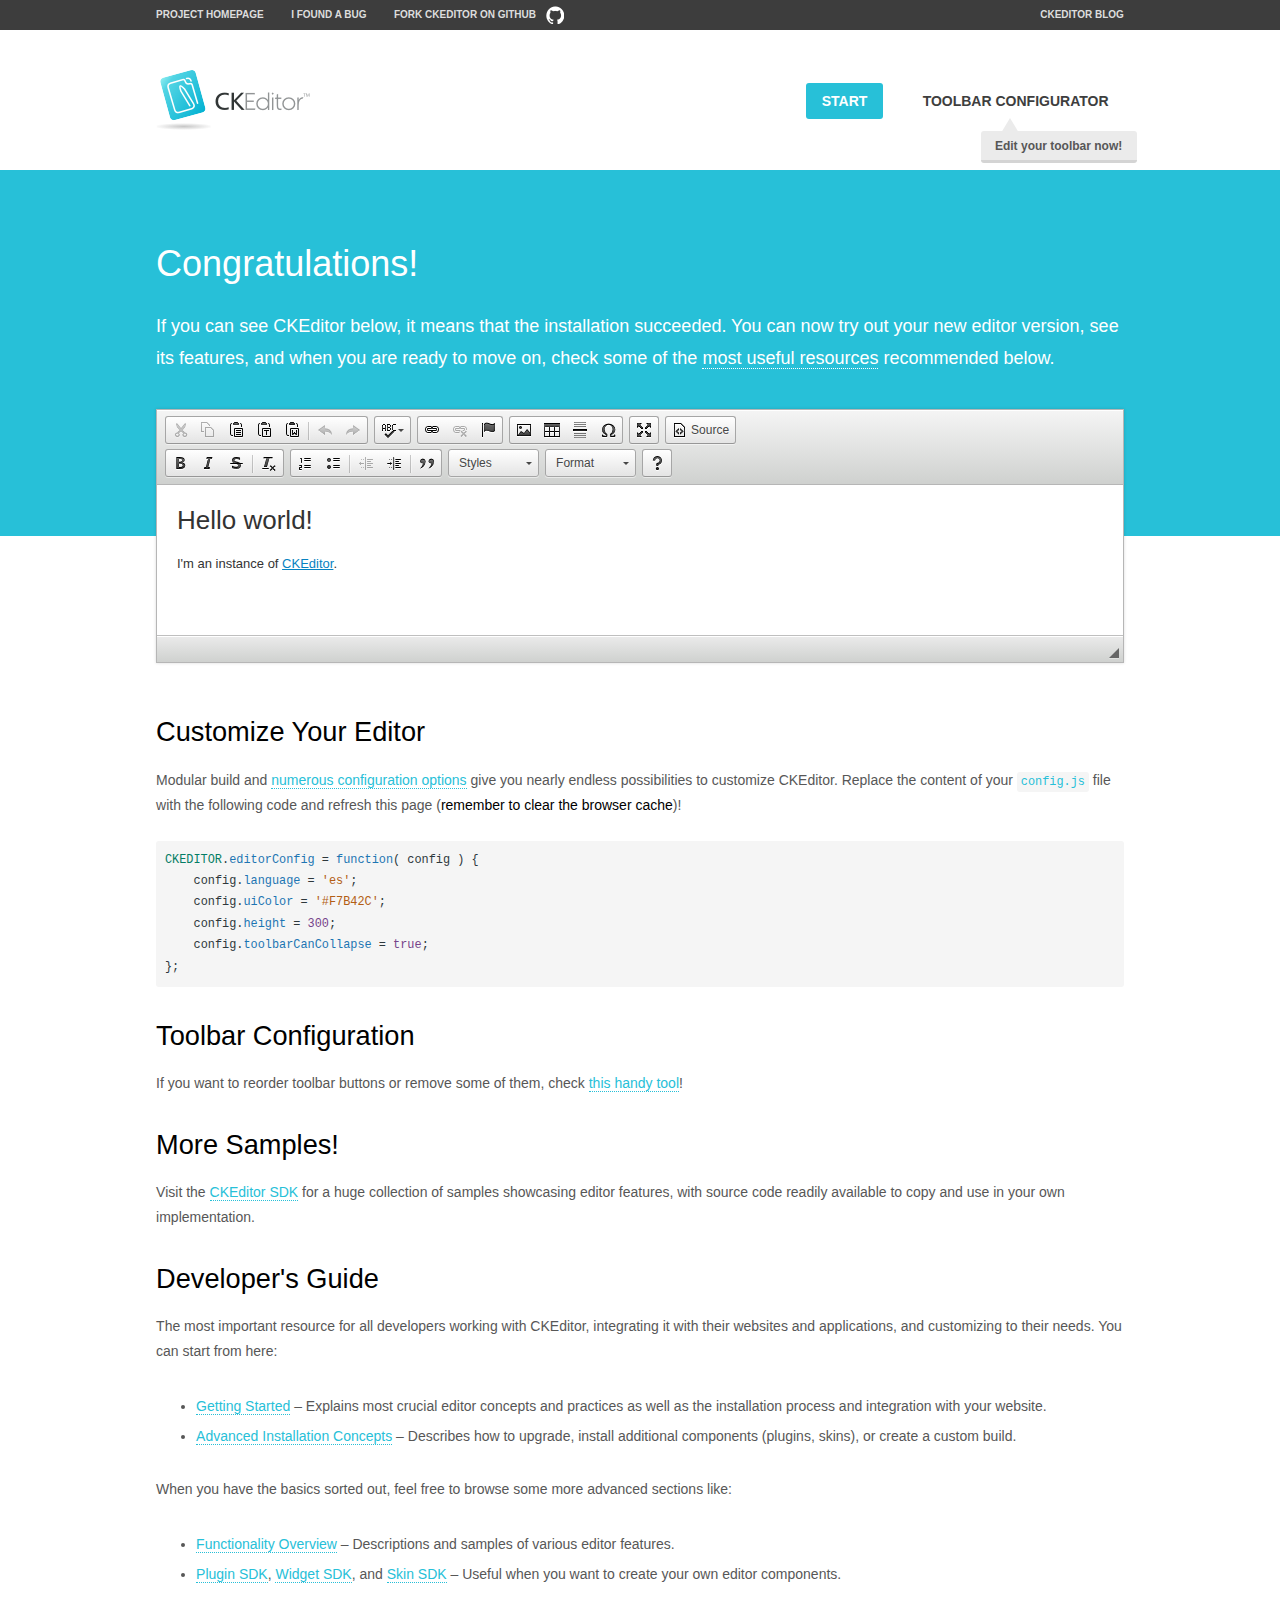
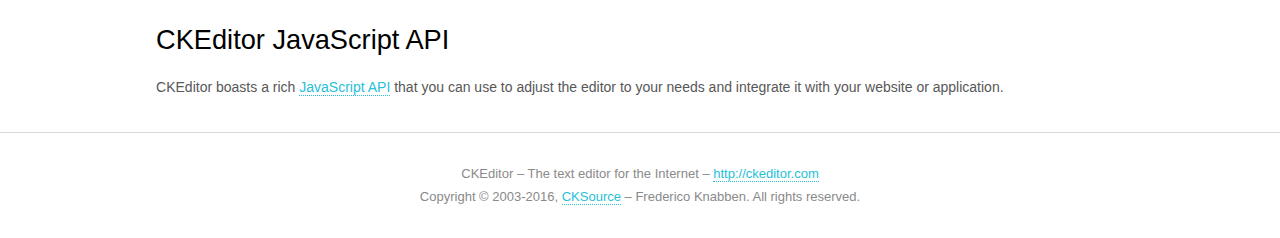
<file: admin___/assets/ckeditor/samples/index.html>
<!DOCTYPE html>
<!--
Copyright (c) 2003-2016, CKSource - Frederico Knabben. All rights reserved.
For licensing, see LICENSE.md or http://ckeditor.com/license
-->
<html>
<head>
	<meta charset="utf-8">
	<title>CKEditor Sample</title>
	<script src="../ckeditor.js"></script>
	<script src="js/sample.js"></script>
	<link rel="stylesheet" href="css/samples.css">
	<link rel="stylesheet" href="toolbarconfigurator/lib/codemirror/neo.css">
</head>
<body id="main">

<nav class="navigation-a">
	<div class="grid-container">
		<ul class="navigation-a-left grid-width-70">
			<li><a href="http://ckeditor.com">Project Homepage</a></li>
			<li><a href="http://dev.ckeditor.com/">I found a bug</a></li>
			<li><a href="http://github.com/ckeditor/ckeditor-dev" class="icon-pos-right icon-navigation-a-github">Fork CKEditor on GitHub</a></li>
		</ul>
		<ul class="navigation-a-right grid-width-30">
			<li><a href="http://ckeditor.com/blog-list">CKEditor Blog</a></li>
		</ul>
	</div>
</nav>

<header class="header-a">
	<div class="grid-container">
		<h1 class="header-a-logo grid-width-30">
			<a href="index.html"><img src="img/logo.png" alt="CKEditor Sample"></a>
		</h1>

		<nav class="navigation-b grid-width-70">
			<ul>
				<li><a href="index.html" class="button-a button-a-background">Start</a></li>
				<li><a href="toolbarconfigurator/index.html" class="button-a">Toolbar configurator <span class="balloon-a balloon-a-nw">Edit your toolbar now!</span></a></li>
			</ul>
		</nav>
	</div>
</header>

<main>
	<div class="adjoined-top">
		<div class="grid-container">
			<div class="content grid-width-100">
				<h1>Congratulations!</h1>
				<p>
					If you can see CKEditor below, it means that the installation succeeded.
					You can now try out your new editor version, see its features, and when you are ready to move on, check some of the <a href="#sample-customize">most useful resources</a> recommended below.
				</p>
			</div>
		</div>
	</div>
	<div class="adjoined-bottom">
		<div class="grid-container">
			<div class="grid-width-100">
				<div id="editor">
					<h1>Hello world!</h1>
					<p>I'm an instance of <a href="http://ckeditor.com">CKEditor</a>.</p>
				</div>
			</div>
		</div>
	</div>

	<div class="grid-container">
		<div class="content grid-width-100">
			<section id="sample-customize">
				<h2>Customize Your Editor</h2>
				<p>Modular build and <a href="http://docs.ckeditor.com/#!/guide/dev_configuration">numerous configuration options</a> give you nearly endless possibilities to customize CKEditor. Replace the content of your <code><a href="../config.js">config.js</a></code> file with the following code and refresh this page (<strong>remember to clear the browser cache</strong>)!</p>
		<pre class="cm-s-neo CodeMirror"><code><span style="padding-right: 0.1px;"><span class="cm-variable">CKEDITOR</span>.<span class="cm-property">editorConfig</span> <span class="cm-operator">=</span> <span class="cm-keyword">function</span>( <span class="cm-def">config</span> ) {</span>
<span style="padding-right: 0.1px;"><span class="cm-tab">	</span><span class="cm-variable-2">config</span>.<span class="cm-property">language</span> <span class="cm-operator">=</span> <span class="cm-string">'es'</span>;</span>
<span style="padding-right: 0.1px;"><span class="cm-tab">	</span><span class="cm-variable-2">config</span>.<span class="cm-property">uiColor</span> <span class="cm-operator">=</span> <span class="cm-string">'#F7B42C'</span>;</span>
<span style="padding-right: 0.1px;"><span class="cm-tab">	</span><span class="cm-variable-2">config</span>.<span class="cm-property">height</span> <span class="cm-operator">=</span> <span class="cm-number">300</span>;</span>
<span style="padding-right: 0.1px;"><span class="cm-tab">	</span><span class="cm-variable-2">config</span>.<span class="cm-property">toolbarCanCollapse</span> <span class="cm-operator">=</span> <span class="cm-atom">true</span>;</span>
<span style="padding-right: 0.1px;">};</span></code></pre>
			</section>

			<section>
				<h2>Toolbar Configuration</h2>
				<p>If you want to reorder toolbar buttons or remove some of them, check <a href="toolbarconfigurator/index.html">this handy tool</a>!</p>
			</section>

			<section>
				<h2>More Samples!</h2>
				<p>Visit the <a href="http://sdk.ckeditor.com">CKEditor SDK</a> for a huge collection of samples showcasing editor features, with source code readily available to copy and use in your own implementation.</p>
			</section>

			<section>
				<h2>Developer's Guide</h2>
				<p>The most important resource for all developers working with CKEditor, integrating it with their websites and applications, and customizing to their needs. You can start from here:</p>
				<ul>
					<li><a href="http://docs.ckeditor.com/#!/guide/dev_installation">Getting Started</a> &ndash; Explains most crucial editor concepts and practices as well as the installation process and integration with your website.</li>
					<li><a href="http://docs.ckeditor.com/#!/guide/dev_advanced_installation">Advanced Installation Concepts</a> &ndash; Describes how to upgrade, install additional components (plugins, skins), or create a custom build.</li>
				</ul>
					<p>When you have the basics sorted out, feel free to browse some more advanced sections like:</p>
				<ul>
					<li><a href="http://docs.ckeditor.com/#!/guide/dev_features">Functionality Overview</a> &ndash; Descriptions and samples of various editor features.</li>
					<li><a href="http://docs.ckeditor.com/#!/guide/plugin_sdk_intro">Plugin SDK</a>, <a href="http://docs.ckeditor.com/#!/guide/widget_sdk_intro">Widget SDK</a>, and <a href="http://docs.ckeditor.com/#!/guide/skin_sdk_intro">Skin SDK</a> &ndash; Useful when you want to create your own editor components.</li>
				</ul>
			</section>

			<section>
				<h2>CKEditor JavaScript API</h2>
				<p>CKEditor boasts a rich <a href="http://docs.ckeditor.com/#!/api">JavaScript API</a> that you can use to adjust the editor to your needs and integrate it with your website or application.</p>
			</section>
		</div>
	</div>
</main>

<footer class="footer-a grid-container">
	<div class="grid-container">
		<p class="grid-width-100">
			CKEditor &ndash; The text editor for the Internet &ndash; <a class="samples" href="http://ckeditor.com/">http://ckeditor.com</a>
		</p>
		<p class="grid-width-100" id="copy">
			Copyright &copy; 2003-2016, <a class="samples" href="http://cksource.com/">CKSource</a> &ndash; Frederico Knabben. All rights reserved.
		</p>
	</div>
</footer>
<script>
	initSample();
</script>

</body>
</html>
</file>
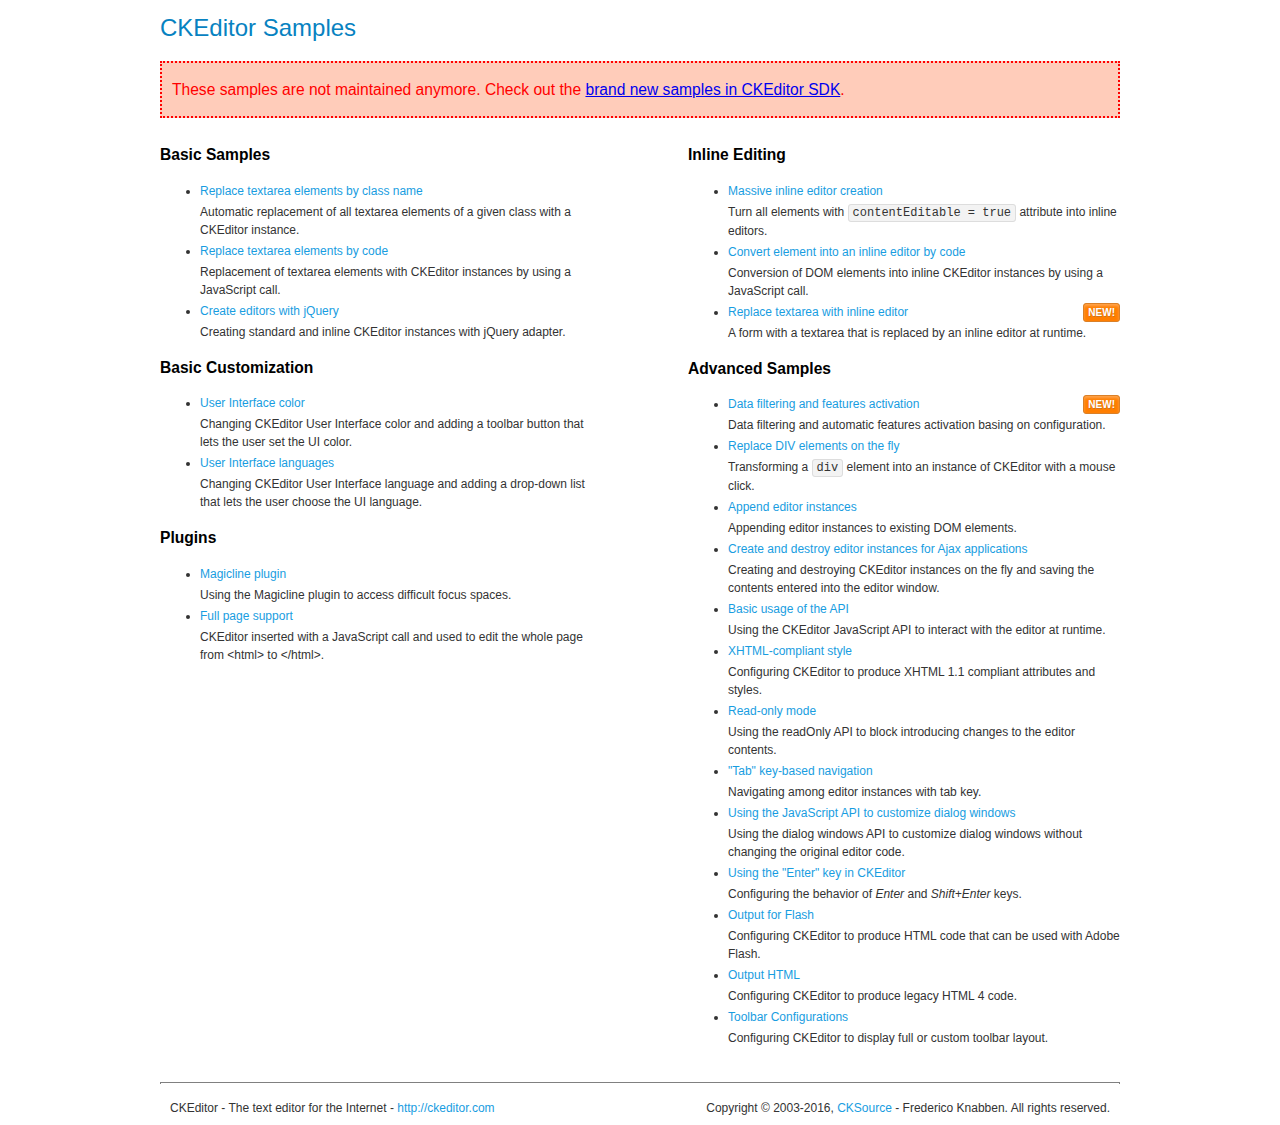
<file: admin___/assets/ckeditor/samples/old/index.html>
<!DOCTYPE html>
<!--
Copyright (c) 2003-2016, CKSource - Frederico Knabben. All rights reserved.
For licensing, see LICENSE.md or http://ckeditor.com/license
-->
<html>
<head>
	<meta charset="utf-8">
	<title>CKEditor Samples</title>
	<link rel="stylesheet" href="sample.css">
</head>
<body>
	<h1 class="samples">
		CKEditor Samples
	</h1>
	<div class="warning deprecated">
		These samples are not maintained anymore. Check out the <a href="http://sdk.ckeditor.com/">brand new samples in CKEditor SDK</a>.
	</div>
	<div class="twoColumns">
		<div class="twoColumnsLeft">
			<h2 class="samples">
				Basic Samples
			</h2>
			<dl class="samples">
				<dt><a class="samples" href="replacebyclass.html">Replace textarea elements by class name</a></dt>
				<dd>Automatic replacement of all textarea elements of a given class with a CKEditor instance.</dd>

				<dt><a class="samples" href="replacebycode.html">Replace textarea elements by code</a></dt>
				<dd>Replacement of textarea elements with CKEditor instances by using a JavaScript call.</dd>

				<dt><a class="samples" href="jquery.html">Create editors with jQuery</a></dt>
				<dd>Creating standard and inline CKEditor instances with jQuery adapter.</dd>
			</dl>

			<h2 class="samples">
				Basic Customization
			</h2>
			<dl class="samples">
				<dt><a class="samples" href="uicolor.html">User Interface color</a></dt>
				<dd>Changing CKEditor User Interface color and adding a toolbar button that lets the user set the UI color.</dd>

				<dt><a class="samples" href="uilanguages.html">User Interface languages</a></dt>
				<dd>Changing CKEditor User Interface language and adding a drop-down list that lets the user choose the UI language.</dd>
			</dl>


			<h2 class="samples">Plugins</h2>
<dl class="samples">
<dt><a class="samples" href="magicline/magicline.html">Magicline plugin</a></dt>
<dd>Using the Magicline plugin to access difficult focus spaces.</dd>

<dt><a class="samples" href="wysiwygarea/fullpage.html">Full page support</a></dt>
<dd>CKEditor inserted with a JavaScript call and used to edit the whole page from &lt;html&gt; to &lt;/html&gt;.</dd>
</dl>
		</div>
		<div class="twoColumnsRight">
			<h2 class="samples">
				Inline Editing
			</h2>
			<dl class="samples">
				<dt><a class="samples" href="inlineall.html">Massive inline editor creation</a></dt>
				<dd>Turn all elements with <code>contentEditable = true</code> attribute into inline editors.</dd>

				<dt><a class="samples" href="inlinebycode.html">Convert element into an inline editor by code</a></dt>
				<dd>Conversion of DOM elements into inline CKEditor instances by using a JavaScript call.</dd>

				<dt><a class="samples" href="inlinetextarea.html">Replace textarea with inline editor</a> <span class="new">New!</span></dt>
				<dd>A form with a textarea that is replaced by an inline editor at runtime.</dd>

				
			</dl>

			<h2 class="samples">
				Advanced Samples
			</h2>
			<dl class="samples">
				<dt><a class="samples" href="datafiltering.html">Data filtering and features activation</a> <span class="new">New!</span></dt>
				<dd>Data filtering and automatic features activation basing on configuration.</dd>

				<dt><a class="samples" href="divreplace.html">Replace DIV elements on the fly</a></dt>
				<dd>Transforming a <code>div</code> element into an instance of CKEditor with a mouse click.</dd>

				<dt><a class="samples" href="appendto.html">Append editor instances</a></dt>
				<dd>Appending editor instances to existing DOM elements.</dd>

				<dt><a class="samples" href="ajax.html">Create and destroy editor instances for Ajax applications</a></dt>
				<dd>Creating and destroying CKEditor instances on the fly and saving the contents entered into the editor window.</dd>

				<dt><a class="samples" href="api.html">Basic usage of the API</a></dt>
				<dd>Using the CKEditor JavaScript API to interact with the editor at runtime.</dd>

				<dt><a class="samples" href="xhtmlstyle.html">XHTML-compliant style</a></dt>
				<dd>Configuring CKEditor to produce XHTML 1.1 compliant attributes and styles.</dd>

				<dt><a class="samples" href="readonly.html">Read-only mode</a></dt>
				<dd>Using the readOnly API to block introducing changes to the editor contents.</dd>

				<dt><a class="samples" href="tabindex.html">"Tab" key-based navigation</a></dt>
				<dd>Navigating among editor instances with tab key.</dd>


				
<dt><a class="samples" href="dialog/dialog.html">Using the JavaScript API to customize dialog windows</a></dt>
<dd>Using the dialog windows API to customize dialog windows without changing the original editor code.</dd>

<dt><a class="samples" href="enterkey/enterkey.html">Using the &quot;Enter&quot; key in CKEditor</a></dt>
<dd>Configuring the behavior of <em>Enter</em> and <em>Shift+Enter</em> keys.</dd>

<dt><a class="samples" href="htmlwriter/outputforflash.html">Output for Flash</a></dt>
<dd>Configuring CKEditor to produce HTML code that can be used with Adobe Flash.</dd>

<dt><a class="samples" href="htmlwriter/outputhtml.html">Output HTML</a></dt>
<dd>Configuring CKEditor to produce legacy HTML 4 code.</dd>

<dt><a class="samples" href="toolbar/toolbar.html">Toolbar Configurations</a></dt>
<dd>Configuring CKEditor to display full or custom toolbar layout.</dd>

			</dl>
		</div>
	</div>
	<div id="footer">
		<hr>
		<p>
			CKEditor - The text editor for the Internet - <a class="samples" href="http://ckeditor.com/">http://ckeditor.com</a>
		</p>
		<p id="copy">
			Copyright &copy; 2003-2016, <a class="samples" href="http://cksource.com/">CKSource</a> - Frederico Knabben. All rights reserved.
		</p>
	</div>
</body>
</html>
</file>
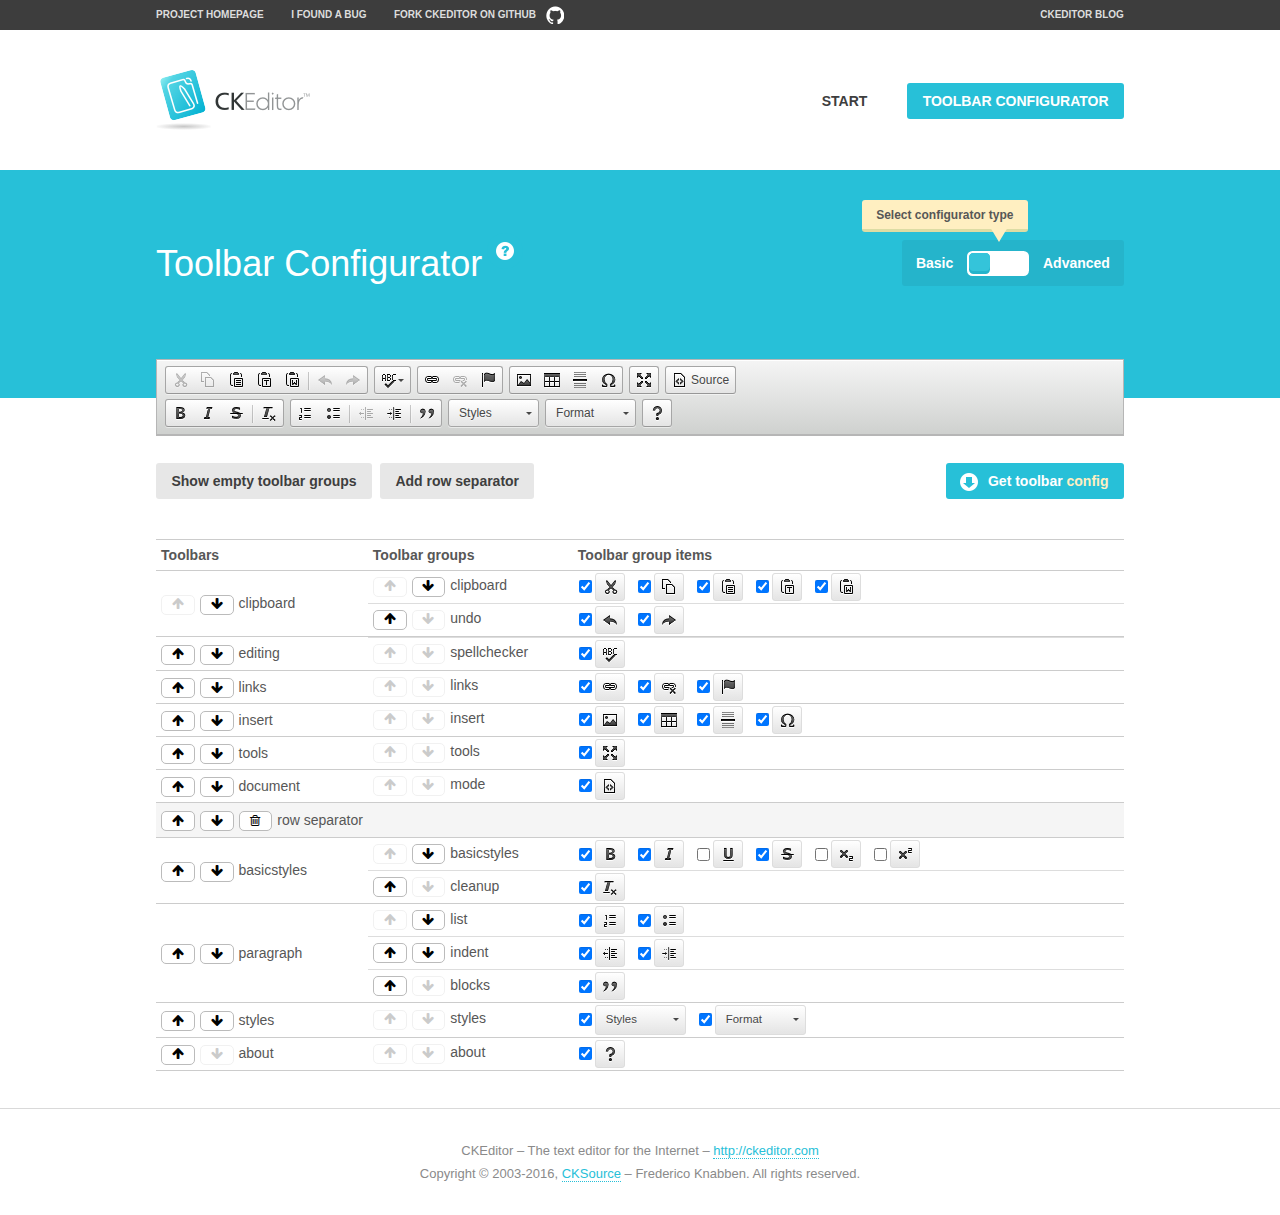
<file: admin___/assets/ckeditor/samples/toolbarconfigurator/index.html>
<!DOCTYPE html>
<!--
Copyright (c) 2003-2016, CKSource - Frederico Knabben. All rights reserved.
For licensing, see LICENSE.md or http://ckeditor.com/license
-->
<!--[if IE 8]><html class="ie8"><![endif]-->
<!--[if gt IE 8]><html><![endif]-->
<!--[if !IE]><!--><html><!--<![endif]-->
<head>
	<meta charset="utf-8">
	<title>Toolbar Configurator</title>
	<script src="../../ckeditor.js"></script>
	<script>
		if ( CKEDITOR.env.ie && CKEDITOR.env.version < 9 )
			CKEDITOR.tools.enableHtml5Elements( document );
	</script>
	<link rel="stylesheet" href="lib/codemirror/codemirror.css">
	<link rel="stylesheet" href="lib/codemirror/show-hint.css">
	<link rel="stylesheet" href="lib/codemirror/neo.css">
	<link rel="stylesheet" href="css/fontello.css">
	<link rel="stylesheet" href="../css/samples.css">
</head>
<body id="toolbar">

<nav class="navigation-a">
	<div class="grid-container">
		<ul class="navigation-a-left grid-width-70">
			<li><a href="http://ckeditor.com">Project Homepage</a></li>
			<li><a href="http://dev.ckeditor.com/">I found a bug</a></li>
			<li><a href="http://github.com/ckeditor/ckeditor-dev" class="icon-pos-right icon-navigation-a-github">Fork CKEditor on GitHub</a></li>
		</ul>
		<ul class="navigation-a-right grid-width-30">
			<li><a href="http://ckeditor.com/blog-list">CKEditor Blog</a></li>
		</ul>
	</div>
</nav>

<header class="header-a">
	<div class="grid-container">
		<h1 class="header-a-logo grid-width-30">
			<a href="../index.html"><img src="../img/logo.png" alt="CKEditor Logo"></a>
		</h1>
		<nav class="navigation-b grid-width-70">
			<ul>
				<li><a href="../index.html"  class="button-a">Start</a></li>
				<li><a href="index.html"  class="button-a button-a-background">Toolbar configurator</a></li>
			</ul>
		</nav>
	</div>
</header>

<main>
	<div class="adjoined-top">
		<div class="grid-container">
			<div class="content grid-width-100">
				<div class="grid-container-nested">
					<h1 class="grid-width-60">
						Toolbar Configurator
						<a href="#help-content" type="button" title="Configurator help" id="help" class="button-a button-a-background button-a-no-text icon-pos-left icon-question-mark">Help</a>
					</h1>

					<div class="grid-width-40 grid-switch-magic">
						<div class="switch">
							<span class="balloon-a balloon-a-se">Select configurator type</span>
							<input type="radio" name="radio" data-num="1" id="radio-basic" />
							<input type="radio" name="radio" data-num="2" id="radio-advanced" />
							<label data-for="1" for="radio-basic">Basic</label>
							<span class="switch-inner">
								<span class="handler"></span>
							</span>
							<label data-for="2" for="radio-advanced">Advanced</label>
						</div>
					</div>
				</div>
			</div>
		</div>
	</div>
	<div class="adjoined-bottom">
		<div class="grid-container">
			<div class="grid-width-100">
				<div class="editors-container">
					<div id="editor-basic"></div>
					<div id="editor-advanced"></div>
				</div>
			</div>
		</div>
	</div>

	<div class="grid-container configurator">
		<div class="content grid-width-100">
			<div class="configurator">
				<div>
					<div id="toolbarModifierWrapper"></div>
				</div>
			</div>
		</div>
	</div>

	<div id="help-content">
		<div class="grid-container">
			<div class="grid-width-100">
				<h2>What Am I Doing Here?</h2>

				<div class="grid-container grid-container-nested">
					<div class="basic">
						<div class="grid-width-50">
							<p>Arrange <a href="http://docs.ckeditor.com/#!/api/CKEDITOR.config-cfg-toolbarGroups">toolbar groups</a>, toggle <a href="http://docs.ckeditor.com/#!/api/CKEDITOR.config-cfg-removeButtons">button visibility</a> according to your needs and get your toolbar configuration.</p>
							<p>You can replace the content of the <a href="../../config.js"><code>config.js</code></a> file with the generated configuration. If you already set some configuration options you will need to merge both configurations.</p>
						</div>
						<div class="grid-width-50">
							<p>Read more about different ways of <a href="http://docs.ckeditor.com/#!/guide/dev_configuration">setting configuration</a> and do not forget about <strong>clearing browser cache</strong>.</p>
							<p>Arranging toolbar groups is the recommended way of configuring the toolbar, but if you need more freedom you can use the <a href="#advanced">advanced configurator</a>.</p>
						</div>
					</div>
					<div class="advanced" style="display: none;">
						<div class="grid-width-50">
							<p>With this code editor you can edit your <a href="http://docs.ckeditor.com/#!/api/CKEDITOR.config-cfg-toolbar">toolbar configuration</a> live.</p>
							<p>You can replace the content of the <a href="../../config.js"><code>config.js</code></a> file with the generated configuration. If you already set some configuration options you will need to merge both configurations.</p>
						</div>
						<div class="grid-width-50">
							<p>Read more about different ways of <a href="http://docs.ckeditor.com/#!/guide/dev_configuration">setting configuration</a> and do not forget about <strong>clearing browser cache</strong>.</p>
						</div>
					</div>
				</div>

				<p class="grid-container grid-container-nested">
					<button type="button" class="help-content-close grid-width-100 button-a button-a-background">Got it. Let's play!</button>
				</p>
			</div>
		</div>
	</div>
</main>

<footer class="footer-a grid-container">
	<p class="grid-width-100">
		CKEditor &ndash; The text editor for the Internet &ndash; <a class="samples" href="http://ckeditor.com/">http://ckeditor.com</a>
	</p>
	<p class="grid-width-100" id="copy">
		Copyright &copy; 2003-2016, <a class="samples" href="http://cksource.com/">CKSource</a> &ndash; Frederico Knabben. All rights reserved.
	</p>
</footer>

<script src="lib/codemirror/codemirror.js"></script>
<script src="lib/codemirror/javascript.js"></script>
<script src="lib/codemirror/show-hint.js"></script>

<script src="js/fulltoolbareditor.js"></script>
<script src="js/abstracttoolbarmodifier.js"></script>
<script src="js/toolbarmodifier.js"></script>
<script src="js/toolbartextmodifier.js"></script>
<script src="../js/sf.js"></script>

<script>
	( function() {
		'use strict';

		var mode = ( window.location.hash.substr( 1 ) === 'advanced' ) ? 'advanced' : 'basic',
			configuratorSection = CKEDITOR.document.findOne( 'main > .grid-container.configurator' ),
			basicInstruction = CKEDITOR.document.findOne( '#help-content .basic' ),
			advancedInstruction = CKEDITOR.document.findOne( '#help-content .advanced' ),

			// Configurator mode switcher.
			modeSwitchBasic = CKEDITOR.document.getById( 'radio-basic' ),
			modeSwitchAdvanced = CKEDITOR.document.getById( 'radio-advanced' );

		// Initial setup
		function updateSwitcher() {
			if ( mode === 'advanced' ) {
				modeSwitchAdvanced.$.checked = true;
			} else {
				modeSwitchBasic.$.checked = true;
			}
		}

		updateSwitcher();

		CKEDITOR.document.getWindow().on( 'hashchange', function( e ) {
			var hash = window.location.hash.substr( 1 );
			if ( !( hash === 'advanced' || hash === 'basic' ) ) {
				return;
			}
			mode = hash;
			onToolbarsDone( mode );
		} );

		CKEDITOR.document.getWindow().on( 'resize', function() {
			updateToolbar( ( mode === 'basic' ? toolbarModifier : toolbarTextModifier )[ 'editorInstance' ] );
		} );

		function onRefresh( modifier ) {
			modifier = modifier || this;

			if ( mode === 'basic' && modifier instanceof ToolbarConfigurator.ToolbarTextModifier ) {
				return;
			}

			// CodeMirror container becomes visible, so we need to refresh and to avoid rendering problems.
			if ( mode === 'advanced' && modifier instanceof ToolbarConfigurator.ToolbarTextModifier ) {
				modifier.codeContainer.refresh();
			}

			updateToolbar( modifier.editorInstance );
		}

		function updateToolbar( editor ) {
			var editorContainer = editor.container;

			// Not always editor is loaded.
			if ( !editorContainer ) {
				return;
			}

			var displayStyle = editorContainer.getStyle( 'display' );

			editorContainer.setStyle( 'display', 'block' );

			var newHeight = editorContainer.getSize( 'height' );

			var newMarginTop = parseInt( editorContainer.getComputedStyle( 'margin-top' ), 10 );
			newMarginTop = ( isNaN( newMarginTop ) ? 0 : Number( newMarginTop ) );

			var newMarginBottom = parseInt( editorContainer.getComputedStyle( 'margin-bottom' ), 10 );
			newMarginBottom = ( isNaN( newMarginBottom ) ? 0 : Number( newMarginBottom ) );

			var result = newHeight + newMarginTop + newMarginBottom;

			editorContainer.setStyle( 'display', displayStyle );

			editor.container.getAscendant( 'div' ).setStyle( 'height', result + 'px' );
		}

		var toolbarModifier = new ToolbarConfigurator.ToolbarModifier( 'editor-basic' );

		var done = 0;
		toolbarModifier.init( onToolbarInit );
		toolbarModifier.onRefresh = onRefresh;

		CKEDITOR.document.getById( 'toolbarModifierWrapper' ).append( toolbarModifier.mainContainer );

		var toolbarTextModifier = new ToolbarConfigurator.ToolbarTextModifier( 'editor-advanced' );
		toolbarTextModifier.init( onToolbarInit );
		toolbarTextModifier.onRefresh = onRefresh;

		function onToolbarInit() {
			if ( ++done === 2 ) {
				onToolbarsDone();

				positionSticky.watch( CKEDITOR.document.findOne( '.toolbar' ), function() {
					return mode === 'advanced';
				} );
			}
		}

		function onToolbarsDone() {
			if ( mode === 'basic' ) {
				toggleModeBasic( false );
			} else {
				toggleModeAdvanced( false );
			}

			updateSwitcher();

			setTimeout( function() {
				CKEDITOR.document.findOne( '.editors-container' ).addClass( 'active' );
				CKEDITOR.document.findOne( '#toolbarModifierWrapper' ).addClass( 'active' );
			}, 200 );
		}

		CKEDITOR.document.getById( 'toolbarModifierWrapper' ).append( toolbarTextModifier.mainContainer );

		function toogleModeSwitch( onElement, offElement, onModifier, offModifier ) {
			onElement.addClass( 'fancy-button-active' );
			offElement.removeClass( 'fancy-button-active' );

			onModifier.showUI();
			offModifier.hideUI();
		}

		function toggleModeBasic( callOnRefresh ) {
			callOnRefresh = ( callOnRefresh !== false );
			mode = 'basic';
			window.location.hash = '#basic';
			toogleModeSwitch( modeSwitchBasic, modeSwitchAdvanced, toolbarModifier, toolbarTextModifier );

			configuratorSection.removeClass( 'freed-width' );
			basicInstruction.show();
			advancedInstruction.hide();

			callOnRefresh && onRefresh( toolbarModifier );
		}

		function toggleModeAdvanced( callOnRefresh ) {
			callOnRefresh = ( callOnRefresh !== false );
			mode = 'advanced';
			window.location.hash = '#advanced';
			toogleModeSwitch( modeSwitchAdvanced, modeSwitchBasic, toolbarTextModifier, toolbarModifier );

			configuratorSection.addClass( 'freed-width' );
			advancedInstruction.show();
			basicInstruction.hide();

			callOnRefresh && onRefresh( toolbarTextModifier );
		}

		modeSwitchBasic.on( 'click', toggleModeBasic );
		modeSwitchAdvanced.on( 'click', toggleModeAdvanced );

		//
		// Position:sticky for the toolbar.
		//

		// Will make elements behave like they were styled with position:sticky.
		var positionSticky = {
			// Store object: {
			// 		element: CKEDITOR.dom.element, // Element which will float.
			// 		placeholder: CKEDITOR.dom.element, // Placeholder which is place to prevent page bounce.
			// 		isFixed: boolean // Whether element float now.
			// }
			watched: [],

			active: [],

			staticContainer: null,

			init: function() {
				var element = CKEDITOR.dom.element.createFromHtml(
					'<div class="staticContainer">' +
						'<div class="grid-container" >' +
							'<div class="grid-width-100">' +
								'<div class="inner"></div>' +
							'</div>' +
						'</div>' +
					'</div>' );

				this.staticContainer = element.findOne( '.inner' );

				CKEDITOR.document.getBody().append( element );
			},

			watch: function( element, preventFunc ) {
				this.watched.push( {
					element: element,
					placeholder: new CKEDITOR.dom.element( 'div' ),
					isFixed: false,
					preventFunc: preventFunc
				} );
			},

			checkAll: function() {
				for ( var i = 0; i < this.watched.length; i++ ) {
					this.check( this.watched[ i ] );
				}
			},

			check: function( element ) {
				var isFixed = element.isFixed;
				var shouldBeFixed = this.shouldBeFixed( element );

				// Nothing to be done.
				if ( isFixed === shouldBeFixed ) {
					return;
				}

				var placeholder = element.placeholder;

				if ( isFixed ) {
					// Unfixing.

					element.element.insertBefore( placeholder );
					placeholder.remove();

					element.element.removeStyle( 'margin' );

					this.active.splice( CKEDITOR.tools.indexOf( this.active, element ), 1 );

				} else {
					// Fixing.
					placeholder.setStyle( 'width', element.element.getSize( 'width' ) + 'px' );
					placeholder.setStyle( 'height', element.element.getSize( 'height' ) + 'px' );
					placeholder.setStyle( 'margin-bottom', element.element.getComputedStyle( 'margin-bottom' ) );
					placeholder.setStyle( 'display', element.element.getComputedStyle( 'display' ) );
					placeholder.insertAfter( element.element );

					this.staticContainer.append( element.element );

					this.active.push( element );
				}

				element.isFixed = !element.isFixed;
			},

			shouldBeFixed: function( element ) {
				if ( element.preventFunc && element.preventFunc() ) {
					return false;
				}

				// If element is already fixed we are checking it's placeholder.
				var related = ( element.isFixed ? element.placeholder : element.element ),
					clientRect = related.$.getBoundingClientRect(),
					staticHeight = this.staticContainer.getSize('height' ),
					elemHeight = element.element.getSize( 'height' );

				if ( element.isFixed ) {
					return ( clientRect.top + elemHeight < staticHeight );
				} else {
					return ( clientRect.top < staticHeight );
				}
			}
		};

		positionSticky.init();

		CKEDITOR.document.getWindow().on( 'scroll',
			new CKEDITOR.tools.eventsBuffer( 100, positionSticky.checkAll, positionSticky ).input
		);

		// Make the toolbar sticky.
		positionSticky.watch( CKEDITOR.document.findOne( '.editors-container' ) );

		// Help button and help-content.
		( function() {
			var helpButton = CKEDITOR.document.getById( 'help' ),
				helpContent = CKEDITOR.document.getById( 'help-content' );

			// Don't show help button on IE8 because it's unsupported by Pico Modal.
			if ( CKEDITOR.env.ie && CKEDITOR.env.version == 8 ) {
				helpButton.hide();
			} else {
				// Display help modal when the button is clicked.
				helpButton.on( 'click', function( evt ) {
					SF.modal( {
						// Clone modal content from DOM.
						content: helpContent.getHtml(),

						afterCreate: function( modal ) {
							// Enable modal content button to close the modal.
							new CKEDITOR.dom.element( modal.modalElem() ).findOne( '.help-content-close' ).once( 'click', modal.close );
						}
					} ).show();
				} );
			}
		} )();
	} )();
</script>
</body>
</html>
</file>
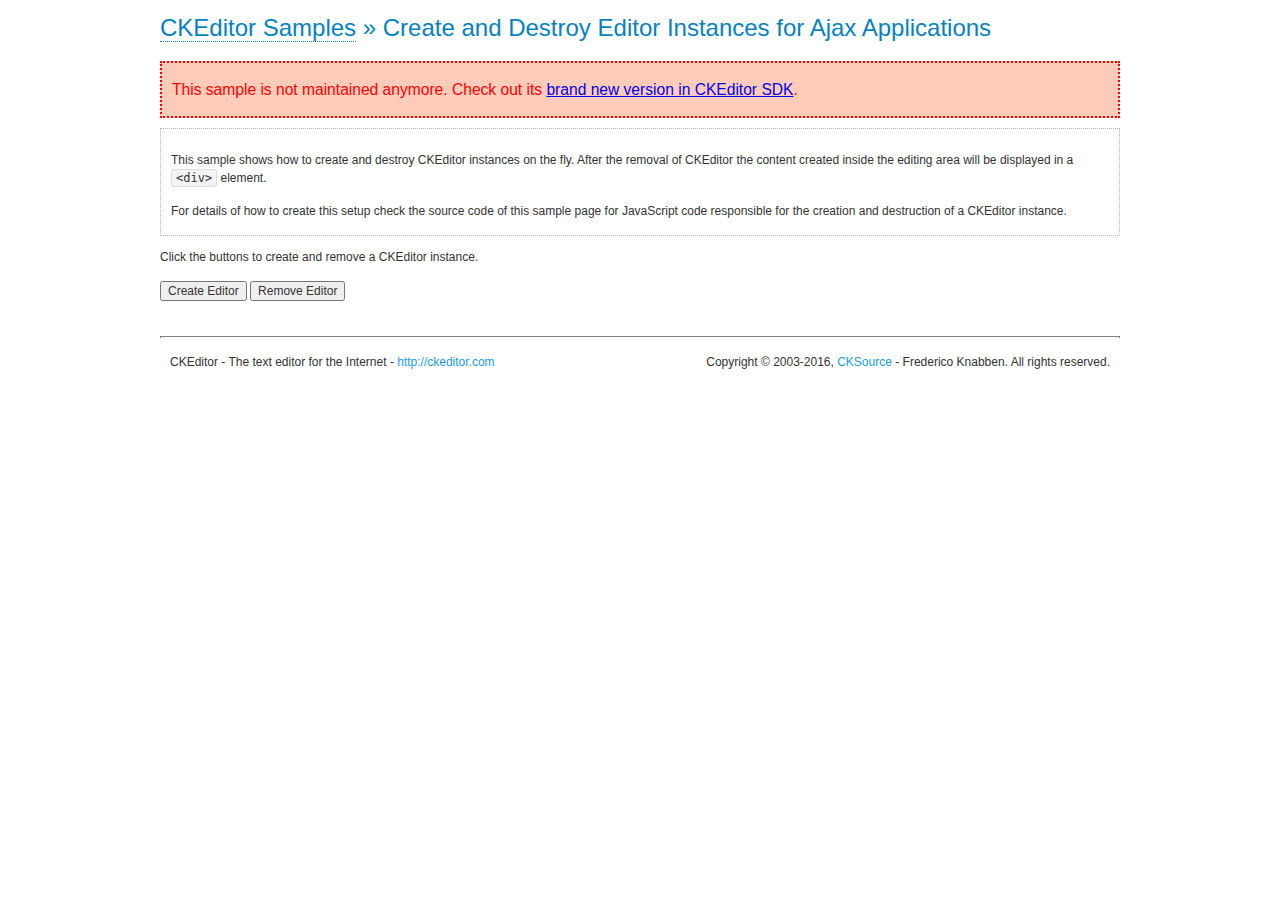
<file: admin___/assets/ckeditor/samples/old/ajax.html>
<!DOCTYPE html>
<!--
Copyright (c) 2003-2016, CKSource - Frederico Knabben. All rights reserved.
For licensing, see LICENSE.md or http://ckeditor.com/license
-->
<html>
<head>
	<meta charset="utf-8">
	<title>Ajax &mdash; CKEditor Sample</title>
	<script src="../../ckeditor.js"></script>
	<link rel="stylesheet" href="sample.css">
	<script>

		var editor, html = '';

		function createEditor() {
			if ( editor )
				return;

			// Create a new editor inside the <div id="editor">, setting its value to html
			var config = {};
			editor = CKEDITOR.appendTo( 'editor', config, html );
		}

		function removeEditor() {
			if ( !editor )
				return;

			// Retrieve the editor contents. In an Ajax application, this data would be
			// sent to the server or used in any other way.
			document.getElementById( 'editorcontents' ).innerHTML = html = editor.getData();
			document.getElementById( 'contents' ).style.display = '';

			// Destroy the editor.
			editor.destroy();
			editor = null;
		}

	</script>
</head>
<body>
	<h1 class="samples">
		<a href="index.html">CKEditor Samples</a> &raquo; Create and Destroy Editor Instances for Ajax Applications
	</h1>
	<div class="warning deprecated">
		This sample is not maintained anymore. Check out its <a href="http://sdk.ckeditor.com/samples/saveajax.html">brand new version in CKEditor SDK</a>.
	</div>
	<div class="description">
		<p>
			This sample shows how to create and destroy CKEditor instances on the fly. After the removal of CKEditor the content created inside the editing
			area will be displayed in a <code>&lt;div&gt;</code> element.
		</p>
		<p>
			For details of how to create this setup check the source code of this sample page
			for JavaScript code responsible for the creation and destruction of a CKEditor instance.
		</p>
	</div>
	<p>Click the buttons to create and remove a CKEditor instance.</p>
	<p>
		<input onclick="createEditor();" type="button" value="Create Editor">
		<input onclick="removeEditor();" type="button" value="Remove Editor">
	</p>
	<!-- This div will hold the editor. -->
	<div id="editor">
	</div>
	<div id="contents" style="display: none">
		<p>
			Edited Contents:
		</p>
		<!-- This div will be used to display the editor contents. -->
		<div id="editorcontents">
		</div>
	</div>
	<div id="footer">
		<hr>
		<p>
			CKEditor - The text editor for the Internet - <a class="samples" href="http://ckeditor.com/">http://ckeditor.com</a>
		</p>
		<p id="copy">
			Copyright &copy; 2003-2016, <a class="samples" href="http://cksource.com/">CKSource</a> - Frederico
			Knabben. All rights reserved.
		</p>
	</div>
</body>
</html>
</file>
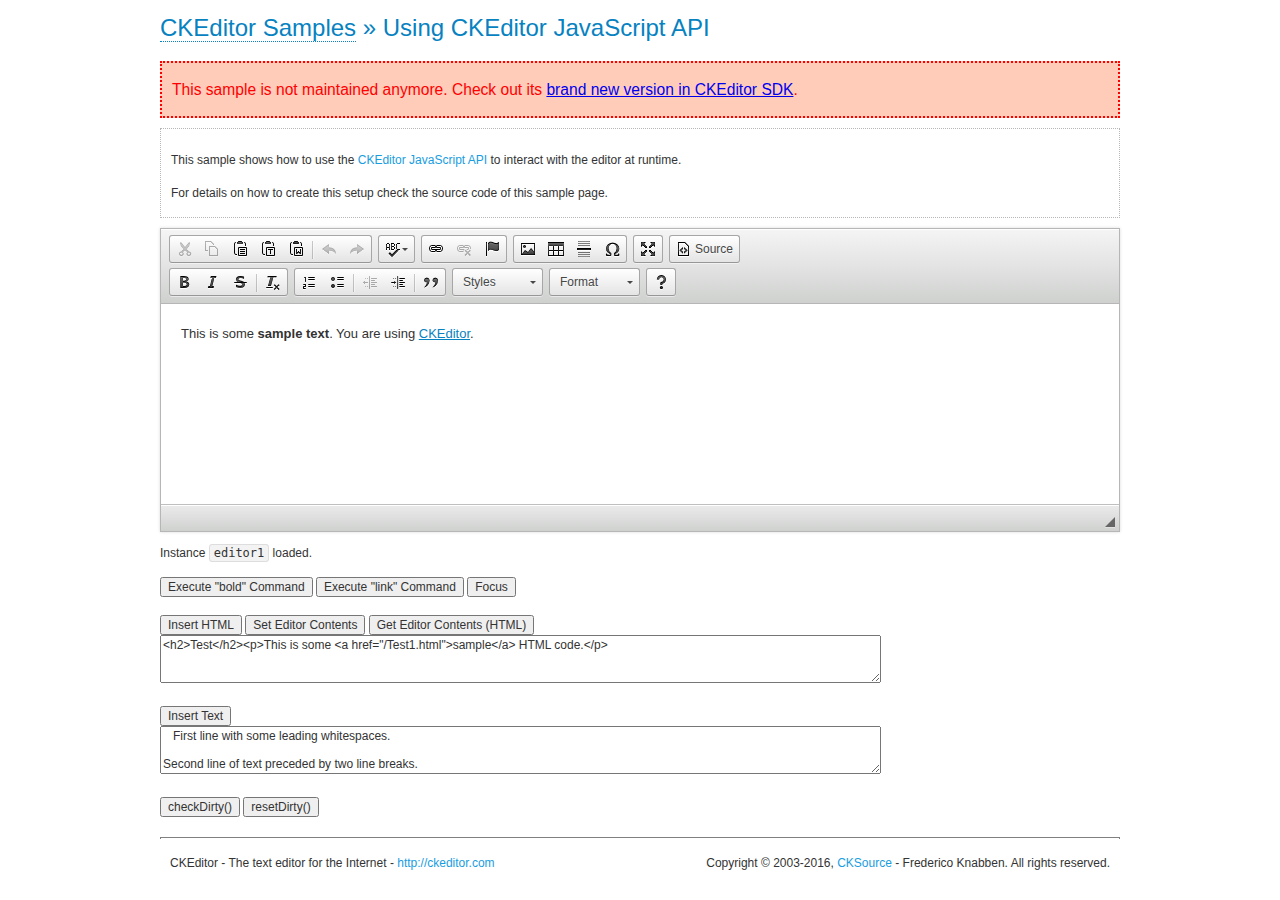
<file: admin___/assets/ckeditor/samples/old/api.html>
<!DOCTYPE html>
<!--
Copyright (c) 2003-2016, CKSource - Frederico Knabben. All rights reserved.
For licensing, see LICENSE.md or http://ckeditor.com/license
-->
<html>
<head>
	<meta charset="utf-8">
	<title>API Usage &mdash; CKEditor Sample</title>
	<script src="../../ckeditor.js"></script>
	<link href="sample.css" rel="stylesheet">
	<script>

// The instanceReady event is fired, when an instance of CKEditor has finished
// its initialization.
CKEDITOR.on( 'instanceReady', function( ev ) {
	// Show the editor name and description in the browser status bar.
	document.getElementById( 'eMessage' ).innerHTML = 'Instance <code>' + ev.editor.name + '<\/code> loaded.';

	// Show this sample buttons.
	document.getElementById( 'eButtons' ).style.display = 'block';
});

function InsertHTML() {
	// Get the editor instance that we want to interact with.
	var editor = CKEDITOR.instances.editor1;
	var value = document.getElementById( 'htmlArea' ).value;

	// Check the active editing mode.
	if ( editor.mode == 'wysiwyg' )
	{
		// Insert HTML code.
		// http://docs.ckeditor.com/#!/api/CKEDITOR.editor-method-insertHtml
		editor.insertHtml( value );
	}
	else
		alert( 'You must be in WYSIWYG mode!' );
}

function InsertText() {
	// Get the editor instance that we want to interact with.
	var editor = CKEDITOR.instances.editor1;
	var value = document.getElementById( 'txtArea' ).value;

	// Check the active editing mode.
	if ( editor.mode == 'wysiwyg' )
	{
		// Insert as plain text.
		// http://docs.ckeditor.com/#!/api/CKEDITOR.editor-method-insertText
		editor.insertText( value );
	}
	else
		alert( 'You must be in WYSIWYG mode!' );
}

function SetContents() {
	// Get the editor instance that we want to interact with.
	var editor = CKEDITOR.instances.editor1;
	var value = document.getElementById( 'htmlArea' ).value;

	// Set editor contents (replace current contents).
	// http://docs.ckeditor.com/#!/api/CKEDITOR.editor-method-setData
	editor.setData( value );
}

function GetContents() {
	// Get the editor instance that you want to interact with.
	var editor = CKEDITOR.instances.editor1;

	// Get editor contents
	// http://docs.ckeditor.com/#!/api/CKEDITOR.editor-method-getData
	alert( editor.getData() );
}

function ExecuteCommand( commandName ) {
	// Get the editor instance that we want to interact with.
	var editor = CKEDITOR.instances.editor1;

	// Check the active editing mode.
	if ( editor.mode == 'wysiwyg' )
	{
		// Execute the command.
		// http://docs.ckeditor.com/#!/api/CKEDITOR.editor-method-execCommand
		editor.execCommand( commandName );
	}
	else
		alert( 'You must be in WYSIWYG mode!' );
}

function CheckDirty() {
	// Get the editor instance that we want to interact with.
	var editor = CKEDITOR.instances.editor1;
	// Checks whether the current editor contents present changes when compared
	// to the contents loaded into the editor at startup
	// http://docs.ckeditor.com/#!/api/CKEDITOR.editor-method-checkDirty
	alert( editor.checkDirty() );
}

function ResetDirty() {
	// Get the editor instance that we want to interact with.
	var editor = CKEDITOR.instances.editor1;
	// Resets the "dirty state" of the editor (see CheckDirty())
	// http://docs.ckeditor.com/#!/api/CKEDITOR.editor-method-resetDirty
	editor.resetDirty();
	alert( 'The "IsDirty" status has been reset' );
}

function Focus() {
	CKEDITOR.instances.editor1.focus();
}

function onFocus() {
	document.getElementById( 'eMessage' ).innerHTML = '<b>' + this.name + ' is focused </b>';
}

function onBlur() {
	document.getElementById( 'eMessage' ).innerHTML = this.name + ' lost focus';
}

	</script>

</head>
<body>
	<h1 class="samples">
		<a href="index.html">CKEditor Samples</a> &raquo; Using CKEditor JavaScript API
	</h1>
	<div class="warning deprecated">
		This sample is not maintained anymore. Check out its <a href="http://sdk.ckeditor.com/samples/api.html">brand new version in CKEditor SDK</a>.
	</div>
	<div class="description">
	<p>
		This sample shows how to use the
		<a class="samples" href="http://docs.ckeditor.com/#!/api/CKEDITOR.editor">CKEditor JavaScript API</a>
		to interact with the editor at runtime.
	</p>
	<p>
		For details on how to create this setup check the source code of this sample page.
	</p>
	</div>

	<!-- This <div> holds alert messages to be display in the sample page. -->
	<div id="alerts">
		<noscript>
			<p>
				<strong>CKEditor requires JavaScript to run</strong>. In a browser with no JavaScript
				support, like yours, you should still see the contents (HTML data) and you should
				be able to edit it normally, without a rich editor interface.
			</p>
		</noscript>
	</div>
	<form action="../../../samples/sample_posteddata.php" method="post">
		<textarea cols="100" id="editor1" name="editor1" rows="10">&lt;p&gt;This is some &lt;strong&gt;sample text&lt;/strong&gt;. You are using &lt;a href="http://ckeditor.com/"&gt;CKEditor&lt;/a&gt;.&lt;/p&gt;</textarea>

		<script>
			// Replace the <textarea id="editor1"> with an CKEditor instance.
			CKEDITOR.replace( 'editor1', {
				on: {
					focus: onFocus,
					blur: onBlur,

					// Check for availability of corresponding plugins.
					pluginsLoaded: function( evt ) {
						var doc = CKEDITOR.document, ed = evt.editor;
						if ( !ed.getCommand( 'bold' ) )
							doc.getById( 'exec-bold' ).hide();
						if ( !ed.getCommand( 'link' ) )
							doc.getById( 'exec-link' ).hide();
					}
				}
			});
		</script>

		<p id="eMessage">
		</p>

		<div id="eButtons" style="display: none">
			<input id="exec-bold" onclick="ExecuteCommand('bold');" type="button" value="Execute &quot;bold&quot; Command">
			<input id="exec-link" onclick="ExecuteCommand('link');" type="button" value="Execute &quot;link&quot; Command">
			<input onclick="Focus();" type="button" value="Focus">
			<br><br>
			<input onclick="InsertHTML();" type="button" value="Insert HTML">
			<input onclick="SetContents();" type="button" value="Set Editor Contents">
			<input onclick="GetContents();" type="button" value="Get Editor Contents (HTML)">
			<br>
			<textarea cols="100" id="htmlArea" rows="3">&lt;h2&gt;Test&lt;/h2&gt;&lt;p&gt;This is some &lt;a href="/Test1.html"&gt;sample&lt;/a&gt; HTML code.&lt;/p&gt;</textarea>
			<br>
			<br>
			<input onclick="InsertText();" type="button" value="Insert Text">
			<br>
			<textarea cols="100" id="txtArea" rows="3">   First line with some leading whitespaces.

Second line of text preceded by two line breaks.</textarea>
			<br>
			<br>
			<input onclick="CheckDirty();" type="button" value="checkDirty()">
			<input onclick="ResetDirty();" type="button" value="resetDirty()">
		</div>
	</form>
	<div id="footer">
		<hr>
		<p>
			CKEditor - The text editor for the Internet - <a class="samples" href="http://ckeditor.com/">http://ckeditor.com</a>
		</p>
		<p id="copy">
			Copyright &copy; 2003-2016, <a class="samples" href="http://cksource.com/">CKSource</a> - Frederico
			Knabben. All rights reserved.
		</p>
	</div>
</body>
</html>
</file>
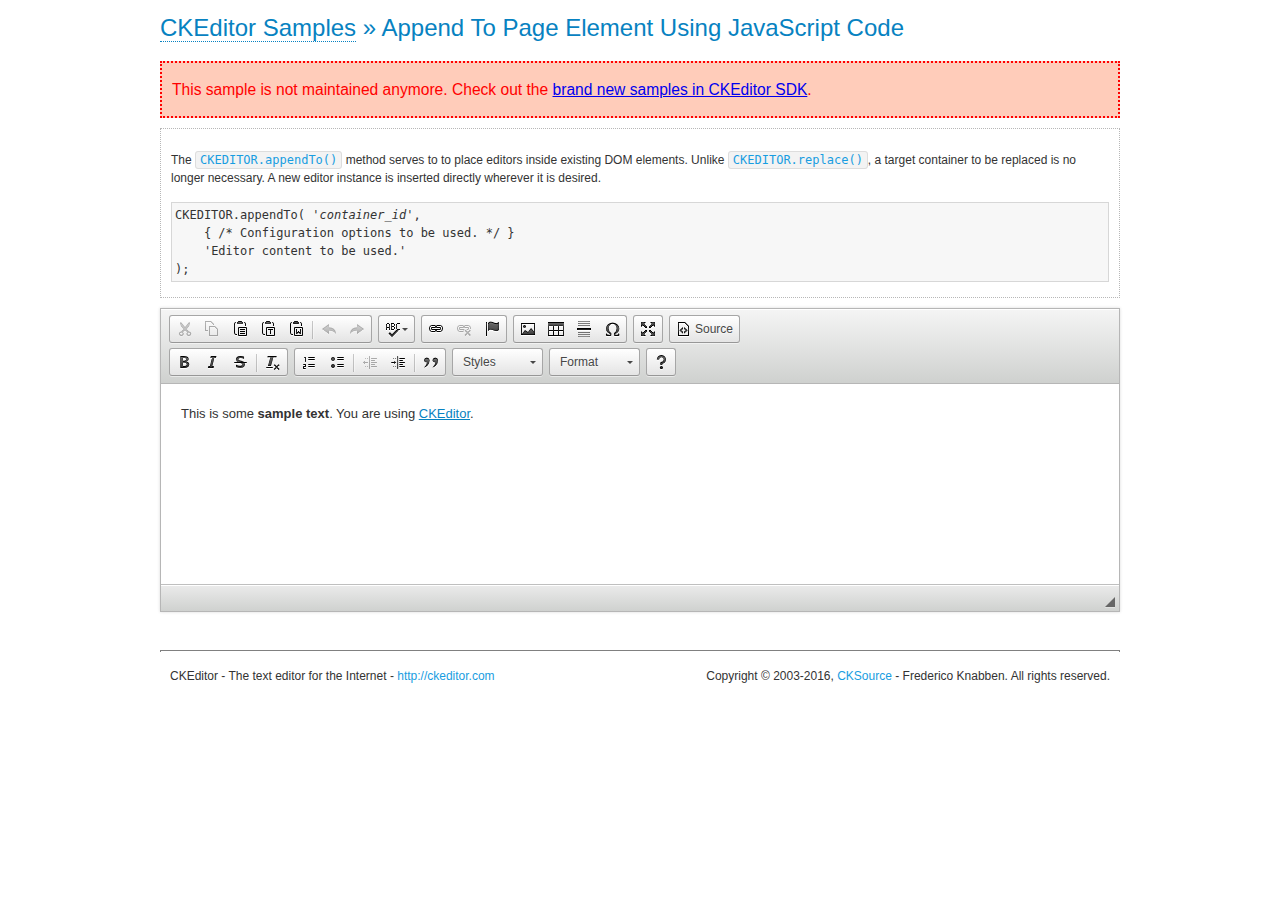
<file: admin___/assets/ckeditor/samples/old/appendto.html>
<!DOCTYPE html>
<!--
Copyright (c) 2003-2016, CKSource - Frederico Knabben. All rights reserved.
For licensing, see LICENSE.md or http://ckeditor.com/license
-->
<html>
<head>
	<meta charset="utf-8">
	<title>Append To Page Element Using JavaScript Code &mdash; CKEditor Sample</title>
	<script src="../../ckeditor.js"></script>
	<link rel="stylesheet" href="sample.css">
</head>
<body>
	<h1 class="samples">
		<a href="index.html">CKEditor Samples</a> &raquo; Append To Page Element Using JavaScript Code
	</h1>
	<div class="warning deprecated">
		This sample is not maintained anymore. Check out the <a href="http://sdk.ckeditor.com/">brand new samples in CKEditor SDK</a>.
	</div>
	<div id="section1">
		<div class="description">
			<p>
				The <code><a class="samples" href="http://docs.ckeditor.com/#!/api/CKEDITOR-method-appendTo">CKEDITOR.appendTo()</a></code> method serves to to place editors inside existing DOM elements. Unlike <code><a class="samples" href="http://docs.ckeditor.com/#!/api/CKEDITOR-method-replace">CKEDITOR.replace()</a></code>,
				a target container to be replaced is no longer necessary. A new editor
				instance is inserted directly wherever it is desired.
			</p>
<pre class="samples">CKEDITOR.appendTo( '<em>container_id</em>',
	{ /* Configuration options to be used. */ }
	'Editor content to be used.'
);</pre>
		</div>
		<script>

			// This call can be placed at any point after the
			// DOM element to append CKEditor to or inside the <head><script>
			// in a window.onload event handler.

			// Append a CKEditor instance using the default configuration and the
			// provided content to the <div> element of ID "section1".
			CKEDITOR.appendTo( 'section1',
				null,
				'<p>This is some <strong>sample text</strong>. You are using <a href="http://ckeditor.com/">CKEditor</a>.</p>'
			);

		</script>
	</div>
	<br>
	<div id="footer">
		<hr>
		<p>
			CKEditor - The text editor for the Internet - <a class="samples" href="http://ckeditor.com/">http://ckeditor.com</a>
		</p>
		<p id="copy">
			Copyright &copy; 2003-2016, <a class="samples" href="http://cksource.com/">CKSource</a> - Frederico
			Knabben. All rights reserved.
		</p>
	</div>
</body>
</html>
</file>
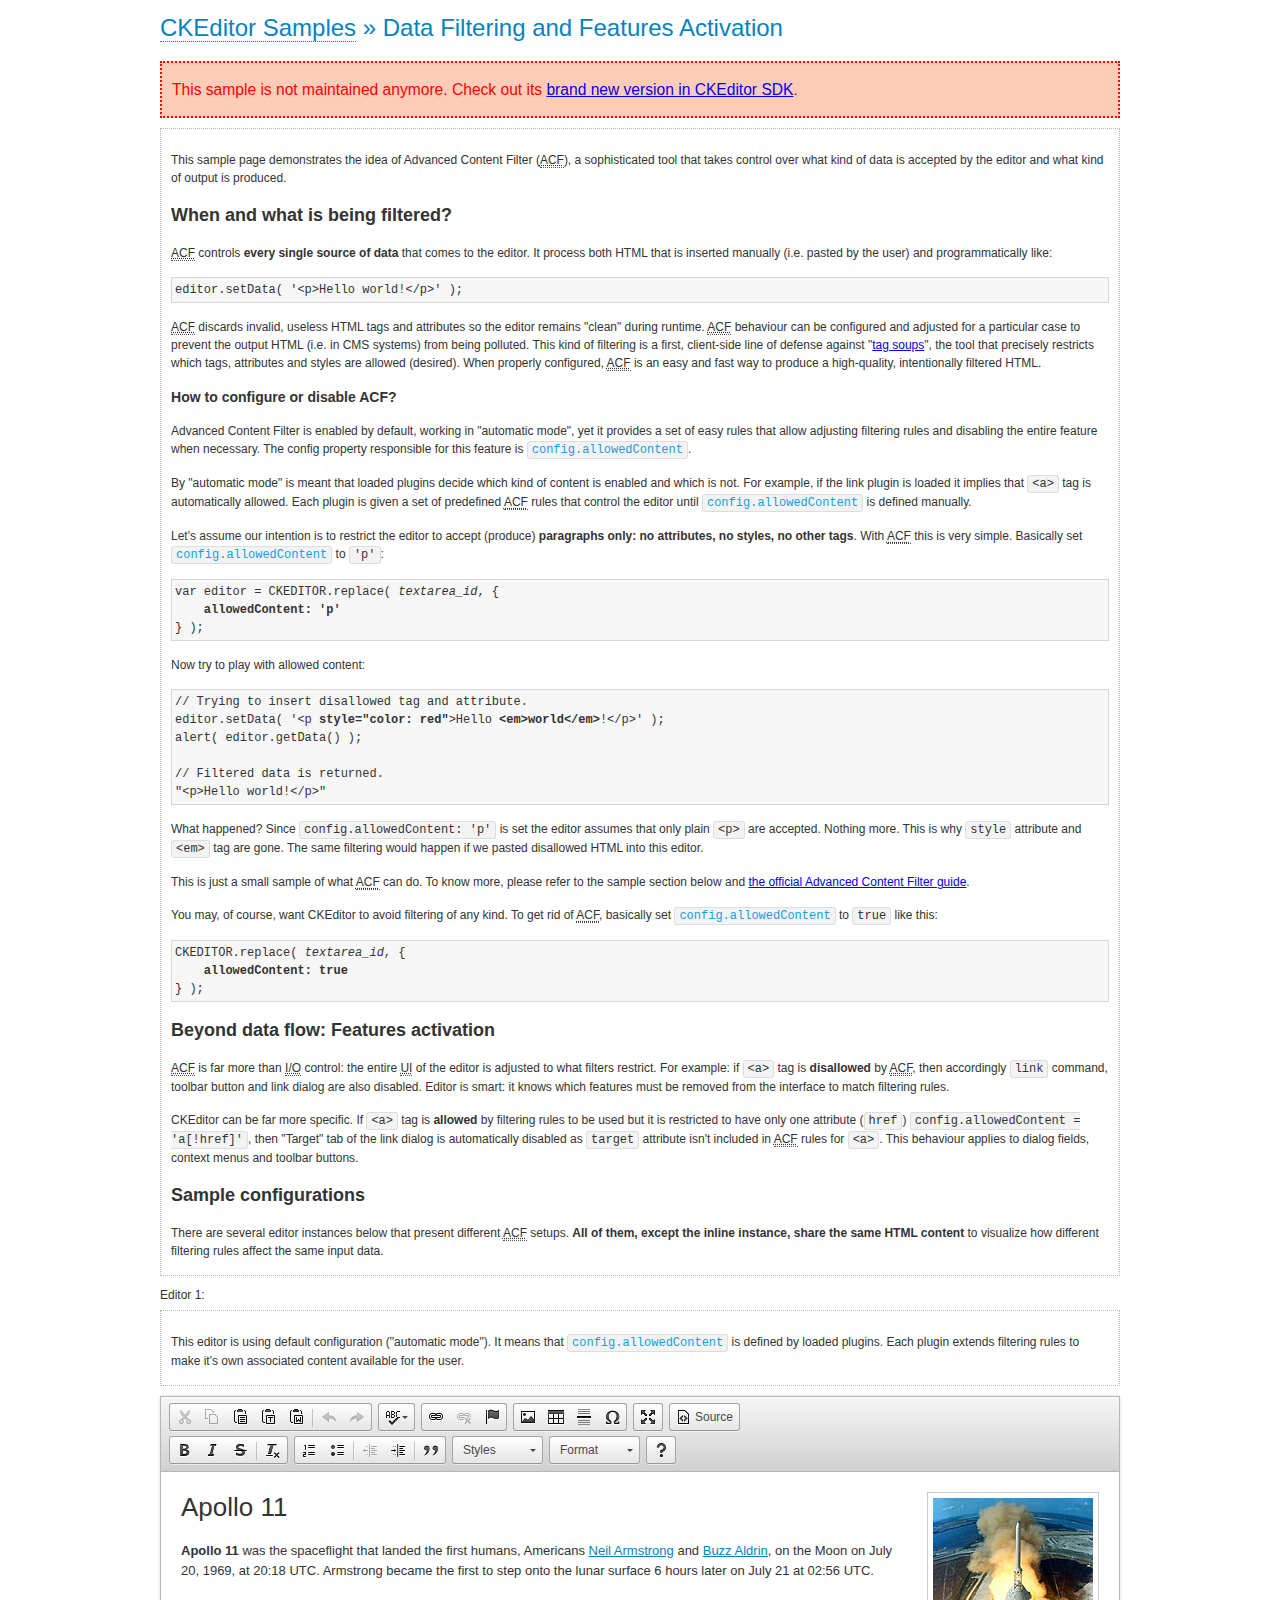
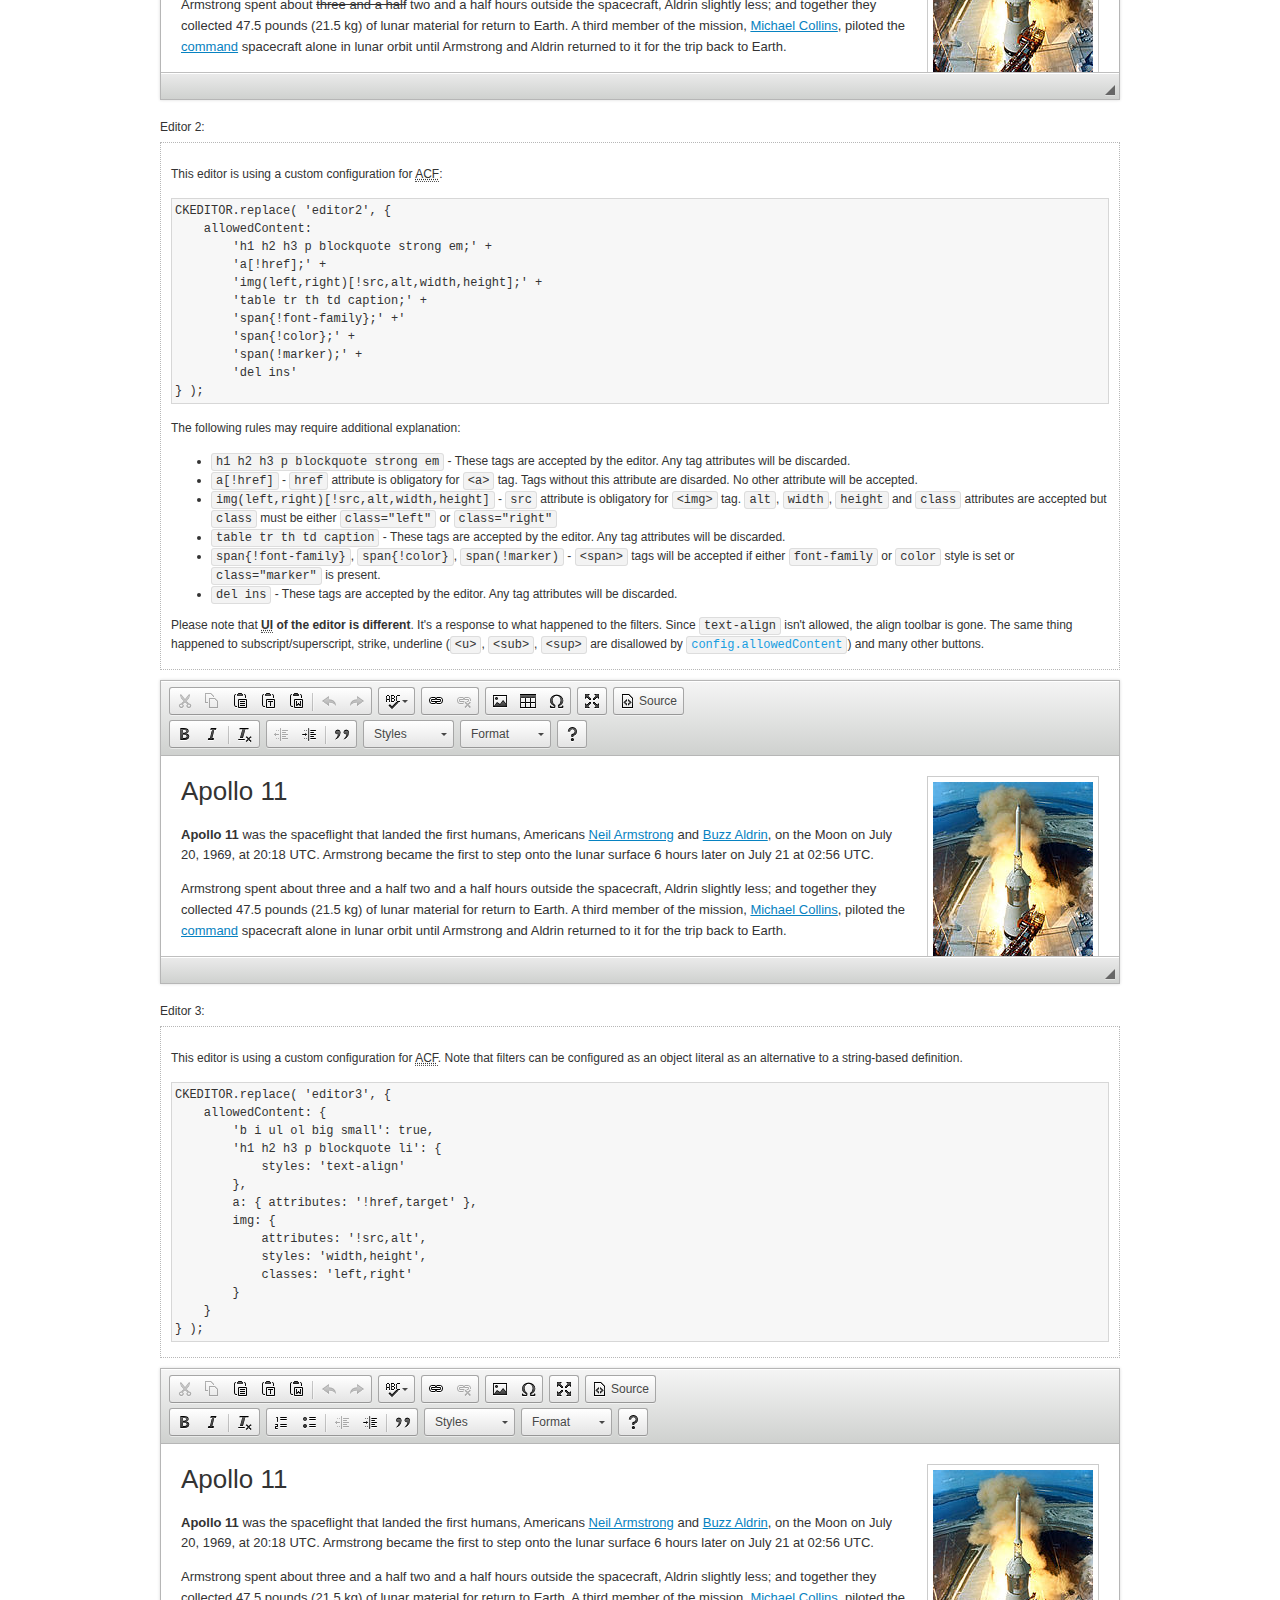
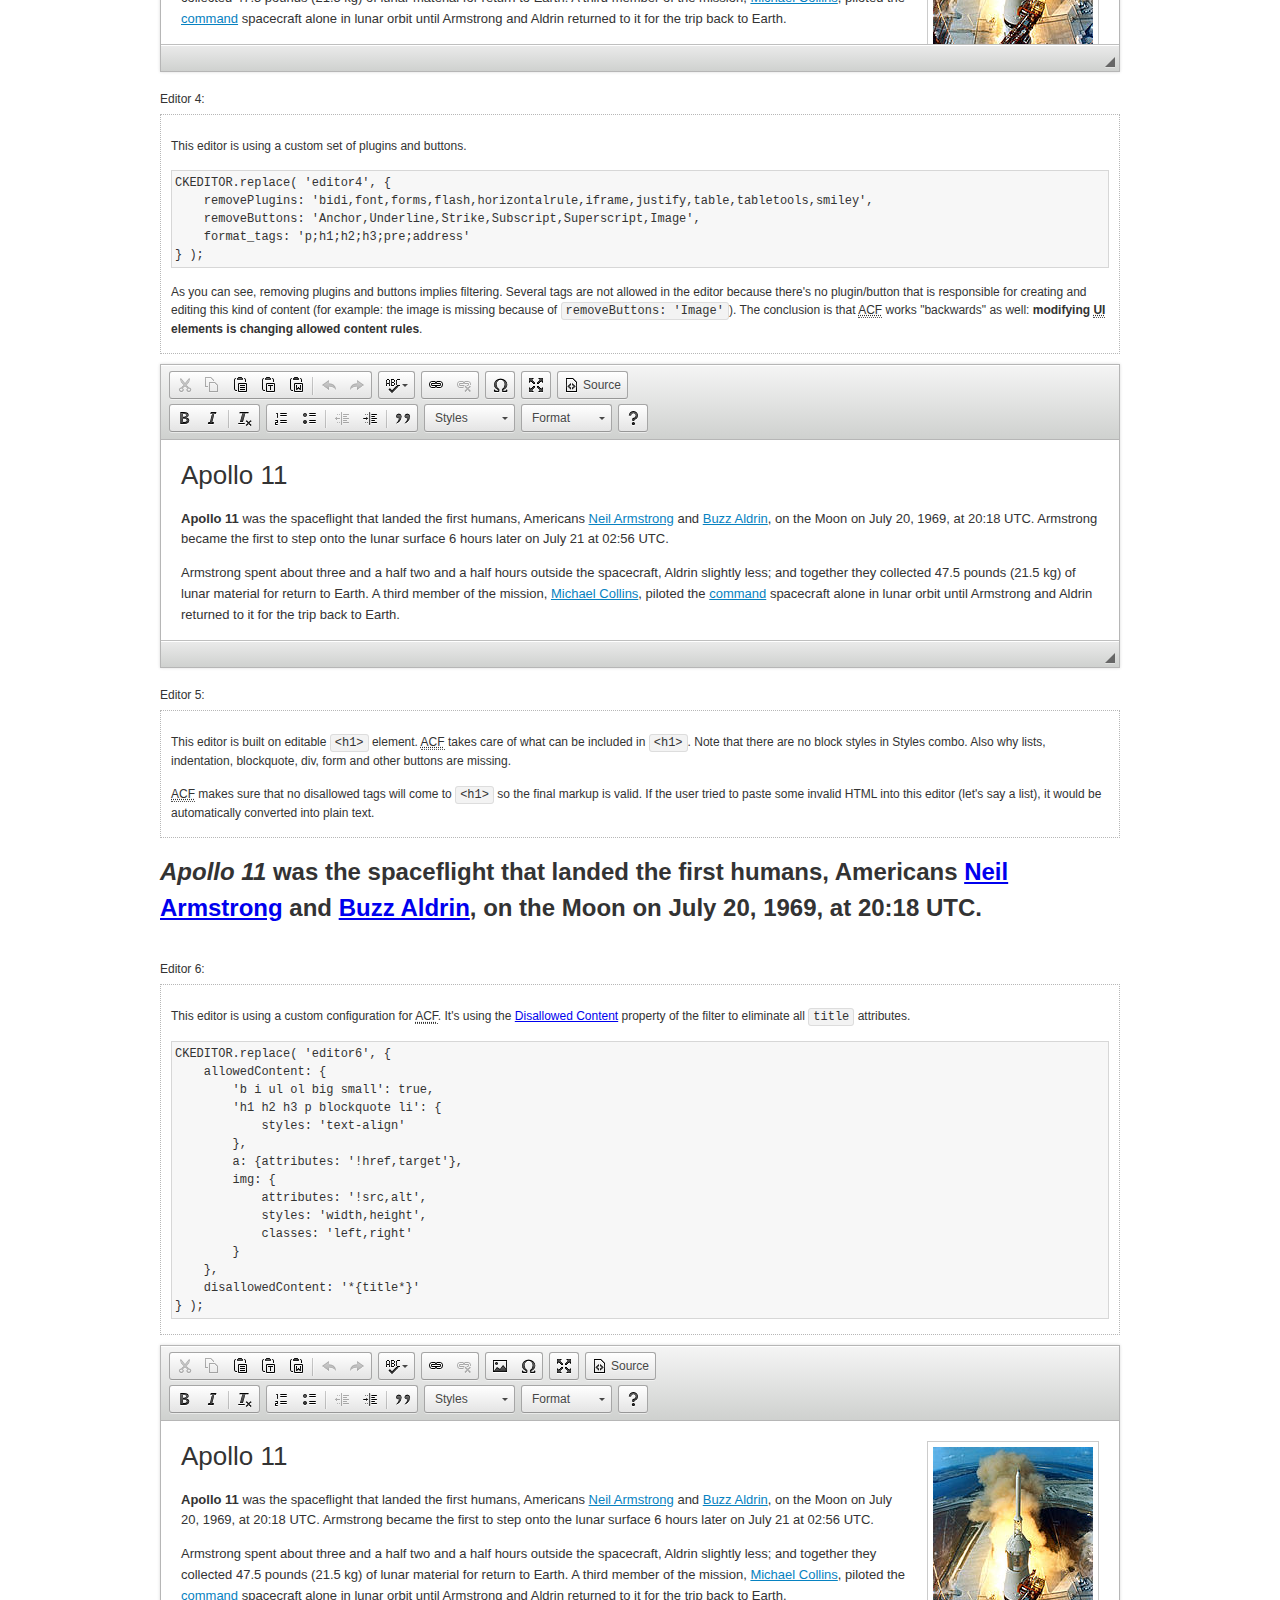
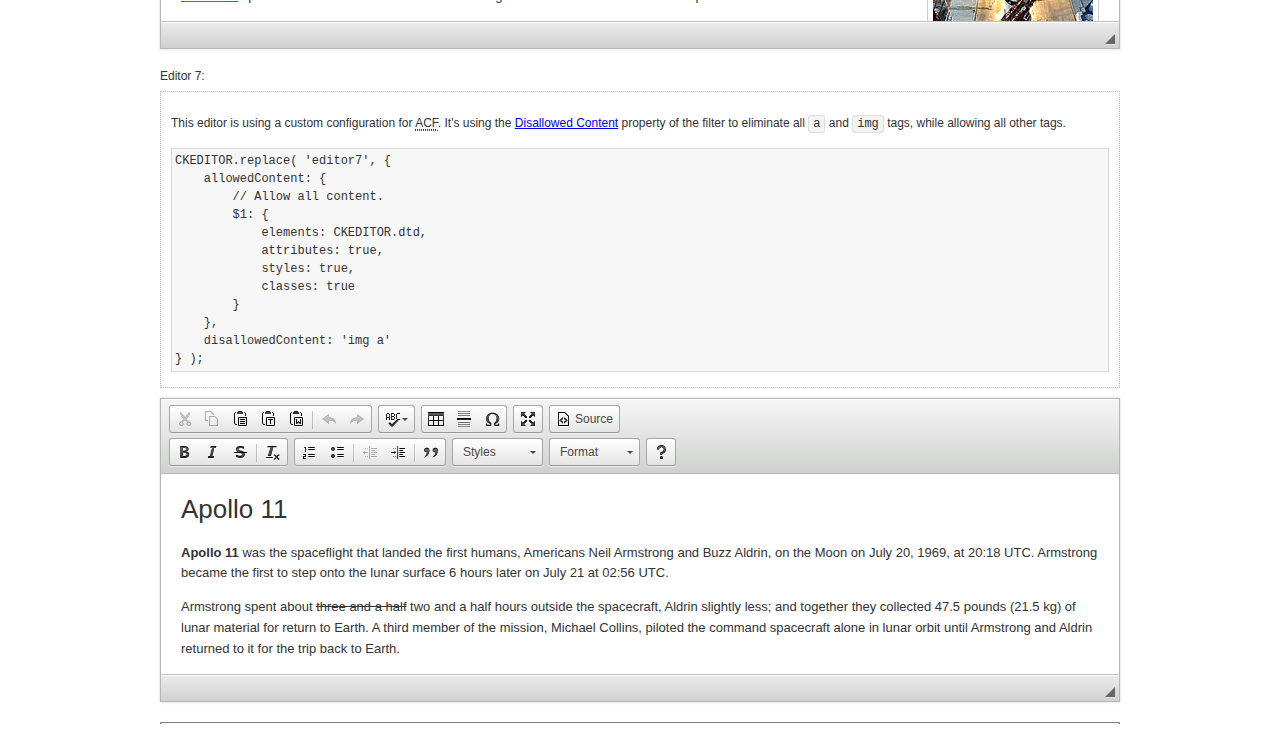
<file: admin___/assets/ckeditor/samples/old/datafiltering.html>
<!DOCTYPE html>
<!--
Copyright (c) 2003-2016, CKSource - Frederico Knabben. All rights reserved.
For licensing, see LICENSE.md or http://ckeditor.com/license
-->
<html>
<head>
	<meta charset="utf-8">
	<title>Data Filtering &mdash; CKEditor Sample</title>
	<script src="../../ckeditor.js"></script>
	<link rel="stylesheet" href="sample.css">
	<script>
		// Remove advanced tabs for all editors.
		CKEDITOR.config.removeDialogTabs = 'image:advanced;link:advanced;flash:advanced;creatediv:advanced;editdiv:advanced';
	</script>
</head>
<body>
	<h1 class="samples">
		<a href="index.html">CKEditor Samples</a> &raquo; Data Filtering and Features Activation
	</h1>
	<div class="warning deprecated">
		This sample is not maintained anymore. Check out its <a href="http://sdk.ckeditor.com/samples/acf.html">brand new version in CKEditor SDK</a>.
	</div>
	<div class="description">
		<p>
			This sample page demonstrates the idea of Advanced Content Filter
			(<abbr title="Advanced Content Filter">ACF</abbr>), a sophisticated
			tool that takes control over what kind of data is accepted by the editor and what
			kind of output is produced.
		</p>
		<h2>When and what is being filtered?</h2>
		<p>
			<abbr title="Advanced Content Filter">ACF</abbr> controls
			<strong>every single source of data</strong> that comes to the editor.
			It process both HTML that is inserted manually (i.e. pasted by the user)
			and programmatically like:
		</p>
<pre class="samples">
editor.setData( '&lt;p&gt;Hello world!&lt;/p&gt;' );
</pre>
		<p>
			<abbr title="Advanced Content Filter">ACF</abbr> discards invalid,
			useless HTML tags and attributes so the editor remains "clean" during
			runtime. <abbr title="Advanced Content Filter">ACF</abbr> behaviour
			can be configured and adjusted for a particular case to prevent the
			output HTML (i.e. in CMS systems) from being polluted.

			This kind of filtering is a first, client-side line of defense
			against "<a href="http://en.wikipedia.org/wiki/Tag_soup">tag soups</a>",
			the tool that precisely restricts which tags, attributes and styles
			are allowed (desired). When properly configured, <abbr title="Advanced Content Filter">ACF</abbr>
			is an easy and fast way to produce a high-quality, intentionally filtered HTML.
		</p>

		<h3>How to configure or disable ACF?</h3>
		<p>
			Advanced Content Filter is enabled by default, working in "automatic mode", yet
			it provides a set of easy rules that allow adjusting filtering rules
			and disabling the entire feature when necessary. The config property
			responsible for this feature is <code><a class="samples"
			href="http://docs.ckeditor.com/#!/api/CKEDITOR.config-cfg-allowedContent">config.allowedContent</a></code>.
		</p>
		<p>
			By "automatic mode" is meant that loaded plugins decide which kind
			of content is enabled and which is not. For example, if the link
			plugin is loaded it implies that <code>&lt;a&gt;</code> tag is
			automatically allowed. Each plugin is given a set
			of predefined <abbr title="Advanced Content Filter">ACF</abbr> rules
			that control the editor until <code><a class="samples"
			href="http://docs.ckeditor.com/#!/api/CKEDITOR.config-cfg-allowedContent">
			config.allowedContent</a></code>
			is defined manually.
		</p>
		<p>
			Let's assume our intention is to restrict the editor to accept (produce) <strong>paragraphs
			only: no attributes, no styles, no other tags</strong>.
			With <abbr title="Advanced Content Filter">ACF</abbr>
			this is very simple. Basically set <code><a class="samples"
			href="http://docs.ckeditor.com/#!/api/CKEDITOR.config-cfg-allowedContent">
			config.allowedContent</a></code> to <code>'p'</code>:
		</p>
<pre class="samples">
var editor = CKEDITOR.replace( <em>textarea_id</em>, {
	<strong>allowedContent: 'p'</strong>
} );
</pre>
		<p>
			Now try to play with allowed content:
		</p>
<pre class="samples">
// Trying to insert disallowed tag and attribute.
editor.setData( '&lt;p <strong>style="color: red"</strong>&gt;Hello <strong>&lt;em&gt;world&lt;/em&gt;</strong>!&lt;/p&gt;' );
alert( editor.getData() );

// Filtered data is returned.
"&lt;p&gt;Hello world!&lt;/p&gt;"
</pre>
		<p>
			What happened? Since <code>config.allowedContent: 'p'</code> is set the editor assumes
			that only plain <code>&lt;p&gt;</code> are accepted. Nothing more. This is why
			<code>style</code> attribute and <code>&lt;em&gt;</code> tag are gone. The same
			filtering would happen if we pasted disallowed HTML into this editor.
		</p>
		<p>
			This is just a small sample of what <abbr title="Advanced Content Filter">ACF</abbr>
			can do. To know more, please refer to the sample section below and
			<a href="http://docs.ckeditor.com/#!/guide/dev_advanced_content_filter">the official Advanced Content Filter guide</a>.
		</p>
		<p>
			You may, of course, want CKEditor to avoid filtering of any kind.
			To get rid of <abbr title="Advanced Content Filter">ACF</abbr>,
			basically set <code><a class="samples"
			href="http://docs.ckeditor.com/#!/api/CKEDITOR.config-cfg-allowedContent">
			config.allowedContent</a></code> to <code>true</code> like this:
		</p>
<pre class="samples">
CKEDITOR.replace( <em>textarea_id</em>, {
	<strong>allowedContent: true</strong>
} );
</pre>

		<h2>Beyond data flow: Features activation</h2>
		<p>
			<abbr title="Advanced Content Filter">ACF</abbr> is far more than
			<abbr title="Input/Output">I/O</abbr> control: the entire
			<abbr title="User Interface">UI</abbr> of the editor is adjusted to what
			filters restrict. For example: if <code>&lt;a&gt;</code> tag is
			<strong>disallowed</strong>
			by <abbr title="Advanced Content Filter">ACF</abbr>,
			then accordingly <code>link</code> command, toolbar button and link dialog
			are also disabled. Editor is smart: it knows which features must be
			removed from the interface to match filtering rules.
		</p>
		<p>
			CKEditor can be far more specific. If <code>&lt;a&gt;</code> tag is
			<strong>allowed</strong> by filtering rules to be used but it is restricted
			to have only one attribute (<code>href</code>)
			<code>config.allowedContent = 'a[!href]'</code>, then
			"Target" tab of the link dialog is automatically disabled as <code>target</code>
			attribute isn't included in <abbr title="Advanced Content Filter">ACF</abbr> rules
			for <code>&lt;a&gt;</code>. This behaviour applies to dialog fields, context
			menus and toolbar buttons.
		</p>

		<h2>Sample configurations</h2>
		<p>
			There are several editor instances below that present different
			<abbr title="Advanced Content Filter">ACF</abbr> setups. <strong>All of them,
			except the inline instance, share the same HTML content</strong> to visualize
			how different filtering rules affect the same input data.
		</p>
	</div>

	<div>
		<label for="editor1">
			Editor 1:
		</label>
		<div class="description">
			<p>
				This editor is using default configuration ("automatic mode"). It means that
				<code><a class="samples"
				href="http://docs.ckeditor.com/#!/api/CKEDITOR.config-cfg-allowedContent">
				config.allowedContent</a></code> is defined by loaded plugins.
				Each plugin extends filtering rules to make it's own associated content
				available for the user.
			</p>
		</div>
		<textarea cols="80" id="editor1" name="editor1" rows="10">
			&lt;h1&gt;&lt;img alt=&quot;Saturn V carrying Apollo 11&quot; class=&quot;right&quot; src=&quot;assets/sample.jpg&quot;/&gt; Apollo 11&lt;/h1&gt; &lt;p&gt;&lt;b&gt;Apollo 11&lt;/b&gt; was the spaceflight that landed the first humans, Americans &lt;a href=&quot;http://en.wikipedia.org/wiki/Neil_Armstrong&quot; title=&quot;Neil Armstrong&quot;&gt;Neil Armstrong&lt;/a&gt; and &lt;a href=&quot;http://en.wikipedia.org/wiki/Buzz_Aldrin&quot; title=&quot;Buzz Aldrin&quot;&gt;Buzz Aldrin&lt;/a&gt;, on the Moon on July 20, 1969, at 20:18 UTC. Armstrong became the first to step onto the lunar surface 6 hours later on July 21 at 02:56 UTC.&lt;/p&gt; &lt;p&gt;Armstrong spent about &lt;s&gt;three and a half&lt;/s&gt; two and a half hours outside the spacecraft, Aldrin slightly less; and together they collected 47.5 pounds (21.5&amp;nbsp;kg) of lunar material for return to Earth. A third member of the mission, &lt;a href=&quot;http://en.wikipedia.org/wiki/Michael_Collins_(astronaut)&quot; title=&quot;Michael Collins (astronaut)&quot;&gt;Michael Collins&lt;/a&gt;, piloted the &lt;a href=&quot;http://en.wikipedia.org/wiki/Apollo_Command/Service_Module&quot; title=&quot;Apollo Command/Service Module&quot;&gt;command&lt;/a&gt; spacecraft alone in lunar orbit until Armstrong and Aldrin returned to it for the trip back to Earth.&lt;/p&gt; &lt;h2&gt;Broadcasting and &lt;em&gt;quotes&lt;/em&gt; &lt;a id=&quot;quotes&quot; name=&quot;quotes&quot;&gt;&lt;/a&gt;&lt;/h2&gt; &lt;p&gt;Broadcast on live TV to a world-wide audience, Armstrong stepped onto the lunar surface and described the event as:&lt;/p&gt; &lt;blockquote&gt;&lt;p&gt;One small step for [a] man, one giant leap for mankind.&lt;/p&gt;&lt;/blockquote&gt; &lt;p&gt;Apollo 11 effectively ended the &lt;a href=&quot;http://en.wikipedia.org/wiki/Space_Race&quot; title=&quot;Space Race&quot;&gt;Space Race&lt;/a&gt; and fulfilled a national goal proposed in 1961 by the late U.S. President &lt;a href=&quot;http://en.wikipedia.org/wiki/John_F._Kennedy&quot; title=&quot;John F. Kennedy&quot;&gt;John F. Kennedy&lt;/a&gt; in a speech before the United States Congress:&lt;/p&gt; &lt;blockquote&gt;&lt;p&gt;[...] before this decade is out, of landing a man on the Moon and returning him safely to the Earth.&lt;/p&gt;&lt;/blockquote&gt; &lt;h2&gt;Technical details &lt;a id=&quot;tech-details&quot; name=&quot;tech-details&quot;&gt;&lt;/a&gt;&lt;/h2&gt; &lt;table align=&quot;right&quot; border=&quot;1&quot; bordercolor=&quot;#ccc&quot; cellpadding=&quot;5&quot; cellspacing=&quot;0&quot; style=&quot;border-collapse:collapse;margin:10px 0 10px 15px;&quot;&gt; &lt;caption&gt;&lt;strong&gt;Mission crew&lt;/strong&gt;&lt;/caption&gt; &lt;thead&gt; &lt;tr&gt; &lt;th scope=&quot;col&quot;&gt;Position&lt;/th&gt; &lt;th scope=&quot;col&quot;&gt;Astronaut&lt;/th&gt; &lt;/tr&gt; &lt;/thead&gt; &lt;tbody&gt; &lt;tr&gt; &lt;td&gt;Commander&lt;/td&gt; &lt;td&gt;Neil A. Armstrong&lt;/td&gt; &lt;/tr&gt; &lt;tr&gt; &lt;td&gt;Command Module Pilot&lt;/td&gt; &lt;td&gt;Michael Collins&lt;/td&gt; &lt;/tr&gt; &lt;tr&gt; &lt;td&gt;Lunar Module Pilot&lt;/td&gt; &lt;td&gt;Edwin &amp;quot;Buzz&amp;quot; E. Aldrin, Jr.&lt;/td&gt; &lt;/tr&gt; &lt;/tbody&gt; &lt;/table&gt; &lt;p&gt;Launched by a &lt;strong&gt;Saturn V&lt;/strong&gt; rocket from &lt;a href=&quot;http://en.wikipedia.org/wiki/Kennedy_Space_Center&quot; title=&quot;Kennedy Space Center&quot;&gt;Kennedy Space Center&lt;/a&gt; in Merritt Island, Florida on July 16, Apollo 11 was the fifth manned mission of &lt;a href=&quot;http://en.wikipedia.org/wiki/NASA&quot; title=&quot;NASA&quot;&gt;NASA&lt;/a&gt;&amp;#39;s Apollo program. The Apollo spacecraft had three parts:&lt;/p&gt; &lt;ol&gt; &lt;li&gt;&lt;strong&gt;Command Module&lt;/strong&gt; with a cabin for the three astronauts which was the only part which landed back on Earth&lt;/li&gt; &lt;li&gt;&lt;strong&gt;Service Module&lt;/strong&gt; which supported the Command Module with propulsion, electrical power, oxygen and water&lt;/li&gt; &lt;li&gt;&lt;strong&gt;Lunar Module&lt;/strong&gt; for landing on the Moon.&lt;/li&gt; &lt;/ol&gt; &lt;p&gt;After being sent to the Moon by the Saturn V&amp;#39;s upper stage, the astronauts separated the spacecraft from it and travelled for three days until they entered into lunar orbit. Armstrong and Aldrin then moved into the Lunar Module and landed in the &lt;a href=&quot;http://en.wikipedia.org/wiki/Mare_Tranquillitatis&quot; title=&quot;Mare Tranquillitatis&quot;&gt;Sea of Tranquility&lt;/a&gt;. They stayed a total of about 21 and a half hours on the lunar surface. After lifting off in the upper part of the Lunar Module and rejoining Collins in the Command Module, they returned to Earth and landed in the &lt;a href=&quot;http://en.wikipedia.org/wiki/Pacific_Ocean&quot; title=&quot;Pacific Ocean&quot;&gt;Pacific Ocean&lt;/a&gt; on July 24.&lt;/p&gt; &lt;hr/&gt; &lt;p style=&quot;text-align: right;&quot;&gt;&lt;small&gt;Source: &lt;a href=&quot;http://en.wikipedia.org/wiki/Apollo_11&quot;&gt;Wikipedia.org&lt;/a&gt;&lt;/small&gt;&lt;/p&gt;
		</textarea>

		<script>

			CKEDITOR.replace( 'editor1' );

		</script>
	</div>

	<br>

	<div>
		<label for="editor2">
			Editor 2:
		</label>
		<div class="description">
			<p>
				This editor is using a custom configuration for
				<abbr title="Advanced Content Filter">ACF</abbr>:
			</p>
<pre class="samples">
CKEDITOR.replace( 'editor2', {
	allowedContent:
		'h1 h2 h3 p blockquote strong em;' +
		'a[!href];' +
		'img(left,right)[!src,alt,width,height];' +
		'table tr th td caption;' +
		'span{!font-family};' +'
		'span{!color};' +
		'span(!marker);' +
		'del ins'
} );
</pre>
			<p>
				The following rules may require additional explanation:
			</p>
			<ul>
				<li>
					<code>h1 h2 h3 p blockquote strong em</code> - These tags
					are accepted by the editor. Any tag attributes will be discarded.
				</li>
				<li>
					<code>a[!href]</code> - <code>href</code> attribute is obligatory
					for <code>&lt;a&gt;</code> tag. Tags without this attribute
					are disarded. No other attribute will be accepted.
				</li>
				<li>
					<code>img(left,right)[!src,alt,width,height]</code> - <code>src</code>
					attribute is obligatory for <code>&lt;img&gt;</code> tag.
					<code>alt</code>, <code>width</code>, <code>height</code>
					and <code>class</code> attributes are accepted but
					<code>class</code> must be either <code>class="left"</code>
					or <code>class="right"</code>
				</li>
				<li>
					<code>table tr th td caption</code> - These tags
					are accepted by the editor. Any tag attributes will be discarded.
				</li>
				<li>
					<code>span{!font-family}</code>, <code>span{!color}</code>,
					<code>span(!marker)</code> - <code>&lt;span&gt;</code> tags
					will be accepted if either <code>font-family</code> or
					<code>color</code> style is set or <code>class="marker"</code>
					is present.
				</li>
				<li>
					<code>del ins</code> - These tags
					are accepted by the editor. Any tag attributes will be discarded.
				</li>
			</ul>
			<p>
				Please note that <strong><abbr title="User Interface">UI</abbr> of the
				editor is different</strong>. It's a response to what happened to the filters.
				Since <code>text-align</code> isn't allowed, the align toolbar is gone.
				The same thing happened to subscript/superscript, strike, underline
				(<code>&lt;u&gt;</code>, <code>&lt;sub&gt;</code>, <code>&lt;sup&gt;</code>
				are disallowed by <code><a class="samples"
				href="http://docs.ckeditor.com/#!/api/CKEDITOR.config-cfg-allowedContent">
				config.allowedContent</a></code>) and many other buttons.
			</p>
		</div>
		<textarea cols="80" id="editor2" name="editor2" rows="10">
			&lt;h1&gt;&lt;img alt=&quot;Saturn V carrying Apollo 11&quot; class=&quot;right&quot; src=&quot;assets/sample.jpg&quot;/&gt; Apollo 11&lt;/h1&gt; &lt;p&gt;&lt;b&gt;Apollo 11&lt;/b&gt; was the spaceflight that landed the first humans, Americans &lt;a href=&quot;http://en.wikipedia.org/wiki/Neil_Armstrong&quot; title=&quot;Neil Armstrong&quot;&gt;Neil Armstrong&lt;/a&gt; and &lt;a href=&quot;http://en.wikipedia.org/wiki/Buzz_Aldrin&quot; title=&quot;Buzz Aldrin&quot;&gt;Buzz Aldrin&lt;/a&gt;, on the Moon on July 20, 1969, at 20:18 UTC. Armstrong became the first to step onto the lunar surface 6 hours later on July 21 at 02:56 UTC.&lt;/p&gt; &lt;p&gt;Armstrong spent about &lt;s&gt;three and a half&lt;/s&gt; two and a half hours outside the spacecraft, Aldrin slightly less; and together they collected 47.5 pounds (21.5&amp;nbsp;kg) of lunar material for return to Earth. A third member of the mission, &lt;a href=&quot;http://en.wikipedia.org/wiki/Michael_Collins_(astronaut)&quot; title=&quot;Michael Collins (astronaut)&quot;&gt;Michael Collins&lt;/a&gt;, piloted the &lt;a href=&quot;http://en.wikipedia.org/wiki/Apollo_Command/Service_Module&quot; title=&quot;Apollo Command/Service Module&quot;&gt;command&lt;/a&gt; spacecraft alone in lunar orbit until Armstrong and Aldrin returned to it for the trip back to Earth.&lt;/p&gt; &lt;h2&gt;Broadcasting and &lt;em&gt;quotes&lt;/em&gt; &lt;a id=&quot;quotes&quot; name=&quot;quotes&quot;&gt;&lt;/a&gt;&lt;/h2&gt; &lt;p&gt;Broadcast on live TV to a world-wide audience, Armstrong stepped onto the lunar surface and described the event as:&lt;/p&gt; &lt;blockquote&gt;&lt;p&gt;One small step for [a] man, one giant leap for mankind.&lt;/p&gt;&lt;/blockquote&gt; &lt;p&gt;Apollo 11 effectively ended the &lt;a href=&quot;http://en.wikipedia.org/wiki/Space_Race&quot; title=&quot;Space Race&quot;&gt;Space Race&lt;/a&gt; and fulfilled a national goal proposed in 1961 by the late U.S. President &lt;a href=&quot;http://en.wikipedia.org/wiki/John_F._Kennedy&quot; title=&quot;John F. Kennedy&quot;&gt;John F. Kennedy&lt;/a&gt; in a speech before the United States Congress:&lt;/p&gt; &lt;blockquote&gt;&lt;p&gt;[...] before this decade is out, of landing a man on the Moon and returning him safely to the Earth.&lt;/p&gt;&lt;/blockquote&gt; &lt;h2&gt;Technical details &lt;a id=&quot;tech-details&quot; name=&quot;tech-details&quot;&gt;&lt;/a&gt;&lt;/h2&gt; &lt;table align=&quot;right&quot; border=&quot;1&quot; bordercolor=&quot;#ccc&quot; cellpadding=&quot;5&quot; cellspacing=&quot;0&quot; style=&quot;border-collapse:collapse;margin:10px 0 10px 15px;&quot;&gt; &lt;caption&gt;&lt;strong&gt;Mission crew&lt;/strong&gt;&lt;/caption&gt; &lt;thead&gt; &lt;tr&gt; &lt;th scope=&quot;col&quot;&gt;Position&lt;/th&gt; &lt;th scope=&quot;col&quot;&gt;Astronaut&lt;/th&gt; &lt;/tr&gt; &lt;/thead&gt; &lt;tbody&gt; &lt;tr&gt; &lt;td&gt;Commander&lt;/td&gt; &lt;td&gt;Neil A. Armstrong&lt;/td&gt; &lt;/tr&gt; &lt;tr&gt; &lt;td&gt;Command Module Pilot&lt;/td&gt; &lt;td&gt;Michael Collins&lt;/td&gt; &lt;/tr&gt; &lt;tr&gt; &lt;td&gt;Lunar Module Pilot&lt;/td&gt; &lt;td&gt;Edwin &amp;quot;Buzz&amp;quot; E. Aldrin, Jr.&lt;/td&gt; &lt;/tr&gt; &lt;/tbody&gt; &lt;/table&gt; &lt;p&gt;Launched by a &lt;strong&gt;Saturn V&lt;/strong&gt; rocket from &lt;a href=&quot;http://en.wikipedia.org/wiki/Kennedy_Space_Center&quot; title=&quot;Kennedy Space Center&quot;&gt;Kennedy Space Center&lt;/a&gt; in Merritt Island, Florida on July 16, Apollo 11 was the fifth manned mission of &lt;a href=&quot;http://en.wikipedia.org/wiki/NASA&quot; title=&quot;NASA&quot;&gt;NASA&lt;/a&gt;&amp;#39;s Apollo program. The Apollo spacecraft had three parts:&lt;/p&gt; &lt;ol&gt; &lt;li&gt;&lt;strong&gt;Command Module&lt;/strong&gt; with a cabin for the three astronauts which was the only part which landed back on Earth&lt;/li&gt; &lt;li&gt;&lt;strong&gt;Service Module&lt;/strong&gt; which supported the Command Module with propulsion, electrical power, oxygen and water&lt;/li&gt; &lt;li&gt;&lt;strong&gt;Lunar Module&lt;/strong&gt; for landing on the Moon.&lt;/li&gt; &lt;/ol&gt; &lt;p&gt;After being sent to the Moon by the Saturn V&amp;#39;s upper stage, the astronauts separated the spacecraft from it and travelled for three days until they entered into lunar orbit. Armstrong and Aldrin then moved into the Lunar Module and landed in the &lt;a href=&quot;http://en.wikipedia.org/wiki/Mare_Tranquillitatis&quot; title=&quot;Mare Tranquillitatis&quot;&gt;Sea of Tranquility&lt;/a&gt;. They stayed a total of about 21 and a half hours on the lunar surface. After lifting off in the upper part of the Lunar Module and rejoining Collins in the Command Module, they returned to Earth and landed in the &lt;a href=&quot;http://en.wikipedia.org/wiki/Pacific_Ocean&quot; title=&quot;Pacific Ocean&quot;&gt;Pacific Ocean&lt;/a&gt; on July 24.&lt;/p&gt; &lt;hr/&gt; &lt;p style=&quot;text-align: right;&quot;&gt;&lt;small&gt;Source: &lt;a href=&quot;http://en.wikipedia.org/wiki/Apollo_11&quot;&gt;Wikipedia.org&lt;/a&gt;&lt;/small&gt;&lt;/p&gt;
		</textarea>
		<script>

			CKEDITOR.replace( 'editor2', {
				allowedContent:
					'h1 h2 h3 p blockquote strong em;' +
					'a[!href];' +
					'img(left,right)[!src,alt,width,height];' +
					'table tr th td caption;' +
					'span{!font-family};' +
					'span{!color};' +
					'span(!marker);' +
					'del ins'
			} );

		</script>
	</div>

	<br>

	<div>
		<label for="editor3">
			Editor 3:
		</label>
		<div class="description">
			<p>
				This editor is using a custom configuration for
				<abbr title="Advanced Content Filter">ACF</abbr>.
				Note that filters can be configured as an object literal
				as an alternative to a string-based definition.
			</p>
<pre class="samples">
CKEDITOR.replace( 'editor3', {
	allowedContent: {
		'b i ul ol big small': true,
		'h1 h2 h3 p blockquote li': {
			styles: 'text-align'
		},
		a: { attributes: '!href,target' },
		img: {
			attributes: '!src,alt',
			styles: 'width,height',
			classes: 'left,right'
		}
	}
} );
</pre>
		</div>
		<textarea cols="80" id="editor3" name="editor3" rows="10">
			&lt;h1&gt;&lt;img alt=&quot;Saturn V carrying Apollo 11&quot; class=&quot;right&quot; src=&quot;assets/sample.jpg&quot;/&gt; Apollo 11&lt;/h1&gt; &lt;p&gt;&lt;b&gt;Apollo 11&lt;/b&gt; was the spaceflight that landed the first humans, Americans &lt;a href=&quot;http://en.wikipedia.org/wiki/Neil_Armstrong&quot; title=&quot;Neil Armstrong&quot;&gt;Neil Armstrong&lt;/a&gt; and &lt;a href=&quot;http://en.wikipedia.org/wiki/Buzz_Aldrin&quot; title=&quot;Buzz Aldrin&quot;&gt;Buzz Aldrin&lt;/a&gt;, on the Moon on July 20, 1969, at 20:18 UTC. Armstrong became the first to step onto the lunar surface 6 hours later on July 21 at 02:56 UTC.&lt;/p&gt; &lt;p&gt;Armstrong spent about &lt;s&gt;three and a half&lt;/s&gt; two and a half hours outside the spacecraft, Aldrin slightly less; and together they collected 47.5 pounds (21.5&amp;nbsp;kg) of lunar material for return to Earth. A third member of the mission, &lt;a href=&quot;http://en.wikipedia.org/wiki/Michael_Collins_(astronaut)&quot; title=&quot;Michael Collins (astronaut)&quot;&gt;Michael Collins&lt;/a&gt;, piloted the &lt;a href=&quot;http://en.wikipedia.org/wiki/Apollo_Command/Service_Module&quot; title=&quot;Apollo Command/Service Module&quot;&gt;command&lt;/a&gt; spacecraft alone in lunar orbit until Armstrong and Aldrin returned to it for the trip back to Earth.&lt;/p&gt; &lt;h2&gt;Broadcasting and &lt;em&gt;quotes&lt;/em&gt; &lt;a id=&quot;quotes&quot; name=&quot;quotes&quot;&gt;&lt;/a&gt;&lt;/h2&gt; &lt;p&gt;Broadcast on live TV to a world-wide audience, Armstrong stepped onto the lunar surface and described the event as:&lt;/p&gt; &lt;blockquote&gt;&lt;p&gt;One small step for [a] man, one giant leap for mankind.&lt;/p&gt;&lt;/blockquote&gt; &lt;p&gt;Apollo 11 effectively ended the &lt;a href=&quot;http://en.wikipedia.org/wiki/Space_Race&quot; title=&quot;Space Race&quot;&gt;Space Race&lt;/a&gt; and fulfilled a national goal proposed in 1961 by the late U.S. President &lt;a href=&quot;http://en.wikipedia.org/wiki/John_F._Kennedy&quot; title=&quot;John F. Kennedy&quot;&gt;John F. Kennedy&lt;/a&gt; in a speech before the United States Congress:&lt;/p&gt; &lt;blockquote&gt;&lt;p&gt;[...] before this decade is out, of landing a man on the Moon and returning him safely to the Earth.&lt;/p&gt;&lt;/blockquote&gt; &lt;h2&gt;Technical details &lt;a id=&quot;tech-details&quot; name=&quot;tech-details&quot;&gt;&lt;/a&gt;&lt;/h2&gt; &lt;table align=&quot;right&quot; border=&quot;1&quot; bordercolor=&quot;#ccc&quot; cellpadding=&quot;5&quot; cellspacing=&quot;0&quot; style=&quot;border-collapse:collapse;margin:10px 0 10px 15px;&quot;&gt; &lt;caption&gt;&lt;strong&gt;Mission crew&lt;/strong&gt;&lt;/caption&gt; &lt;thead&gt; &lt;tr&gt; &lt;th scope=&quot;col&quot;&gt;Position&lt;/th&gt; &lt;th scope=&quot;col&quot;&gt;Astronaut&lt;/th&gt; &lt;/tr&gt; &lt;/thead&gt; &lt;tbody&gt; &lt;tr&gt; &lt;td&gt;Commander&lt;/td&gt; &lt;td&gt;Neil A. Armstrong&lt;/td&gt; &lt;/tr&gt; &lt;tr&gt; &lt;td&gt;Command Module Pilot&lt;/td&gt; &lt;td&gt;Michael Collins&lt;/td&gt; &lt;/tr&gt; &lt;tr&gt; &lt;td&gt;Lunar Module Pilot&lt;/td&gt; &lt;td&gt;Edwin &amp;quot;Buzz&amp;quot; E. Aldrin, Jr.&lt;/td&gt; &lt;/tr&gt; &lt;/tbody&gt; &lt;/table&gt; &lt;p&gt;Launched by a &lt;strong&gt;Saturn V&lt;/strong&gt; rocket from &lt;a href=&quot;http://en.wikipedia.org/wiki/Kennedy_Space_Center&quot; title=&quot;Kennedy Space Center&quot;&gt;Kennedy Space Center&lt;/a&gt; in Merritt Island, Florida on July 16, Apollo 11 was the fifth manned mission of &lt;a href=&quot;http://en.wikipedia.org/wiki/NASA&quot; title=&quot;NASA&quot;&gt;NASA&lt;/a&gt;&amp;#39;s Apollo program. The Apollo spacecraft had three parts:&lt;/p&gt; &lt;ol&gt; &lt;li&gt;&lt;strong&gt;Command Module&lt;/strong&gt; with a cabin for the three astronauts which was the only part which landed back on Earth&lt;/li&gt; &lt;li&gt;&lt;strong&gt;Service Module&lt;/strong&gt; which supported the Command Module with propulsion, electrical power, oxygen and water&lt;/li&gt; &lt;li&gt;&lt;strong&gt;Lunar Module&lt;/strong&gt; for landing on the Moon.&lt;/li&gt; &lt;/ol&gt; &lt;p&gt;After being sent to the Moon by the Saturn V&amp;#39;s upper stage, the astronauts separated the spacecraft from it and travelled for three days until they entered into lunar orbit. Armstrong and Aldrin then moved into the Lunar Module and landed in the &lt;a href=&quot;http://en.wikipedia.org/wiki/Mare_Tranquillitatis&quot; title=&quot;Mare Tranquillitatis&quot;&gt;Sea of Tranquility&lt;/a&gt;. They stayed a total of about 21 and a half hours on the lunar surface. After lifting off in the upper part of the Lunar Module and rejoining Collins in the Command Module, they returned to Earth and landed in the &lt;a href=&quot;http://en.wikipedia.org/wiki/Pacific_Ocean&quot; title=&quot;Pacific Ocean&quot;&gt;Pacific Ocean&lt;/a&gt; on July 24.&lt;/p&gt; &lt;hr/&gt; &lt;p style=&quot;text-align: right;&quot;&gt;&lt;small&gt;Source: &lt;a href=&quot;http://en.wikipedia.org/wiki/Apollo_11&quot;&gt;Wikipedia.org&lt;/a&gt;&lt;/small&gt;&lt;/p&gt;
		</textarea>
		<script>

			CKEDITOR.replace( 'editor3', {
				allowedContent: {
					'b i ul ol big small': true,
					'h1 h2 h3 p blockquote li': {
						styles: 'text-align'
					},
					a: { attributes: '!href,target' },
					img: {
						attributes: '!src,alt',
						styles: 'width,height',
						classes: 'left,right'
					}
				}
			} );

		</script>
	</div>

	<br>

	<div>
		<label for="editor4">
			Editor 4:
		</label>
		<div class="description">
			<p>
				This editor is using a custom set of plugins and buttons.
			</p>
<pre class="samples">
CKEDITOR.replace( 'editor4', {
	removePlugins: 'bidi,font,forms,flash,horizontalrule,iframe,justify,table,tabletools,smiley',
	removeButtons: 'Anchor,Underline,Strike,Subscript,Superscript,Image',
	format_tags: 'p;h1;h2;h3;pre;address'
} );
</pre>
			<p>
				As you can see, removing plugins and buttons implies filtering.
				Several tags are not allowed in the editor because there's no
				plugin/button that is responsible for creating and editing this
				kind of content (for example: the image is missing because
				of <code>removeButtons: 'Image'</code>). The conclusion is that
				<abbr title="Advanced Content Filter">ACF</abbr> works "backwards"
				as well: <strong>modifying <abbr title="User Interface">UI</abbr>
				elements is changing allowed content rules</strong>.
			</p>
		</div>
		<textarea cols="80" id="editor4" name="editor4" rows="10">
			&lt;h1&gt;&lt;img alt=&quot;Saturn V carrying Apollo 11&quot; class=&quot;right&quot; src=&quot;assets/sample.jpg&quot;/&gt; Apollo 11&lt;/h1&gt; &lt;p&gt;&lt;b&gt;Apollo 11&lt;/b&gt; was the spaceflight that landed the first humans, Americans &lt;a href=&quot;http://en.wikipedia.org/wiki/Neil_Armstrong&quot; title=&quot;Neil Armstrong&quot;&gt;Neil Armstrong&lt;/a&gt; and &lt;a href=&quot;http://en.wikipedia.org/wiki/Buzz_Aldrin&quot; title=&quot;Buzz Aldrin&quot;&gt;Buzz Aldrin&lt;/a&gt;, on the Moon on July 20, 1969, at 20:18 UTC. Armstrong became the first to step onto the lunar surface 6 hours later on July 21 at 02:56 UTC.&lt;/p&gt; &lt;p&gt;Armstrong spent about &lt;s&gt;three and a half&lt;/s&gt; two and a half hours outside the spacecraft, Aldrin slightly less; and together they collected 47.5 pounds (21.5&amp;nbsp;kg) of lunar material for return to Earth. A third member of the mission, &lt;a href=&quot;http://en.wikipedia.org/wiki/Michael_Collins_(astronaut)&quot; title=&quot;Michael Collins (astronaut)&quot;&gt;Michael Collins&lt;/a&gt;, piloted the &lt;a href=&quot;http://en.wikipedia.org/wiki/Apollo_Command/Service_Module&quot; title=&quot;Apollo Command/Service Module&quot;&gt;command&lt;/a&gt; spacecraft alone in lunar orbit until Armstrong and Aldrin returned to it for the trip back to Earth.&lt;/p&gt; &lt;h2&gt;Broadcasting and &lt;em&gt;quotes&lt;/em&gt; &lt;a id=&quot;quotes&quot; name=&quot;quotes&quot;&gt;&lt;/a&gt;&lt;/h2&gt; &lt;p&gt;Broadcast on live TV to a world-wide audience, Armstrong stepped onto the lunar surface and described the event as:&lt;/p&gt; &lt;blockquote&gt;&lt;p&gt;One small step for [a] man, one giant leap for mankind.&lt;/p&gt;&lt;/blockquote&gt; &lt;p&gt;Apollo 11 effectively ended the &lt;a href=&quot;http://en.wikipedia.org/wiki/Space_Race&quot; title=&quot;Space Race&quot;&gt;Space Race&lt;/a&gt; and fulfilled a national goal proposed in 1961 by the late U.S. President &lt;a href=&quot;http://en.wikipedia.org/wiki/John_F._Kennedy&quot; title=&quot;John F. Kennedy&quot;&gt;John F. Kennedy&lt;/a&gt; in a speech before the United States Congress:&lt;/p&gt; &lt;blockquote&gt;&lt;p&gt;[...] before this decade is out, of landing a man on the Moon and returning him safely to the Earth.&lt;/p&gt;&lt;/blockquote&gt; &lt;h2&gt;Technical details &lt;a id=&quot;tech-details&quot; name=&quot;tech-details&quot;&gt;&lt;/a&gt;&lt;/h2&gt; &lt;table align=&quot;right&quot; border=&quot;1&quot; bordercolor=&quot;#ccc&quot; cellpadding=&quot;5&quot; cellspacing=&quot;0&quot; style=&quot;border-collapse:collapse;margin:10px 0 10px 15px;&quot;&gt; &lt;caption&gt;&lt;strong&gt;Mission crew&lt;/strong&gt;&lt;/caption&gt; &lt;thead&gt; &lt;tr&gt; &lt;th scope=&quot;col&quot;&gt;Position&lt;/th&gt; &lt;th scope=&quot;col&quot;&gt;Astronaut&lt;/th&gt; &lt;/tr&gt; &lt;/thead&gt; &lt;tbody&gt; &lt;tr&gt; &lt;td&gt;Commander&lt;/td&gt; &lt;td&gt;Neil A. Armstrong&lt;/td&gt; &lt;/tr&gt; &lt;tr&gt; &lt;td&gt;Command Module Pilot&lt;/td&gt; &lt;td&gt;Michael Collins&lt;/td&gt; &lt;/tr&gt; &lt;tr&gt; &lt;td&gt;Lunar Module Pilot&lt;/td&gt; &lt;td&gt;Edwin &amp;quot;Buzz&amp;quot; E. Aldrin, Jr.&lt;/td&gt; &lt;/tr&gt; &lt;/tbody&gt; &lt;/table&gt; &lt;p&gt;Launched by a &lt;strong&gt;Saturn V&lt;/strong&gt; rocket from &lt;a href=&quot;http://en.wikipedia.org/wiki/Kennedy_Space_Center&quot; title=&quot;Kennedy Space Center&quot;&gt;Kennedy Space Center&lt;/a&gt; in Merritt Island, Florida on July 16, Apollo 11 was the fifth manned mission of &lt;a href=&quot;http://en.wikipedia.org/wiki/NASA&quot; title=&quot;NASA&quot;&gt;NASA&lt;/a&gt;&amp;#39;s Apollo program. The Apollo spacecraft had three parts:&lt;/p&gt; &lt;ol&gt; &lt;li&gt;&lt;strong&gt;Command Module&lt;/strong&gt; with a cabin for the three astronauts which was the only part which landed back on Earth&lt;/li&gt; &lt;li&gt;&lt;strong&gt;Service Module&lt;/strong&gt; which supported the Command Module with propulsion, electrical power, oxygen and water&lt;/li&gt; &lt;li&gt;&lt;strong&gt;Lunar Module&lt;/strong&gt; for landing on the Moon.&lt;/li&gt; &lt;/ol&gt; &lt;p&gt;After being sent to the Moon by the Saturn V&amp;#39;s upper stage, the astronauts separated the spacecraft from it and travelled for three days until they entered into lunar orbit. Armstrong and Aldrin then moved into the Lunar Module and landed in the &lt;a href=&quot;http://en.wikipedia.org/wiki/Mare_Tranquillitatis&quot; title=&quot;Mare Tranquillitatis&quot;&gt;Sea of Tranquility&lt;/a&gt;. They stayed a total of about 21 and a half hours on the lunar surface. After lifting off in the upper part of the Lunar Module and rejoining Collins in the Command Module, they returned to Earth and landed in the &lt;a href=&quot;http://en.wikipedia.org/wiki/Pacific_Ocean&quot; title=&quot;Pacific Ocean&quot;&gt;Pacific Ocean&lt;/a&gt; on July 24.&lt;/p&gt; &lt;hr/&gt; &lt;p style=&quot;text-align: right;&quot;&gt;&lt;small&gt;Source: &lt;a href=&quot;http://en.wikipedia.org/wiki/Apollo_11&quot;&gt;Wikipedia.org&lt;/a&gt;&lt;/small&gt;&lt;/p&gt;
		</textarea>
		<script>

			CKEDITOR.replace( 'editor4', {
				removePlugins: 'bidi,div,font,forms,flash,horizontalrule,iframe,justify,table,tabletools,smiley',
				removeButtons: 'Anchor,Underline,Strike,Subscript,Superscript,Image',
				format_tags: 'p;h1;h2;h3;pre;address'
			} );

		</script>
	</div>

	<br>

	<div>
		<label for="editor5">
			Editor 5:
		</label>
		<div class="description">
			<p>
				This editor is built on editable <code>&lt;h1&gt;</code> element.
				<abbr title="Advanced Content Filter">ACF</abbr> takes care of
				what can be included in <code>&lt;h1&gt;</code>. Note that there
				are no block styles in Styles combo. Also why lists, indentation,
				blockquote, div, form and other buttons are missing.
			</p>
			<p>
				<abbr title="Advanced Content Filter">ACF</abbr> makes sure that
				no disallowed tags will come to <code>&lt;h1&gt;</code> so the final
				markup is valid. If the user tried to paste some invalid HTML
				into this editor (let's say a list), it would be automatically
				converted into plain text.
			</p>
		</div>
		<h1 id="editor5" contenteditable="true">
			<em>Apollo 11</em> was the spaceflight that landed the first humans, Americans <a href="http://en.wikipedia.org/wiki/Neil_Armstrong" title="Neil Armstrong">Neil Armstrong</a> and <a href="http://en.wikipedia.org/wiki/Buzz_Aldrin" title="Buzz Aldrin">Buzz Aldrin</a>, on the Moon on July 20, 1969, at 20:18 UTC.
		</h1>
	</div>

	<br>

	<div>
		<label for="editor3">
			Editor 6:
		</label>
		<div class="description">
			<p>
				This editor is using a custom configuration for <abbr title="Advanced Content Filter">ACF</abbr>.
				It's using the <a href="http://docs.ckeditor.com/#!/guide/dev_disallowed_content" target="_blank">
				Disallowed Content</a> property of the filter to eliminate all <code>title</code> attributes.
			</p>

<pre class="samples">
CKEDITOR.replace( 'editor6', {
	allowedContent: {
		'b i ul ol big small': true,
		'h1 h2 h3 p blockquote li': {
			styles: 'text-align'
		},
		a: {attributes: '!href,target'},
		img: {
			attributes: '!src,alt',
			styles: 'width,height',
			classes: 'left,right'
		}
	},
	disallowedContent: '*{title*}'
} );
</pre>
		</div>
		<textarea cols="80" id="editor6" name="editor6" rows="10">
			&lt;h1&gt;&lt;img alt=&quot;Saturn V carrying Apollo 11&quot; class=&quot;right&quot; src=&quot;assets/sample.jpg&quot;/&gt; Apollo 11&lt;/h1&gt; &lt;p&gt;&lt;b&gt;Apollo 11&lt;/b&gt; was the spaceflight that landed the first humans, Americans &lt;a href=&quot;http://en.wikipedia.org/wiki/Neil_Armstrong&quot; title=&quot;Neil Armstrong&quot;&gt;Neil Armstrong&lt;/a&gt; and &lt;a href=&quot;http://en.wikipedia.org/wiki/Buzz_Aldrin&quot; title=&quot;Buzz Aldrin&quot;&gt;Buzz Aldrin&lt;/a&gt;, on the Moon on July 20, 1969, at 20:18 UTC. Armstrong became the first to step onto the lunar surface 6 hours later on July 21 at 02:56 UTC.&lt;/p&gt; &lt;p&gt;Armstrong spent about &lt;s&gt;three and a half&lt;/s&gt; two and a half hours outside the spacecraft, Aldrin slightly less; and together they collected 47.5 pounds (21.5&amp;nbsp;kg) of lunar material for return to Earth. A third member of the mission, &lt;a href=&quot;http://en.wikipedia.org/wiki/Michael_Collins_(astronaut)&quot; title=&quot;Michael Collins (astronaut)&quot;&gt;Michael Collins&lt;/a&gt;, piloted the &lt;a href=&quot;http://en.wikipedia.org/wiki/Apollo_Command/Service_Module&quot; title=&quot;Apollo Command/Service Module&quot;&gt;command&lt;/a&gt; spacecraft alone in lunar orbit until Armstrong and Aldrin returned to it for the trip back to Earth.&lt;/p&gt; &lt;h2&gt;Broadcasting and &lt;em&gt;quotes&lt;/em&gt; &lt;a id=&quot;quotes&quot; name=&quot;quotes&quot;&gt;&lt;/a&gt;&lt;/h2&gt; &lt;p&gt;Broadcast on live TV to a world-wide audience, Armstrong stepped onto the lunar surface and described the event as:&lt;/p&gt; &lt;blockquote&gt;&lt;p&gt;One small step for [a] man, one giant leap for mankind.&lt;/p&gt;&lt;/blockquote&gt; &lt;p&gt;Apollo 11 effectively ended the &lt;a href=&quot;http://en.wikipedia.org/wiki/Space_Race&quot; title=&quot;Space Race&quot;&gt;Space Race&lt;/a&gt; and fulfilled a national goal proposed in 1961 by the late U.S. President &lt;a href=&quot;http://en.wikipedia.org/wiki/John_F._Kennedy&quot; title=&quot;John F. Kennedy&quot;&gt;John F. Kennedy&lt;/a&gt; in a speech before the United States Congress:&lt;/p&gt; &lt;blockquote&gt;&lt;p&gt;[...] before this decade is out, of landing a man on the Moon and returning him safely to the Earth.&lt;/p&gt;&lt;/blockquote&gt; &lt;h2&gt;Technical details &lt;a id=&quot;tech-details&quot; name=&quot;tech-details&quot;&gt;&lt;/a&gt;&lt;/h2&gt; &lt;table align=&quot;right&quot; border=&quot;1&quot; bordercolor=&quot;#ccc&quot; cellpadding=&quot;5&quot; cellspacing=&quot;0&quot; style=&quot;border-collapse:collapse;margin:10px 0 10px 15px;&quot;&gt; &lt;caption&gt;&lt;strong&gt;Mission crew&lt;/strong&gt;&lt;/caption&gt; &lt;thead&gt; &lt;tr&gt; &lt;th scope=&quot;col&quot;&gt;Position&lt;/th&gt; &lt;th scope=&quot;col&quot;&gt;Astronaut&lt;/th&gt; &lt;/tr&gt; &lt;/thead&gt; &lt;tbody&gt; &lt;tr&gt; &lt;td&gt;Commander&lt;/td&gt; &lt;td&gt;Neil A. Armstrong&lt;/td&gt; &lt;/tr&gt; &lt;tr&gt; &lt;td&gt;Command Module Pilot&lt;/td&gt; &lt;td&gt;Michael Collins&lt;/td&gt; &lt;/tr&gt; &lt;tr&gt; &lt;td&gt;Lunar Module Pilot&lt;/td&gt; &lt;td&gt;Edwin &amp;quot;Buzz&amp;quot; E. Aldrin, Jr.&lt;/td&gt; &lt;/tr&gt; &lt;/tbody&gt; &lt;/table&gt; &lt;p&gt;Launched by a &lt;strong&gt;Saturn V&lt;/strong&gt; rocket from &lt;a href=&quot;http://en.wikipedia.org/wiki/Kennedy_Space_Center&quot; title=&quot;Kennedy Space Center&quot;&gt;Kennedy Space Center&lt;/a&gt; in Merritt Island, Florida on July 16, Apollo 11 was the fifth manned mission of &lt;a href=&quot;http://en.wikipedia.org/wiki/NASA&quot; title=&quot;NASA&quot;&gt;NASA&lt;/a&gt;&amp;#39;s Apollo program. The Apollo spacecraft had three parts:&lt;/p&gt; &lt;ol&gt; &lt;li&gt;&lt;strong&gt;Command Module&lt;/strong&gt; with a cabin for the three astronauts which was the only part which landed back on Earth&lt;/li&gt; &lt;li&gt;&lt;strong&gt;Service Module&lt;/strong&gt; which supported the Command Module with propulsion, electrical power, oxygen and water&lt;/li&gt; &lt;li&gt;&lt;strong&gt;Lunar Module&lt;/strong&gt; for landing on the Moon.&lt;/li&gt; &lt;/ol&gt; &lt;p&gt;After being sent to the Moon by the Saturn V&amp;#39;s upper stage, the astronauts separated the spacecraft from it and travelled for three days until they entered into lunar orbit. Armstrong and Aldrin then moved into the Lunar Module and landed in the &lt;a href=&quot;http://en.wikipedia.org/wiki/Mare_Tranquillitatis&quot; title=&quot;Mare Tranquillitatis&quot;&gt;Sea of Tranquility&lt;/a&gt;. They stayed a total of about 21 and a half hours on the lunar surface. After lifting off in the upper part of the Lunar Module and rejoining Collins in the Command Module, they returned to Earth and landed in the &lt;a href=&quot;http://en.wikipedia.org/wiki/Pacific_Ocean&quot; title=&quot;Pacific Ocean&quot;&gt;Pacific Ocean&lt;/a&gt; on July 24.&lt;/p&gt; &lt;hr/&gt; &lt;p style=&quot;text-align: right;&quot;&gt;&lt;small&gt;Source: &lt;a href=&quot;http://en.wikipedia.org/wiki/Apollo_11&quot;&gt;Wikipedia.org&lt;/a&gt;&lt;/small&gt;&lt;/p&gt;
		</textarea>
		<script>

			CKEDITOR.replace( 'editor6', {
				allowedContent: {
					'b i ul ol big small': true,
					'h1 h2 h3 p blockquote li': {
						styles: 'text-align'
					},
					a: {attributes: '!href,target'},
					img: {
						attributes: '!src,alt',
						styles: 'width,height',
						classes: 'left,right'
					}
				},
				disallowedContent: '*{title*}'
			} );

		</script>
	</div>

	<br>

	<div>
		<label for="editor7">
			Editor 7:
		</label>
		<div class="description">
			<p>
				This editor is using a custom configuration for <abbr title="Advanced Content Filter">ACF</abbr>.
				It's using the <a href="http://docs.ckeditor.com/#!/guide/dev_disallowed_content" target="_blank">
				Disallowed Content</a> property of the filter to eliminate all <code>a</code> and <code>img</code> tags,
				while allowing all other tags.
			</p>
<pre class="samples">
CKEDITOR.replace( 'editor7', {
	allowedContent: {
		// Allow all content.
		$1: {
			elements: CKEDITOR.dtd,
			attributes: true,
			styles: true,
			classes: true
		}
	},
	disallowedContent: 'img a'
} );
</pre>
		</div>
		<textarea cols="80" id="editor7" name="editor7" rows="10">
			&lt;h1&gt;&lt;img alt=&quot;Saturn V carrying Apollo 11&quot; class=&quot;right&quot; src=&quot;assets/sample.jpg&quot;/&gt; Apollo 11&lt;/h1&gt; &lt;p&gt;&lt;b&gt;Apollo 11&lt;/b&gt; was the spaceflight that landed the first humans, Americans &lt;a href=&quot;http://en.wikipedia.org/wiki/Neil_Armstrong&quot; title=&quot;Neil Armstrong&quot;&gt;Neil Armstrong&lt;/a&gt; and &lt;a href=&quot;http://en.wikipedia.org/wiki/Buzz_Aldrin&quot; title=&quot;Buzz Aldrin&quot;&gt;Buzz Aldrin&lt;/a&gt;, on the Moon on July 20, 1969, at 20:18 UTC. Armstrong became the first to step onto the lunar surface 6 hours later on July 21 at 02:56 UTC.&lt;/p&gt; &lt;p&gt;Armstrong spent about &lt;s&gt;three and a half&lt;/s&gt; two and a half hours outside the spacecraft, Aldrin slightly less; and together they collected 47.5 pounds (21.5&amp;nbsp;kg) of lunar material for return to Earth. A third member of the mission, &lt;a href=&quot;http://en.wikipedia.org/wiki/Michael_Collins_(astronaut)&quot; title=&quot;Michael Collins (astronaut)&quot;&gt;Michael Collins&lt;/a&gt;, piloted the &lt;a href=&quot;http://en.wikipedia.org/wiki/Apollo_Command/Service_Module&quot; title=&quot;Apollo Command/Service Module&quot;&gt;command&lt;/a&gt; spacecraft alone in lunar orbit until Armstrong and Aldrin returned to it for the trip back to Earth.&lt;/p&gt; &lt;h2&gt;Broadcasting and &lt;em&gt;quotes&lt;/em&gt; &lt;a id=&quot;quotes&quot; name=&quot;quotes&quot;&gt;&lt;/a&gt;&lt;/h2&gt; &lt;p&gt;Broadcast on live TV to a world-wide audience, Armstrong stepped onto the lunar surface and described the event as:&lt;/p&gt; &lt;blockquote&gt;&lt;p&gt;One small step for [a] man, one giant leap for mankind.&lt;/p&gt;&lt;/blockquote&gt; &lt;p&gt;Apollo 11 effectively ended the &lt;a href=&quot;http://en.wikipedia.org/wiki/Space_Race&quot; title=&quot;Space Race&quot;&gt;Space Race&lt;/a&gt; and fulfilled a national goal proposed in 1961 by the late U.S. President &lt;a href=&quot;http://en.wikipedia.org/wiki/John_F._Kennedy&quot; title=&quot;John F. Kennedy&quot;&gt;John F. Kennedy&lt;/a&gt; in a speech before the United States Congress:&lt;/p&gt; &lt;blockquote&gt;&lt;p&gt;[...] before this decade is out, of landing a man on the Moon and returning him safely to the Earth.&lt;/p&gt;&lt;/blockquote&gt; &lt;h2&gt;Technical details &lt;a id=&quot;tech-details&quot; name=&quot;tech-details&quot;&gt;&lt;/a&gt;&lt;/h2&gt; &lt;table align=&quot;right&quot; border=&quot;1&quot; bordercolor=&quot;#ccc&quot; cellpadding=&quot;5&quot; cellspacing=&quot;0&quot; style=&quot;border-collapse:collapse;margin:10px 0 10px 15px;&quot;&gt; &lt;caption&gt;&lt;strong&gt;Mission crew&lt;/strong&gt;&lt;/caption&gt; &lt;thead&gt; &lt;tr&gt; &lt;th scope=&quot;col&quot;&gt;Position&lt;/th&gt; &lt;th scope=&quot;col&quot;&gt;Astronaut&lt;/th&gt; &lt;/tr&gt; &lt;/thead&gt; &lt;tbody&gt; &lt;tr&gt; &lt;td&gt;Commander&lt;/td&gt; &lt;td&gt;Neil A. Armstrong&lt;/td&gt; &lt;/tr&gt; &lt;tr&gt; &lt;td&gt;Command Module Pilot&lt;/td&gt; &lt;td&gt;Michael Collins&lt;/td&gt; &lt;/tr&gt; &lt;tr&gt; &lt;td&gt;Lunar Module Pilot&lt;/td&gt; &lt;td&gt;Edwin &amp;quot;Buzz&amp;quot; E. Aldrin, Jr.&lt;/td&gt; &lt;/tr&gt; &lt;/tbody&gt; &lt;/table&gt; &lt;p&gt;Launched by a &lt;strong&gt;Saturn V&lt;/strong&gt; rocket from &lt;a href=&quot;http://en.wikipedia.org/wiki/Kennedy_Space_Center&quot; title=&quot;Kennedy Space Center&quot;&gt;Kennedy Space Center&lt;/a&gt; in Merritt Island, Florida on July 16, Apollo 11 was the fifth manned mission of &lt;a href=&quot;http://en.wikipedia.org/wiki/NASA&quot; title=&quot;NASA&quot;&gt;NASA&lt;/a&gt;&amp;#39;s Apollo program. The Apollo spacecraft had three parts:&lt;/p&gt; &lt;ol&gt; &lt;li&gt;&lt;strong&gt;Command Module&lt;/strong&gt; with a cabin for the three astronauts which was the only part which landed back on Earth&lt;/li&gt; &lt;li&gt;&lt;strong&gt;Service Module&lt;/strong&gt; which supported the Command Module with propulsion, electrical power, oxygen and water&lt;/li&gt; &lt;li&gt;&lt;strong&gt;Lunar Module&lt;/strong&gt; for landing on the Moon.&lt;/li&gt; &lt;/ol&gt; &lt;p&gt;After being sent to the Moon by the Saturn V&amp;#39;s upper stage, the astronauts separated the spacecraft from it and travelled for three days until they entered into lunar orbit. Armstrong and Aldrin then moved into the Lunar Module and landed in the &lt;a href=&quot;http://en.wikipedia.org/wiki/Mare_Tranquillitatis&quot; title=&quot;Mare Tranquillitatis&quot;&gt;Sea of Tranquility&lt;/a&gt;. They stayed a total of about 21 and a half hours on the lunar surface. After lifting off in the upper part of the Lunar Module and rejoining Collins in the Command Module, they returned to Earth and landed in the &lt;a href=&quot;http://en.wikipedia.org/wiki/Pacific_Ocean&quot; title=&quot;Pacific Ocean&quot;&gt;Pacific Ocean&lt;/a&gt; on July 24.&lt;/p&gt; &lt;hr/&gt; &lt;p style=&quot;text-align: right;&quot;&gt;&lt;small&gt;Source: &lt;a href=&quot;http://en.wikipedia.org/wiki/Apollo_11&quot;&gt;Wikipedia.org&lt;/a&gt;&lt;/small&gt;&lt;/p&gt;
		</textarea>
		<script>

			CKEDITOR.replace( 'editor7', {
				allowedContent: {
					// allow all content
					$1: {
						elements: CKEDITOR.dtd,
						attributes: true,
						styles: true,
						classes: true
					}
				},
				disallowedContent: 'img a'
			} );

		</script>
	</div>

	<div id="footer">
		<hr>
		<p>
			CKEditor - The text editor for the Internet - <a class="samples" href="http://ckeditor.com/">http://ckeditor.com</a>
		</p>
		<p id="copy">
			Copyright &copy; 2003-2016, <a class="samples" href="http://cksource.com/">CKSource</a> - Frederico
			Knabben. All rights reserved.
		</p>
	</div>
</body>
</html>
</file>
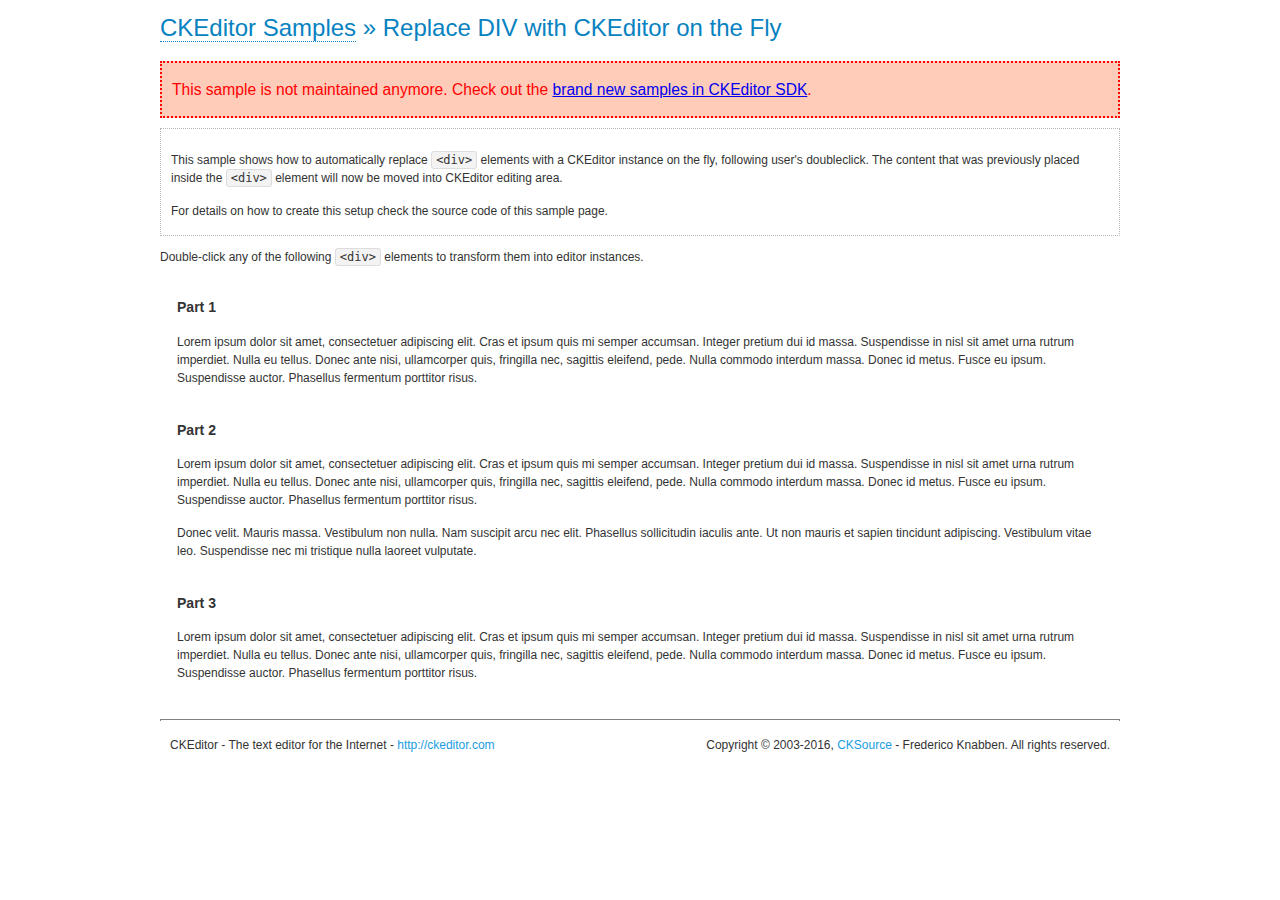
<file: admin___/assets/ckeditor/samples/old/divreplace.html>
<!DOCTYPE html>
<!--
Copyright (c) 2003-2016, CKSource - Frederico Knabben. All rights reserved.
For licensing, see LICENSE.md or http://ckeditor.com/license
-->
<html>
<head>
	<meta charset="utf-8">
	<title>Replace DIV &mdash; CKEditor Sample</title>
	<script src="../../ckeditor.js"></script>
	<link href="sample.css" rel="stylesheet">
	<style>

		div.editable
		{
			border: solid 2px transparent;
			padding-left: 15px;
			padding-right: 15px;
		}

		div.editable:hover
		{
			border-color: black;
		}

	</style>
	<script>

		// Uncomment the following code to test the "Timeout Loading Method".
		// CKEDITOR.loadFullCoreTimeout = 5;

		window.onload = function() {
			// Listen to the double click event.
			if ( window.addEventListener )
				document.body.addEventListener( 'dblclick', onDoubleClick, false );
			else if ( window.attachEvent )
				document.body.attachEvent( 'ondblclick', onDoubleClick );

		};

		function onDoubleClick( ev ) {
			// Get the element which fired the event. This is not necessarily the
			// element to which the event has been attached.
			var element = ev.target || ev.srcElement;

			// Find out the div that holds this element.
			var name;

			do {
				element = element.parentNode;
			}
			while ( element && ( name = element.nodeName.toLowerCase() ) &&
				( name != 'div' || element.className.indexOf( 'editable' ) == -1 ) && name != 'body' );

			if ( name == 'div' && element.className.indexOf( 'editable' ) != -1 )
				replaceDiv( element );
		}

		var editor;

		function replaceDiv( div ) {
			if ( editor )
				editor.destroy();

			editor = CKEDITOR.replace( div );
		}

	</script>
</head>
<body>
	<h1 class="samples">
		<a href="index.html">CKEditor Samples</a> &raquo; Replace DIV with CKEditor on the Fly
	</h1>
	<div class="warning deprecated">
		This sample is not maintained anymore. Check out the <a href="http://sdk.ckeditor.com/">brand new samples in CKEditor SDK</a>.
	</div>
	<div class="description">
		<p>
			This sample shows how to automatically replace <code>&lt;div&gt;</code> elements
			with a CKEditor instance on the fly, following user's doubleclick. The content
			that was previously placed inside the <code>&lt;div&gt;</code> element will now
			be moved into CKEditor editing area.
		</p>
		<p>
			For details on how to create this setup check the source code of this sample page.
		</p>
	</div>
	<p>
		Double-click any of the following <code>&lt;div&gt;</code> elements to transform them into
		editor instances.
	</p>
	<div class="editable">
		<h3>
			Part 1
		</h3>
		<p>
			Lorem ipsum dolor sit amet, consectetuer adipiscing elit. Cras et ipsum quis mi
			semper accumsan. Integer pretium dui id massa. Suspendisse in nisl sit amet urna
			rutrum imperdiet. Nulla eu tellus. Donec ante nisi, ullamcorper quis, fringilla
			nec, sagittis eleifend, pede. Nulla commodo interdum massa. Donec id metus. Fusce
			eu ipsum. Suspendisse auctor. Phasellus fermentum porttitor risus.
		</p>
	</div>
	<div class="editable">
		<h3>
			Part 2
		</h3>
		<p>
			Lorem ipsum dolor sit amet, consectetuer adipiscing elit. Cras et ipsum quis mi
			semper accumsan. Integer pretium dui id massa. Suspendisse in nisl sit amet urna
			rutrum imperdiet. Nulla eu tellus. Donec ante nisi, ullamcorper quis, fringilla
			nec, sagittis eleifend, pede. Nulla commodo interdum massa. Donec id metus. Fusce
			eu ipsum. Suspendisse auctor. Phasellus fermentum porttitor risus.
		</p>
		<p>
			Donec velit. Mauris massa. Vestibulum non nulla. Nam suscipit arcu nec elit. Phasellus
			sollicitudin iaculis ante. Ut non mauris et sapien tincidunt adipiscing. Vestibulum
			vitae leo. Suspendisse nec mi tristique nulla laoreet vulputate.
		</p>
	</div>
	<div class="editable">
		<h3>
			Part 3
		</h3>
		<p>
			Lorem ipsum dolor sit amet, consectetuer adipiscing elit. Cras et ipsum quis mi
			semper accumsan. Integer pretium dui id massa. Suspendisse in nisl sit amet urna
			rutrum imperdiet. Nulla eu tellus. Donec ante nisi, ullamcorper quis, fringilla
			nec, sagittis eleifend, pede. Nulla commodo interdum massa. Donec id metus. Fusce
			eu ipsum. Suspendisse auctor. Phasellus fermentum porttitor risus.
		</p>
	</div>
	<div id="footer">
		<hr>
		<p>
			CKEditor - The text editor for the Internet - <a class="samples" href="http://ckeditor.com/">http://ckeditor.com</a>
		</p>
		<p id="copy">
			Copyright &copy; 2003-2016, <a class="samples" href="http://cksource.com/">CKSource</a> - Frederico
			Knabben. All rights reserved.
		</p>
	</div>
</body>
</html>
</file>
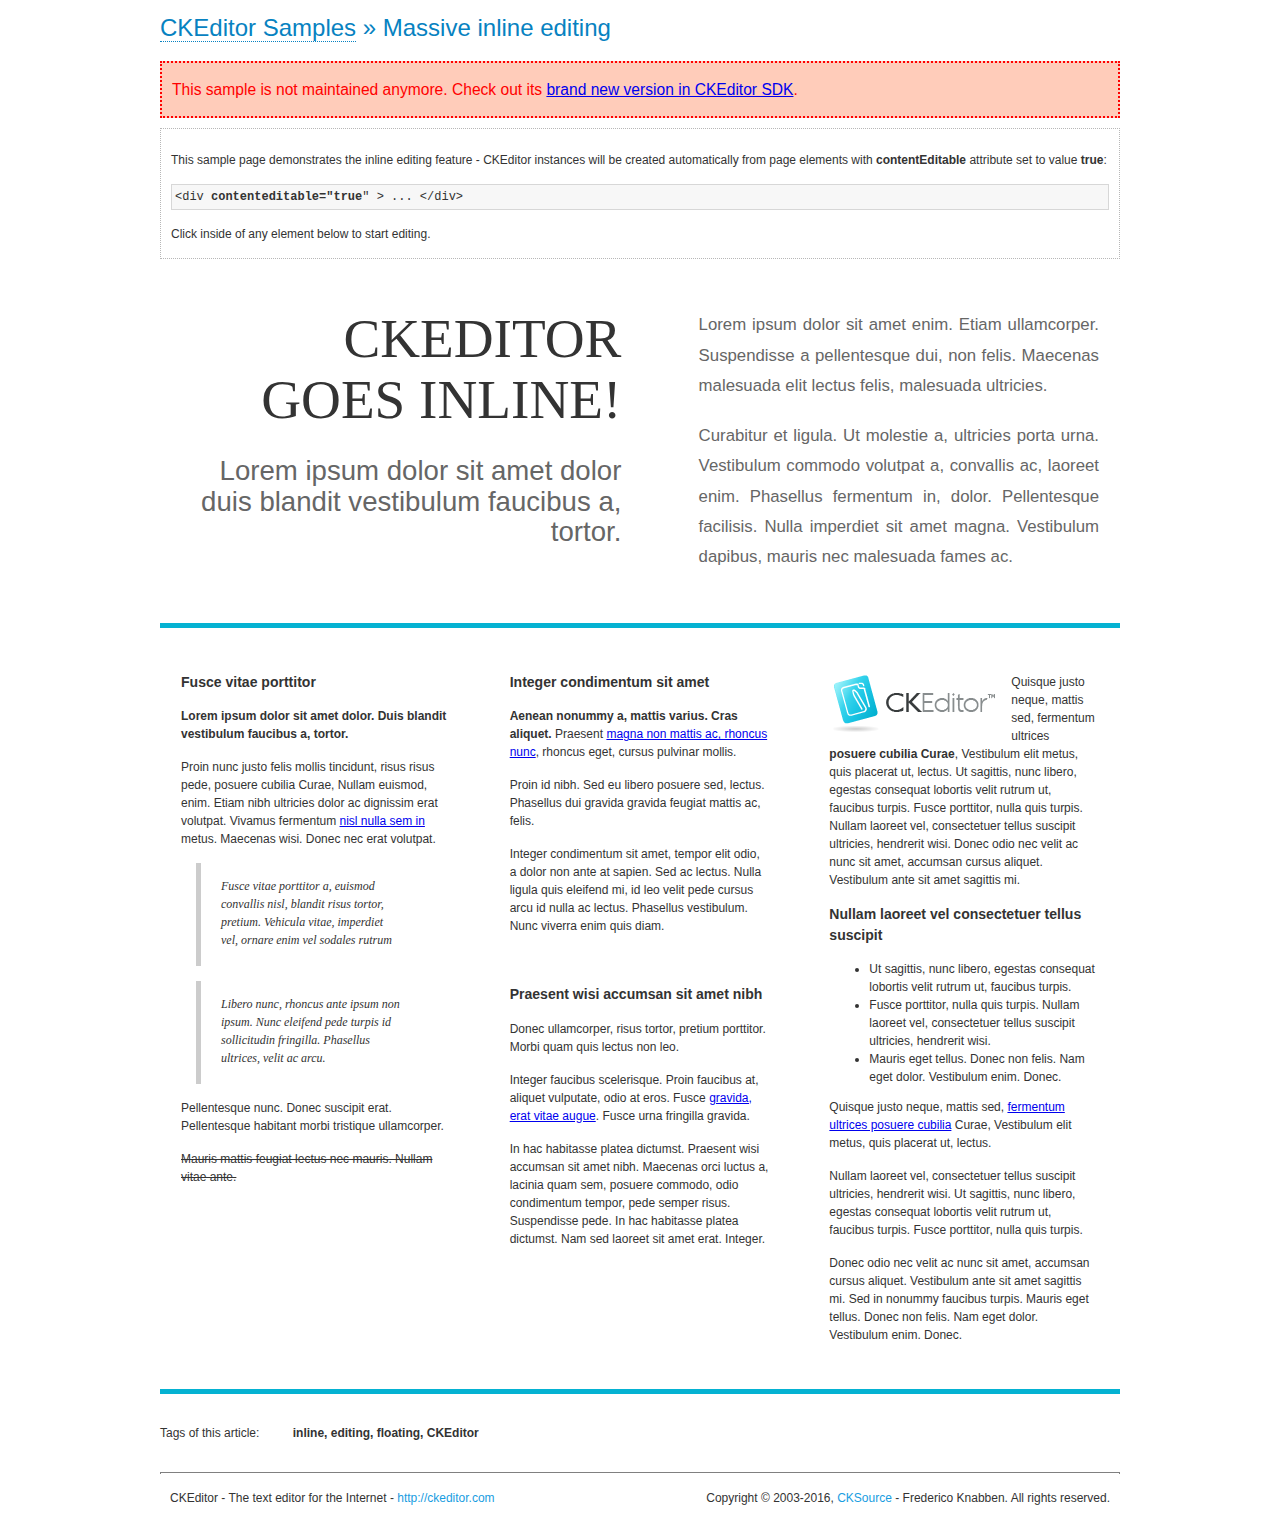
<file: admin___/assets/ckeditor/samples/old/inlineall.html>
<!DOCTYPE html>
<!--
Copyright (c) 2003-2016, CKSource - Frederico Knabben. All rights reserved.
For licensing, see LICENSE.md or http://ckeditor.com/license
-->
<html>
<head>
	<meta charset="utf-8">
	<title>Massive inline editing &mdash; CKEditor Sample</title>
	<script src="../../ckeditor.js"></script>
	<script>

		// This code is generally not necessary, but it is here to demonstrate
		// how to customize specific editor instances on the fly. This fits well
		// this demo because we have editable elements (like headers) that
		// require less features.

		// The "instanceCreated" event is fired for every editor instance created.
		CKEDITOR.on( 'instanceCreated', function( event ) {
			var editor = event.editor,
				element = editor.element;

			// Customize editors for headers and tag list.
			// These editors don't need features like smileys, templates, iframes etc.
			if ( element.is( 'h1', 'h2', 'h3' ) || element.getAttribute( 'id' ) == 'taglist' ) {
				// Customize the editor configurations on "configLoaded" event,
				// which is fired after the configuration file loading and
				// execution. This makes it possible to change the
				// configurations before the editor initialization takes place.
				editor.on( 'configLoaded', function() {

					// Remove unnecessary plugins to make the editor simpler.
					editor.config.removePlugins = 'colorbutton,find,flash,font,' +
						'forms,iframe,image,newpage,removeformat,' +
						'smiley,specialchar,stylescombo,templates';

					// Rearrange the layout of the toolbar.
					editor.config.toolbarGroups = [
						{ name: 'editing',		groups: [ 'basicstyles', 'links' ] },
						{ name: 'undo' },
						{ name: 'clipboard',	groups: [ 'selection', 'clipboard' ] },
						{ name: 'about' }
					];
				});
			}
		});

	</script>
	<link href="sample.css" rel="stylesheet">
	<style>

		/* The following styles are just to make the page look nice. */

		/* Workaround to show Arial Black in Firefox. */
		@font-face
		{
			font-family: 'arial-black';
			src: local('Arial Black');
		}

		*[contenteditable="true"]
		{
			padding: 10px;
		}

		#container
		{
			width: 960px;
			margin: 30px auto 0;
		}

		#header
		{
			overflow: hidden;
			padding: 0 0 30px;
			border-bottom: 5px solid #05B2D2;
			position: relative;
		}

		#headerLeft,
		#headerRight
		{
			width: 49%;
			overflow: hidden;
		}

		#headerLeft
		{
			float: left;
			padding: 10px 1px 1px;
		}

		#headerLeft h2,
		#headerLeft h3
		{
			text-align: right;
			margin: 0;
			overflow: hidden;
			font-weight: normal;
		}

		#headerLeft h2
		{
			font-family: "Arial Black",arial-black;
			font-size: 4.6em;
			line-height: 1.1;
			text-transform: uppercase;
		}

		#headerLeft h3
		{
			font-size: 2.3em;
			line-height: 1.1;
			margin: .2em 0 0;
			color: #666;
		}

		#headerRight
		{
			float: right;
			padding: 1px;
		}

		#headerRight p
		{
			line-height: 1.8;
			text-align: justify;
			margin: 0;
		}

		#headerRight p + p
		{
			margin-top: 20px;
		}

		#headerRight > div
		{
			padding: 20px;
			margin: 0 0 0 30px;
			font-size: 1.4em;
			color: #666;
		}

		#columns
		{
			color: #333;
			overflow: hidden;
			padding: 20px 0;
		}

		#columns > div
		{
			float: left;
			width: 33.3%;
		}

		#columns #column1 > div
		{
			margin-left: 1px;
		}

		#columns #column3 > div
		{
			margin-right: 1px;
		}

		#columns > div > div
		{
			margin: 0px 10px;
			padding: 10px 20px;
		}

		#columns blockquote
		{
			margin-left: 15px;
		}

		#tagLine
		{
			border-top: 5px solid #05B2D2;
			padding-top: 20px;
		}

		#taglist {
			display: inline-block;
			margin-left: 20px;
			font-weight: bold;
			margin: 0 0 0 20px;
		}

	</style>
</head>
<body>
<div>
	<h1 class="samples"><a href="index.html">CKEditor Samples</a> &raquo; Massive inline editing</h1>
	<div class="warning deprecated">
		This sample is not maintained anymore. Check out its <a href="http://sdk.ckeditor.com/samples/inline.html">brand new version in CKEditor SDK</a>.
	</div>
	<div class="description">
		<p>This sample page demonstrates the inline editing feature - CKEditor instances will be created automatically from page elements with <strong>contentEditable</strong> attribute set to value <strong>true</strong>:</p>
		<pre class="samples">&lt;div <strong>contenteditable="true</strong>" &gt; ... &lt;/div&gt;</pre>
		<p>Click inside of any element below to start editing.</p>
	</div>
</div>
<div id="container">
	<div id="header">
		<div id="headerLeft">
			<h2 id="sampleTitle" contenteditable="true">
				CKEditor<br> Goes Inline!
			</h2>
			<h3 contenteditable="true">
				Lorem ipsum dolor sit amet dolor duis blandit vestibulum faucibus a, tortor.
			</h3>
		</div>
		<div id="headerRight">
			<div contenteditable="true">
				<p>
					Lorem ipsum dolor sit amet enim. Etiam ullamcorper. Suspendisse a pellentesque dui, non felis. Maecenas malesuada elit lectus felis, malesuada ultricies.
				</p>
				<p>
					Curabitur et ligula. Ut molestie a, ultricies porta urna. Vestibulum commodo volutpat a, convallis ac, laoreet enim. Phasellus fermentum in, dolor. Pellentesque facilisis. Nulla imperdiet sit amet magna. Vestibulum dapibus, mauris nec malesuada fames ac.
				</p>
			</div>
		</div>
	</div>
	<div id="columns">
		<div id="column1">
			<div contenteditable="true">
				<h3>
					Fusce vitae porttitor
				</h3>
				<p>
					<strong>
						Lorem ipsum dolor sit amet dolor. Duis blandit vestibulum faucibus a, tortor.
					</strong>
				</p>
				<p>
					Proin nunc justo felis mollis tincidunt, risus risus pede, posuere cubilia Curae, Nullam euismod, enim. Etiam nibh ultricies dolor ac dignissim erat volutpat. Vivamus fermentum <a href="http://ckeditor.com/">nisl nulla sem in</a> metus. Maecenas wisi. Donec nec erat volutpat.
				</p>
				<blockquote>
					<p>
						Fusce vitae porttitor a, euismod convallis nisl, blandit risus tortor, pretium.
						Vehicula vitae, imperdiet vel, ornare enim vel sodales rutrum
					</p>
				</blockquote>
				<blockquote>
					<p>
						Libero nunc, rhoncus ante ipsum non ipsum. Nunc eleifend pede turpis id sollicitudin fringilla. Phasellus ultrices, velit ac arcu.
					</p>
				</blockquote>
				<p>Pellentesque nunc. Donec suscipit erat. Pellentesque habitant morbi tristique ullamcorper.</p>
				<p><s>Mauris mattis feugiat lectus nec mauris. Nullam vitae ante.</s></p>
			</div>
		</div>
		<div id="column2">
			<div contenteditable="true">
				<h3>
					Integer condimentum sit amet
				</h3>
				<p>
					<strong>Aenean nonummy a, mattis varius. Cras aliquet.</strong>
					Praesent <a href="http://ckeditor.com/">magna non mattis ac, rhoncus nunc</a>, rhoncus eget, cursus pulvinar mollis.</p>
				<p>Proin id nibh. Sed eu libero posuere sed, lectus. Phasellus dui gravida gravida feugiat mattis ac, felis.</p>
				<p>Integer condimentum sit amet, tempor elit odio, a dolor non ante at sapien. Sed ac lectus. Nulla ligula quis eleifend mi, id leo velit pede cursus arcu id nulla ac lectus. Phasellus vestibulum. Nunc viverra enim quis diam.</p>
			</div>
			<div contenteditable="true">
				<h3>
					Praesent wisi accumsan sit amet nibh
				</h3>
				<p>Donec ullamcorper, risus tortor, pretium porttitor. Morbi quam quis lectus non leo.</p>
				<p style="margin-left: 40px; ">Integer faucibus scelerisque. Proin faucibus at, aliquet vulputate, odio at eros. Fusce <a href="http://ckeditor.com/">gravida, erat vitae augue</a>. Fusce urna fringilla gravida.</p>
				<p>In hac habitasse platea dictumst. Praesent wisi accumsan sit amet nibh. Maecenas orci luctus a, lacinia quam sem, posuere commodo, odio condimentum tempor, pede semper risus. Suspendisse pede. In hac habitasse platea dictumst. Nam sed laoreet sit amet erat. Integer.</p>
			</div>
		</div>
		<div id="column3">
			<div contenteditable="true">
				<p>
					<img src="assets/inlineall/logo.png" alt="CKEditor logo" style="float:left">
				</p>
				<p>Quisque justo neque, mattis sed, fermentum ultrices <strong>posuere cubilia Curae</strong>, Vestibulum elit metus, quis placerat ut, lectus. Ut sagittis, nunc libero, egestas consequat lobortis velit rutrum ut, faucibus turpis. Fusce porttitor, nulla quis turpis. Nullam laoreet vel, consectetuer tellus suscipit ultricies, hendrerit wisi. Donec odio nec velit ac nunc sit amet, accumsan cursus aliquet. Vestibulum ante sit amet sagittis mi.</p>
				<h3>
					Nullam laoreet vel consectetuer tellus suscipit
				</h3>
				<ul>
					<li>Ut sagittis, nunc libero, egestas consequat lobortis velit rutrum ut, faucibus turpis.</li>
					<li>Fusce porttitor, nulla quis turpis. Nullam laoreet vel, consectetuer tellus suscipit ultricies, hendrerit wisi.</li>
					<li>Mauris eget tellus. Donec non felis. Nam eget dolor. Vestibulum enim. Donec.</li>
				</ul>
				<p>Quisque justo neque, mattis sed, <a href="http://ckeditor.com/">fermentum ultrices posuere cubilia</a> Curae, Vestibulum elit metus, quis placerat ut, lectus.</p>
				<p>Nullam laoreet vel, consectetuer tellus suscipit ultricies, hendrerit wisi. Ut sagittis, nunc libero, egestas consequat lobortis velit rutrum ut, faucibus turpis. Fusce porttitor, nulla quis turpis.</p>
				<p>Donec odio nec velit ac nunc sit amet, accumsan cursus aliquet. Vestibulum ante sit amet sagittis mi. Sed in nonummy faucibus turpis. Mauris eget tellus. Donec non felis. Nam eget dolor. Vestibulum enim. Donec.</p>
			</div>
		</div>
	</div>
	<div id="tagLine">
		Tags of this article:
		<p id="taglist" contenteditable="true">
			inline, editing, floating, CKEditor
		</p>
	</div>
</div>
<div id="footer">
	<hr>
	<p>
		CKEditor - The text editor for the Internet - <a class="samples" href="http://ckeditor.com/">
			http://ckeditor.com</a>
	</p>
	<p id="copy">
		Copyright &copy; 2003-2016, <a class="samples" href="http://cksource.com/">CKSource</a>
		- Frederico Knabben. All rights reserved.
	</p>
</div>
</body>
</html>
</file>
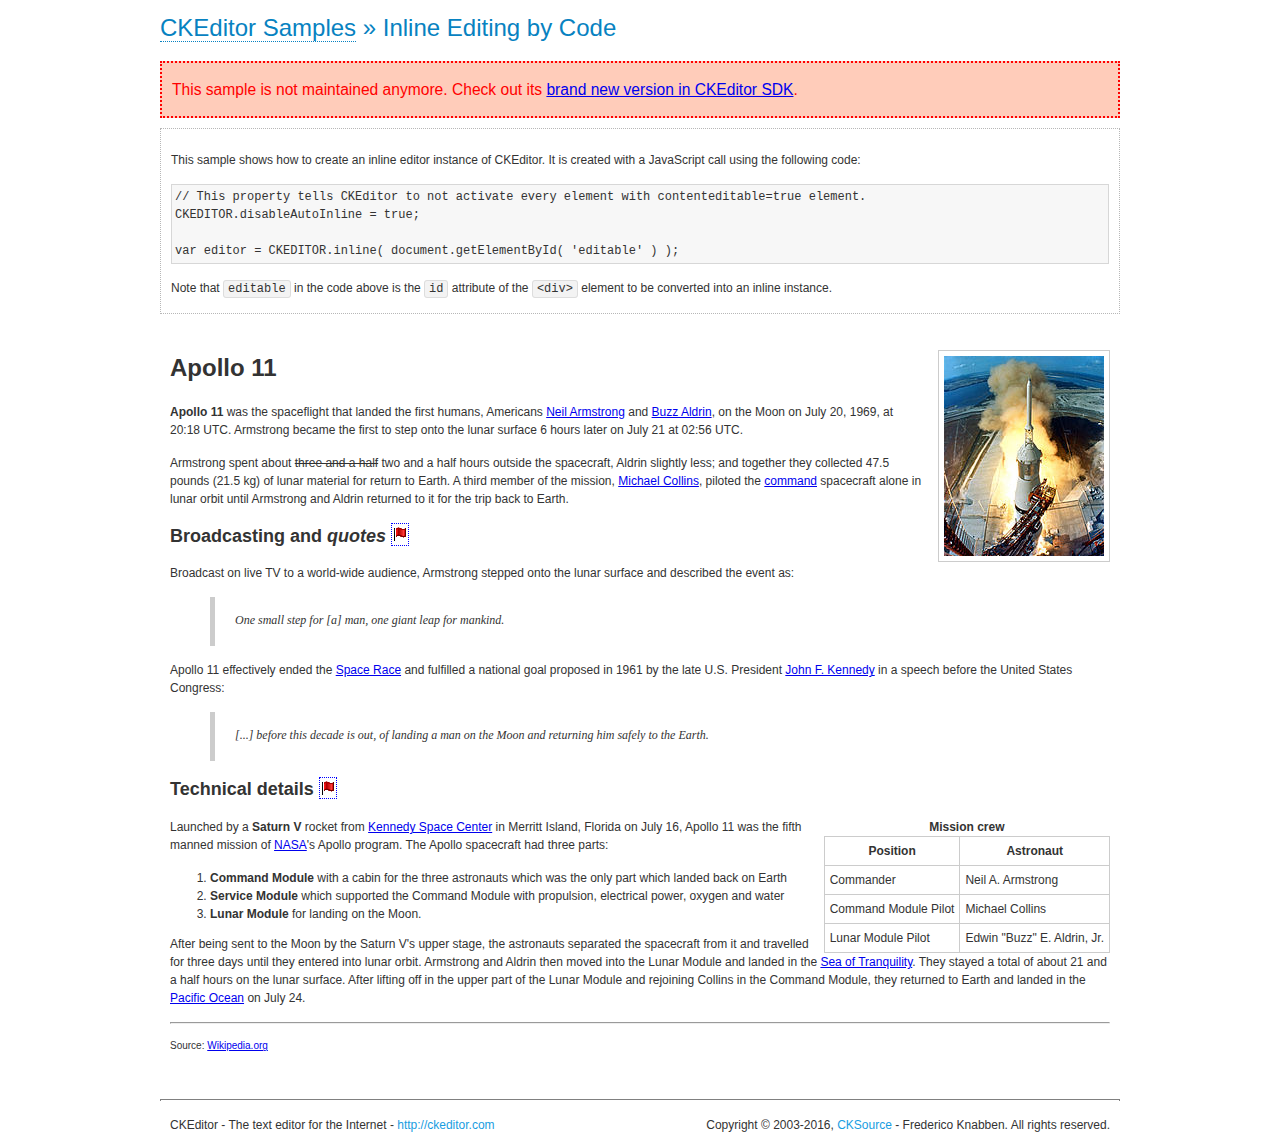
<file: admin___/assets/ckeditor/samples/old/inlinebycode.html>
<!DOCTYPE html>
<!--
Copyright (c) 2003-2016, CKSource - Frederico Knabben. All rights reserved.
For licensing, see LICENSE.md or http://ckeditor.com/license
-->
<html>
<head>
	<meta charset="utf-8">
	<title>Inline Editing by Code &mdash; CKEditor Sample</title>
	<script src="../../ckeditor.js"></script>
	<link href="sample.css" rel="stylesheet">
	<style>

		#editable
		{
			padding: 10px;
			float: left;
		}

	</style>
</head>
<body>
	<h1 class="samples">
		<a href="index.html">CKEditor Samples</a> &raquo; Inline Editing by Code
	</h1>
	<div class="warning deprecated">
		This sample is not maintained anymore. Check out its <a href="http://sdk.ckeditor.com/samples/inline.html">brand new version in CKEditor SDK</a>.
	</div>
	<div class="description">
		<p>
			This sample shows how to create an inline editor instance of CKEditor. It is created
			with a JavaScript call using the following code:
		</p>
<pre class="samples">
// This property tells CKEditor to not activate every element with contenteditable=true element.
CKEDITOR.disableAutoInline = true;

var editor = CKEDITOR.inline( document.getElementById( 'editable' ) );
</pre>
		<p>
			Note that <code>editable</code> in the code above is the <code>id</code>
			attribute of the <code>&lt;div&gt;</code> element to be converted into an inline instance.
		</p>
	</div>
	<div id="editable" contenteditable="true">
		<h1><img alt="Saturn V carrying Apollo 11" class="right" src="assets/sample.jpg" /> Apollo 11</h1>

		<p><b>Apollo 11</b> was the spaceflight that landed the first humans, Americans <a href="http://en.wikipedia.org/wiki/Neil_Armstrong" title="Neil Armstrong">Neil Armstrong</a> and <a href="http://en.wikipedia.org/wiki/Buzz_Aldrin" title="Buzz Aldrin">Buzz Aldrin</a>, on the Moon on July 20, 1969, at 20:18 UTC. Armstrong became the first to step onto the lunar surface 6 hours later on July 21 at 02:56 UTC.</p>

		<p>Armstrong spent about <s>three and a half</s> two and a half hours outside the spacecraft, Aldrin slightly less; and together they collected 47.5 pounds (21.5&nbsp;kg) of lunar material for return to Earth. A third member of the mission, <a href="http://en.wikipedia.org/wiki/Michael_Collins_(astronaut)" title="Michael Collins (astronaut)">Michael Collins</a>, piloted the <a href="http://en.wikipedia.org/wiki/Apollo_Command/Service_Module" title="Apollo Command/Service Module">command</a> spacecraft alone in lunar orbit until Armstrong and Aldrin returned to it for the trip back to Earth.</p>

		<h2>Broadcasting and <em>quotes</em> <a id="quotes" name="quotes"></a></h2>

		<p>Broadcast on live TV to a world-wide audience, Armstrong stepped onto the lunar surface and described the event as:</p>

		<blockquote>
			<p>One small step for [a] man, one giant leap for mankind.</p>
		</blockquote>

		<p>Apollo 11 effectively ended the <a href="http://en.wikipedia.org/wiki/Space_Race" title="Space Race">Space Race</a> and fulfilled a national goal proposed in 1961 by the late U.S. President <a href="http://en.wikipedia.org/wiki/John_F._Kennedy" title="John F. Kennedy">John F. Kennedy</a> in a speech before the United States Congress:</p>

		<blockquote>
			<p>[...] before this decade is out, of landing a man on the Moon and returning him safely to the Earth.</p>
		</blockquote>

		<h2>Technical details <a id="tech-details" name="tech-details"></a></h2>

		<table align="right" border="1" bordercolor="#ccc" cellpadding="5" cellspacing="0" style="border-collapse:collapse;margin:10px 0 10px 15px;">
			<caption><strong>Mission crew</strong></caption>
			<thead>
			<tr>
				<th scope="col">Position</th>
				<th scope="col">Astronaut</th>
			</tr>
			</thead>
			<tbody>
			<tr>
				<td>Commander</td>
				<td>Neil A. Armstrong</td>
			</tr>
			<tr>
				<td>Command Module Pilot</td>
				<td>Michael Collins</td>
			</tr>
			<tr>
				<td>Lunar Module Pilot</td>
				<td>Edwin &quot;Buzz&quot; E. Aldrin, Jr.</td>
			</tr>
			</tbody>
		</table>

		<p>Launched by a <strong>Saturn V</strong> rocket from <a href="http://en.wikipedia.org/wiki/Kennedy_Space_Center" title="Kennedy Space Center">Kennedy Space Center</a> in Merritt Island, Florida on July 16, Apollo 11 was the fifth manned mission of <a href="http://en.wikipedia.org/wiki/NASA" title="NASA">NASA</a>&#39;s Apollo program. The Apollo spacecraft had three parts:</p>

		<ol>
			<li><strong>Command Module</strong> with a cabin for the three astronauts which was the only part which landed back on Earth</li>
			<li><strong>Service Module</strong> which supported the Command Module with propulsion, electrical power, oxygen and water</li>
			<li><strong>Lunar Module</strong> for landing on the Moon.</li>
		</ol>

		<p>After being sent to the Moon by the Saturn V&#39;s upper stage, the astronauts separated the spacecraft from it and travelled for three days until they entered into lunar orbit. Armstrong and Aldrin then moved into the Lunar Module and landed in the <a href="http://en.wikipedia.org/wiki/Mare_Tranquillitatis" title="Mare Tranquillitatis">Sea of Tranquility</a>. They stayed a total of about 21 and a half hours on the lunar surface. After lifting off in the upper part of the Lunar Module and rejoining Collins in the Command Module, they returned to Earth and landed in the <a href="http://en.wikipedia.org/wiki/Pacific_Ocean" title="Pacific Ocean">Pacific Ocean</a> on July 24.</p>

		<hr />
		<p style="text-align: right;"><small>Source: <a href="http://en.wikipedia.org/wiki/Apollo_11">Wikipedia.org</a></small></p>
	</div>

	<script>
		// We need to turn off the automatic editor creation first.
		CKEDITOR.disableAutoInline = true;

		var editor = CKEDITOR.inline( 'editable' );
	</script>
	<div id="footer">
		<hr>
		<p contenteditable="true">
			CKEditor - The text editor for the Internet - <a class="samples" href="http://ckeditor.com/">
				http://ckeditor.com</a>
		</p>
		<p id="copy">
			Copyright &copy; 2003-2016, <a class="samples" href="http://cksource.com/">CKSource</a>
			- Frederico Knabben. All rights reserved.
		</p>
	</div>
</body>
</html>
</file>
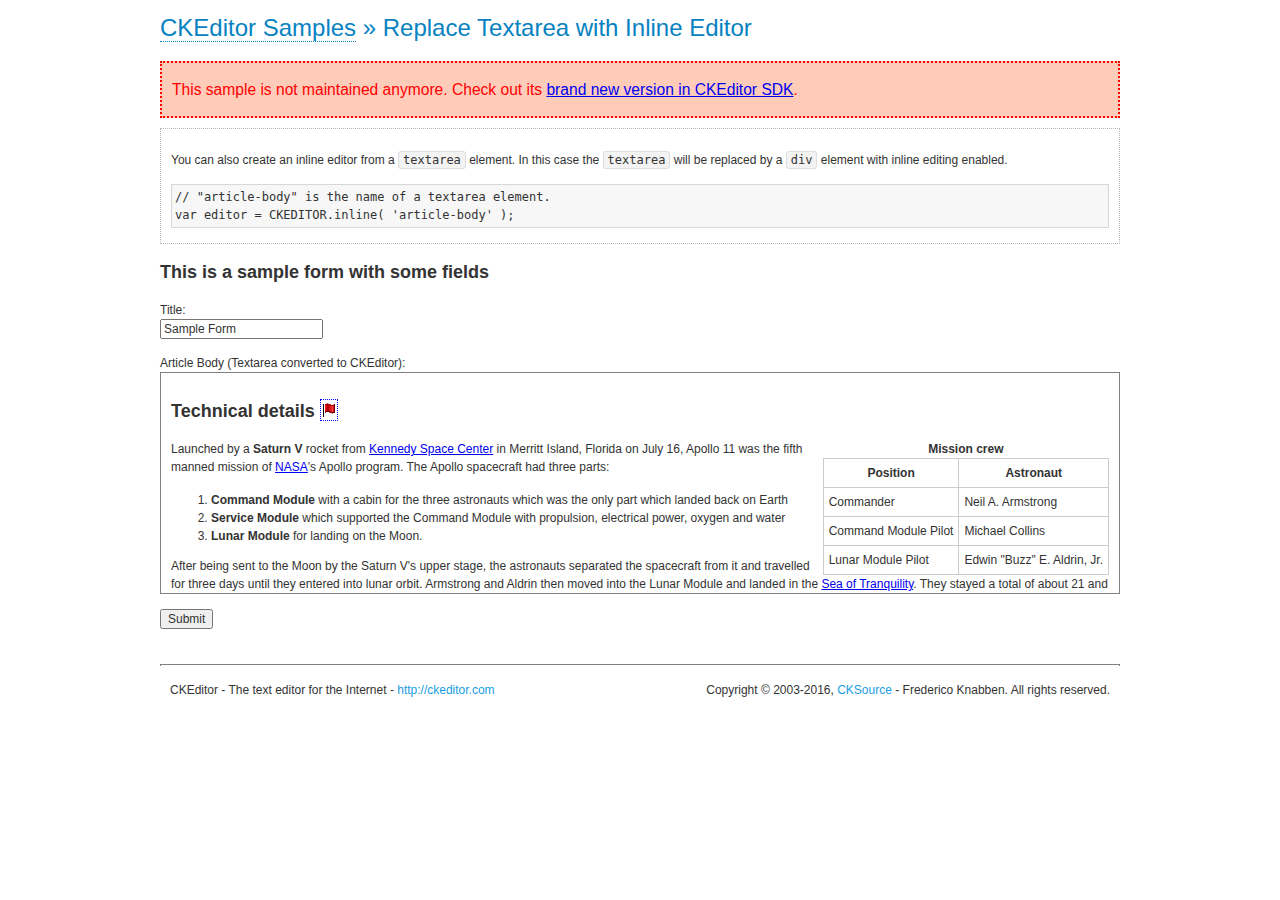
<file: admin___/assets/ckeditor/samples/old/inlinetextarea.html>
<!DOCTYPE html>
<!--
Copyright (c) 2003-2016, CKSource - Frederico Knabben. All rights reserved.
For licensing, see LICENSE.md or http://ckeditor.com/license
-->
<html>
<head>
	<meta charset="utf-8">
	<title>Replace Textarea with Inline Editor &mdash; CKEditor Sample</title>
	<script src="../../ckeditor.js"></script>
	<link href="sample.css" rel="stylesheet">
	<style>

		/* Style the CKEditor element to look like a textfield */
		.cke_textarea_inline
		{
			padding: 10px;
			height: 200px;
			overflow: auto;

			border: 1px solid gray;
			-webkit-appearance: textfield;
		}

	</style>
</head>
<body>
	<h1 class="samples">
		<a href="index.html">CKEditor Samples</a> &raquo; Replace Textarea with Inline Editor
	</h1>
	<div class="warning deprecated">
		This sample is not maintained anymore. Check out its <a href="http://sdk.ckeditor.com/samples/inline.html">brand new version in CKEditor SDK</a>.
	</div>
	<div class="description">
		<p>
			You can also create an inline editor from a <code>textarea</code>
			element. In this case the <code>textarea</code> will be replaced
			by a <code>div</code> element with inline editing enabled.
		</p>
<pre class="samples">
// "article-body" is the name of a textarea element.
var editor = CKEDITOR.inline( 'article-body' );
</pre>
	</div>
	<form action="sample_posteddata.php" method="post">
		<h2>This is a sample form with some fields</h2>
		<p>
			Title:<br>
			<input type="text" name="title" value="Sample Form"></p>
		<p>
			Article Body (Textarea converted to CKEditor):<br>
			<textarea name="article-body" style="height: 200px">
				&lt;h2&gt;Technical details &lt;a id="tech-details" name="tech-details"&gt;&lt;/a&gt;&lt;/h2&gt;

				&lt;table align="right" border="1" bordercolor="#ccc" cellpadding="5" cellspacing="0" style="border-collapse:collapse;margin:10px 0 10px 15px;"&gt;
					&lt;caption&gt;&lt;strong&gt;Mission crew&lt;/strong&gt;&lt;/caption&gt;
					&lt;thead&gt;
					&lt;tr&gt;
						&lt;th scope="col"&gt;Position&lt;/th&gt;
						&lt;th scope="col"&gt;Astronaut&lt;/th&gt;
					&lt;/tr&gt;
					&lt;/thead&gt;
					&lt;tbody&gt;
					&lt;tr&gt;
						&lt;td&gt;Commander&lt;/td&gt;
						&lt;td&gt;Neil A. Armstrong&lt;/td&gt;
					&lt;/tr&gt;
					&lt;tr&gt;
						&lt;td&gt;Command Module Pilot&lt;/td&gt;
						&lt;td&gt;Michael Collins&lt;/td&gt;
					&lt;/tr&gt;
					&lt;tr&gt;
						&lt;td&gt;Lunar Module Pilot&lt;/td&gt;
						&lt;td&gt;Edwin &quot;Buzz&quot; E. Aldrin, Jr.&lt;/td&gt;
					&lt;/tr&gt;
					&lt;/tbody&gt;
				&lt;/table&gt;

				&lt;p&gt;Launched by a &lt;strong&gt;Saturn V&lt;/strong&gt; rocket from &lt;a href="http://en.wikipedia.org/wiki/Kennedy_Space_Center" title="Kennedy Space Center"&gt;Kennedy Space Center&lt;/a&gt; in Merritt Island, Florida on July 16, Apollo 11 was the fifth manned mission of &lt;a href="http://en.wikipedia.org/wiki/NASA" title="NASA"&gt;NASA&lt;/a&gt;&#39;s Apollo program. The Apollo spacecraft had three parts:&lt;/p&gt;

				&lt;ol&gt;
					&lt;li&gt;&lt;strong&gt;Command Module&lt;/strong&gt; with a cabin for the three astronauts which was the only part which landed back on Earth&lt;/li&gt;
					&lt;li&gt;&lt;strong&gt;Service Module&lt;/strong&gt; which supported the Command Module with propulsion, electrical power, oxygen and water&lt;/li&gt;
					&lt;li&gt;&lt;strong&gt;Lunar Module&lt;/strong&gt; for landing on the Moon.&lt;/li&gt;
				&lt;/ol&gt;

				&lt;p&gt;After being sent to the Moon by the Saturn V&#39;s upper stage, the astronauts separated the spacecraft from it and travelled for three days until they entered into lunar orbit. Armstrong and Aldrin then moved into the Lunar Module and landed in the &lt;a href="http://en.wikipedia.org/wiki/Mare_Tranquillitatis" title="Mare Tranquillitatis"&gt;Sea of Tranquility&lt;/a&gt;. They stayed a total of about 21 and a half hours on the lunar surface. After lifting off in the upper part of the Lunar Module and rejoining Collins in the Command Module, they returned to Earth and landed in the &lt;a href="http://en.wikipedia.org/wiki/Pacific_Ocean" title="Pacific Ocean"&gt;Pacific Ocean&lt;/a&gt; on July 24.&lt;/p&gt;

				&lt;hr /&gt;
				&lt;p style="text-align: right;"&gt;&lt;small&gt;Source: &lt;a href="http://en.wikipedia.org/wiki/Apollo_11"&gt;Wikipedia.org&lt;/a&gt;&lt;/small&gt;&lt;/p&gt;
			</textarea>
		</p>
		<p>
			<input type="submit" value="Submit">
		</p>
	</form>

	<script>
		CKEDITOR.inline( 'article-body' );
	</script>
	<div id="footer">
		<hr>
		<p>
			CKEditor - The text editor for the Internet - <a class="samples" href="http://ckeditor.com/">
				http://ckeditor.com</a>
		</p>
		<p id="copy">
			Copyright &copy; 2003-2016, <a class="samples" href="http://cksource.com/">CKSource</a>
			- Frederico Knabben. All rights reserved.
		</p>
	</div>
</body>
</html>
</file>
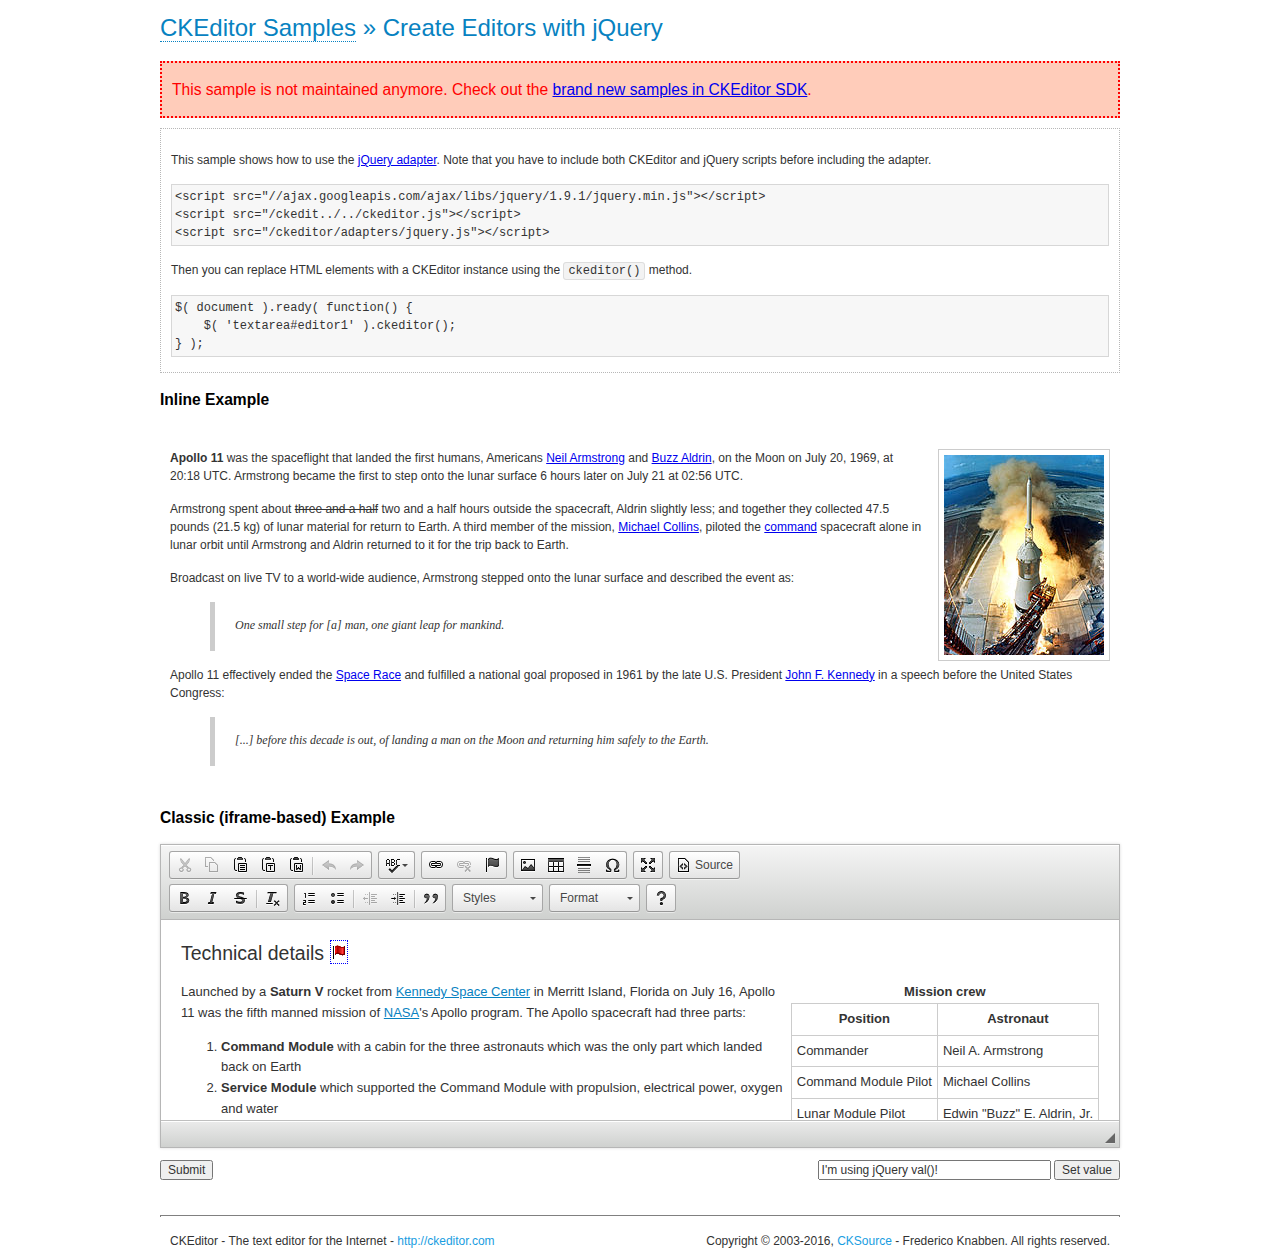
<file: admin___/assets/ckeditor/samples/old/jquery.html>
<!DOCTYPE html>
<!--
Copyright (c) 2003-2016, CKSource - Frederico Knabben. All rights reserved.
For licensing, see LICENSE.md or http://ckeditor.com/license
-->
<html>
<head>
	<meta charset="utf-8">
	<title>jQuery Adapter &mdash; CKEditor Sample</title>
	<script src="http://code.jquery.com/jquery-1.11.0.min.js"></script>
	<script src="../../ckeditor.js"></script>
	<script src="../../adapters/jquery.js"></script>
	<link href="sample.css" rel="stylesheet">
	<style>

		#editable
		{
			padding: 10px;
			float: left;
		}

	</style>
	<script>

		CKEDITOR.disableAutoInline = true;

		$( document ).ready( function() {
			$( '#editor1' ).ckeditor(); // Use CKEDITOR.replace() if element is <textarea>.
			$( '#editable' ).ckeditor(); // Use CKEDITOR.inline().
		} );

		function setValue() {
			$( '#editor1' ).val( $( 'input#val' ).val() );
		}

	</script>
</head>
<body>
	<h1 class="samples">
		<a href="index.html" id="a-test">CKEditor Samples</a> &raquo; Create Editors with jQuery
	</h1>
	<div class="warning deprecated">
		This sample is not maintained anymore. Check out the <a href="http://sdk.ckeditor.com/">brand new samples in CKEditor SDK</a>.
	</div>
	<form action="sample_posteddata.php" method="post">
		<div class="description">
			<p>
				This sample shows how to use the <a href="http://docs.ckeditor.com/#!/guide/dev_jquery">jQuery adapter</a>.
				Note that you have to include both CKEditor and jQuery scripts before including the adapter.
			</p>

<pre class="samples">
&lt;script src="//ajax.googleapis.com/ajax/libs/jquery/1.9.1/jquery.min.js"&gt;&lt;/script&gt;
&lt;script src="/ckedit../../ckeditor.js"&gt;&lt;/script&gt;
&lt;script src="/ckeditor/adapters/jquery.js"&gt;&lt;/script&gt;
</pre>

			<p>Then you can replace HTML elements with a CKEditor instance using the <code>ckeditor()</code> method.</p>

<pre class="samples">
$( document ).ready( function() {
	$( 'textarea#editor1' ).ckeditor();
} );
</pre>
		</div>

		<h2 class="samples">Inline Example</h2>

		<div id="editable" contenteditable="true">
			<p><img alt="Saturn V carrying Apollo 11" class="right" src="assets/sample.jpg"/><b>Apollo 11</b> was the spaceflight that landed the first humans, Americans <a href="http://en.wikipedia.org/wiki/Neil_Armstrong" title="Neil Armstrong">Neil Armstrong</a> and <a href="http://en.wikipedia.org/wiki/Buzz_Aldrin" title="Buzz Aldrin">Buzz Aldrin</a>, on the Moon on July 20, 1969, at 20:18 UTC. Armstrong became the first to step onto the lunar surface 6 hours later on July 21 at 02:56 UTC.</p>
			<p>Armstrong spent about <s>three and a half</s> two and a half hours outside the spacecraft, Aldrin slightly less; and together they collected 47.5 pounds (21.5&nbsp;kg) of lunar material for return to Earth. A third member of the mission, <a href="http://en.wikipedia.org/wiki/Michael_Collins_(astronaut)" title="Michael Collins (astronaut)">Michael Collins</a>, piloted the <a href="http://en.wikipedia.org/wiki/Apollo_Command/Service_Module" title="Apollo Command/Service Module">command</a> spacecraft alone in lunar orbit until Armstrong and Aldrin returned to it for the trip back to Earth.
			<p>Broadcast on live TV to a world-wide audience, Armstrong stepped onto the lunar surface and described the event as:</p>
			<blockquote><p>One small step for [a] man, one giant leap for mankind.</p></blockquote> <p>Apollo 11 effectively ended the <a href="http://en.wikipedia.org/wiki/Space_Race" title="Space Race">Space Race</a> and fulfilled a national goal proposed in 1961 by the late U.S. President <a href="http://en.wikipedia.org/wiki/John_F._Kennedy" title="John F. Kennedy">John F. Kennedy</a> in a speech before the United States Congress:</p> <blockquote><p>[...] before this decade is out, of landing a man on the Moon and returning him safely to the Earth.</p></blockquote>
		</div>

		<br style="clear: both">

		<h2 class="samples">Classic (iframe-based) Example</h2>

		<textarea cols="80" id="editor1" name="editor1" rows="10">
			&lt;h2&gt;Technical details &lt;a id=&quot;tech-details&quot; name=&quot;tech-details&quot;&gt;&lt;/a&gt;&lt;/h2&gt; &lt;table align=&quot;right&quot; border=&quot;1&quot; bordercolor=&quot;#ccc&quot; cellpadding=&quot;5&quot; cellspacing=&quot;0&quot; style=&quot;border-collapse:collapse;margin:10px 0 10px 15px;&quot;&gt; &lt;caption&gt;&lt;strong&gt;Mission crew&lt;/strong&gt;&lt;/caption&gt; &lt;thead&gt; &lt;tr&gt; &lt;th scope=&quot;col&quot;&gt;Position&lt;/th&gt; &lt;th scope=&quot;col&quot;&gt;Astronaut&lt;/th&gt; &lt;/tr&gt; &lt;/thead&gt; &lt;tbody&gt; &lt;tr&gt; &lt;td&gt;Commander&lt;/td&gt; &lt;td&gt;Neil A. Armstrong&lt;/td&gt; &lt;/tr&gt; &lt;tr&gt; &lt;td&gt;Command Module Pilot&lt;/td&gt; &lt;td&gt;Michael Collins&lt;/td&gt; &lt;/tr&gt; &lt;tr&gt; &lt;td&gt;Lunar Module Pilot&lt;/td&gt; &lt;td&gt;Edwin &amp;quot;Buzz&amp;quot; E. Aldrin, Jr.&lt;/td&gt; &lt;/tr&gt; &lt;/tbody&gt; &lt;/table&gt; &lt;p&gt;Launched by a &lt;strong&gt;Saturn V&lt;/strong&gt; rocket from &lt;a href=&quot;http://en.wikipedia.org/wiki/Kennedy_Space_Center&quot; title=&quot;Kennedy Space Center&quot;&gt;Kennedy Space Center&lt;/a&gt; in Merritt Island, Florida on July 16, Apollo 11 was the fifth manned mission of &lt;a href=&quot;http://en.wikipedia.org/wiki/NASA&quot; title=&quot;NASA&quot;&gt;NASA&lt;/a&gt;&amp;#39;s Apollo program. The Apollo spacecraft had three parts:&lt;/p&gt; &lt;ol&gt; &lt;li&gt;&lt;strong&gt;Command Module&lt;/strong&gt; with a cabin for the three astronauts which was the only part which landed back on Earth&lt;/li&gt; &lt;li&gt;&lt;strong&gt;Service Module&lt;/strong&gt; which supported the Command Module with propulsion, electrical power, oxygen and water&lt;/li&gt; &lt;li&gt;&lt;strong&gt;Lunar Module&lt;/strong&gt; for landing on the Moon.&lt;/li&gt; &lt;/ol&gt; &lt;p&gt;After being sent to the Moon by the Saturn V&amp;#39;s upper stage, the astronauts separated the spacecraft from it and travelled for three days until they entered into lunar orbit. Armstrong and Aldrin then moved into the Lunar Module and landed in the &lt;a href=&quot;http://en.wikipedia.org/wiki/Mare_Tranquillitatis&quot; title=&quot;Mare Tranquillitatis&quot;&gt;Sea of Tranquility&lt;/a&gt;. They stayed a total of about 21 and a half hours on the lunar surface. After lifting off in the upper part of the Lunar Module and rejoining Collins in the Command Module, they returned to Earth and landed in the &lt;a href=&quot;http://en.wikipedia.org/wiki/Pacific_Ocean&quot; title=&quot;Pacific Ocean&quot;&gt;Pacific Ocean&lt;/a&gt; on July 24.&lt;/p&gt; &lt;hr/&gt; &lt;p style=&quot;text-align: right;&quot;&gt;&lt;small&gt;Source: &lt;a href=&quot;http://en.wikipedia.org/wiki/Apollo_11&quot;&gt;Wikipedia.org&lt;/a&gt;&lt;/small&gt;&lt;/p&gt;
		</textarea>

		<p style="overflow: hidden">
			<input style="float: left" type="submit" value="Submit">
			<span style="float: right">
				<input type="text" id="val" value="I'm using jQuery val()!" size="30">
				<input onclick="setValue();" type="button" value="Set value">
			</span>
		</p>
	</form>
	<div id="footer">
		<hr>
		<p>
			CKEditor - The text editor for the Internet - <a class="samples" href="http://ckeditor.com/">http://ckeditor.com</a>
		</p>
		<p id="copy">
			Copyright &copy; 2003-2016, <a class="samples" href="http://cksource.com/">CKSource</a> - Frederico
			Knabben. All rights reserved.
		</p>
	</div>
</body>
</html>
</file>
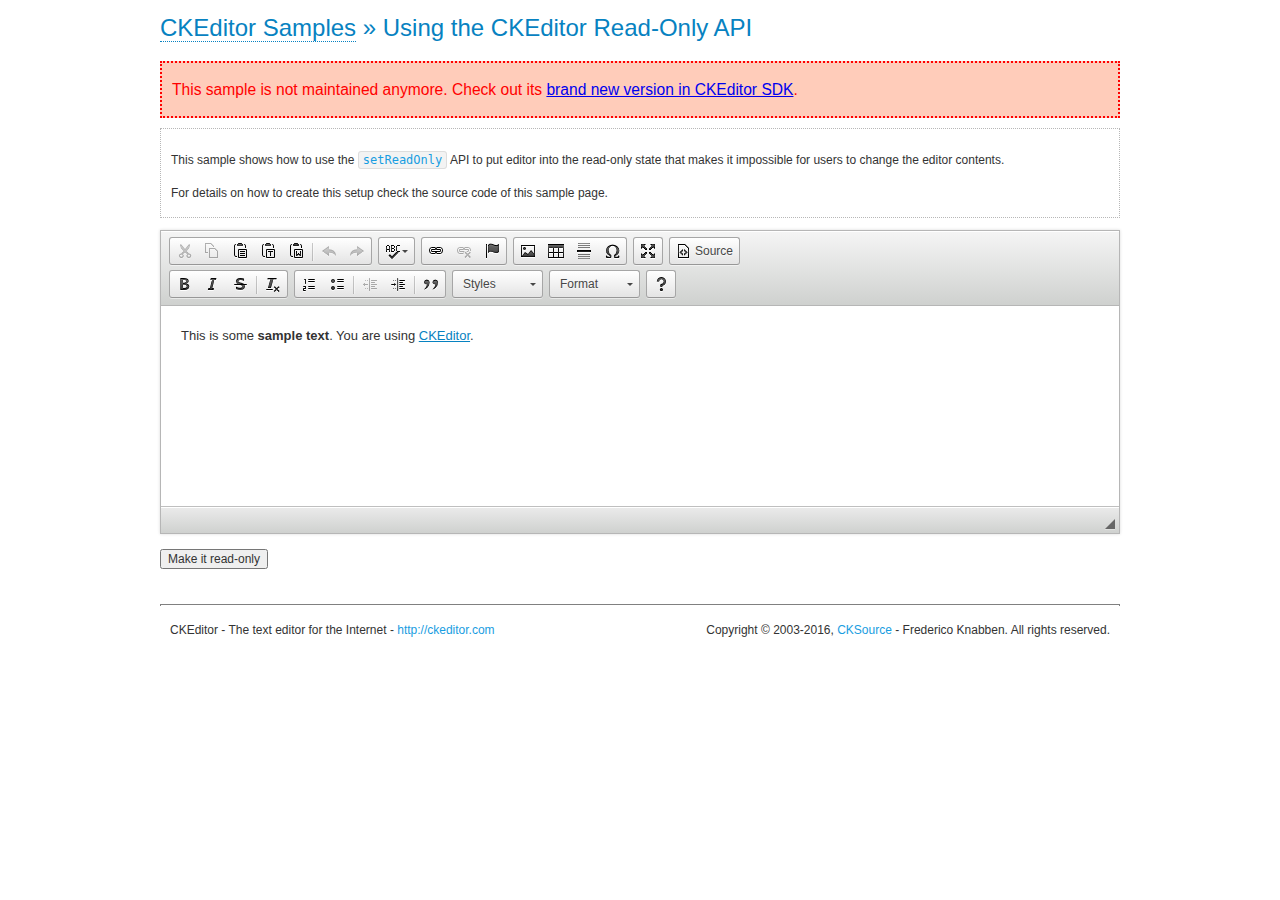
<file: admin___/assets/ckeditor/samples/old/readonly.html>
<!DOCTYPE html>
<!--
Copyright (c) 2003-2016, CKSource - Frederico Knabben. All rights reserved.
For licensing, see LICENSE.md or http://ckeditor.com/license
-->
<html>
<head>
	<meta charset="utf-8">
	<title>Using the CKEditor Read-Only API &mdash; CKEditor Sample</title>
	<script src="../../ckeditor.js"></script>
	<link rel="stylesheet" href="sample.css">
	<script>

		var editor;

		// The instanceReady event is fired, when an instance of CKEditor has finished
		// its initialization.
		CKEDITOR.on( 'instanceReady', function( ev ) {
			editor = ev.editor;

			// Show this "on" button.
			document.getElementById( 'readOnlyOn' ).style.display = '';

			// Event fired when the readOnly property changes.
			editor.on( 'readOnly', function() {
				document.getElementById( 'readOnlyOn' ).style.display = this.readOnly ? 'none' : '';
				document.getElementById( 'readOnlyOff' ).style.display = this.readOnly ? '' : 'none';
			});
		});

		function toggleReadOnly( isReadOnly ) {
			// Change the read-only state of the editor.
			// http://docs.ckeditor.com/#!/api/CKEDITOR.editor-method-setReadOnly
			editor.setReadOnly( isReadOnly );
		}

	</script>
</head>
<body>
	<h1 class="samples">
		<a href="index.html">CKEditor Samples</a> &raquo; Using the CKEditor Read-Only API
	</h1>
	<div class="warning deprecated">
		This sample is not maintained anymore. Check out its <a href="http://sdk.ckeditor.com/samples/readonly.html">brand new version in CKEditor SDK</a>.
	</div>
	<div class="description">
		<p>
			This sample shows how to use the
			<code><a class="samples" href="http://docs.ckeditor.com/#!/api/CKEDITOR.editor-method-setReadOnly">setReadOnly</a></code>
			API to put editor into the read-only state that makes it impossible for users to change the editor contents.
		</p>
		<p>
			For details on how to create this setup check the source code of this sample page.
		</p>
	</div>
	<form action="sample_posteddata.php" method="post">
		<p>
			<textarea class="ckeditor" id="editor1" name="editor1" cols="100" rows="10">&lt;p&gt;This is some &lt;strong&gt;sample text&lt;/strong&gt;. You are using &lt;a href="http://ckeditor.com/"&gt;CKEditor&lt;/a&gt;.&lt;/p&gt;</textarea>
		</p>
		<p>
			<input id="readOnlyOn" onclick="toggleReadOnly();" type="button" value="Make it read-only" style="display:none">
			<input id="readOnlyOff" onclick="toggleReadOnly( false );" type="button" value="Make it editable again" style="display:none">
		</p>
	</form>
	<div id="footer">
		<hr>
		<p>
			CKEditor - The text editor for the Internet - <a class="samples" href="http://ckeditor.com/">http://ckeditor.com</a>
		</p>
		<p id="copy">
			Copyright &copy; 2003-2016, <a class="samples" href="http://cksource.com/">CKSource</a> - Frederico
			Knabben. All rights reserved.
		</p>
	</div>
</body>
</html>
</file>
<file: admin___/assets/ckeditor/samples/css/samples.css>
/**
 * @license Copyright (c) 2003-2016, CKSource - Frederico Knabben. All rights reserved.
 * For licensing, see LICENSE.md or http://ckeditor.com/license
 */
@media (max-width: 900px) {
  .global-is-mobile-hidden {
    display: none !important;
  }
}
article,
aside,
details,
figcaption,
figure,
footer,
header,
hgroup,
main,
menu,
nav,
section {
  display: block;
}
body,
html {
  margin: 0;
  padding: 0;
  font: 16px / 1.8 Arial, 'Helvetica Neue', Helvetica, sans-serif;
  font-weight: 300;
  color: #575757;
}
.grid-width-10 {
  width: 10%;
}
.grid-width-20 {
  width: 20%;
}
.grid-width-30 {
  width: 30%;
}
.grid-width-40 {
  width: 40%;
}
.grid-width-50 {
  width: 50%;
}
.grid-width-60 {
  width: 60%;
}
.grid-width-70 {
  width: 70%;
}
.grid-width-80 {
  width: 80%;
}
.grid-width-90 {
  width: 90%;
}
.grid-width-100 {
  width: 100%;
}
@media (max-width: 900px) {
  .grid-width-10,
  .grid-width-20,
  .grid-width-30,
  .grid-width-40,
  .grid-width-50,
  .grid-width-60,
  .grid-width-70,
  .grid-width-80,
  .grid-width-90,
  .grid-width-100 {
    width: 100%;
  }
}
*[class*="grid-width"] {
  -webkit-box-sizing: border-box;
  -moz-box-sizing: border-box;
  box-sizing: border-box;
  padding-left: 4%;
  padding-right: 4%;
  float: left;
}
*[class*="grid-width"]:after,
.grid-container:after,
*[class*="grid-width"]:before,
.grid-container:before {
  content: '';
  display: block;
  overflow: hidden;
  visibility: hidden;
  font-size: 0;
  line-height: 0;
  width: 0;
  height: 0;
}
*[class*="grid-width"]:after,
.grid-container:after {
  clear: both;
}
.grid-container {
  -webkit-box-sizing: border-box;
  -moz-box-sizing: border-box;
  box-sizing: border-box;
  margin-left: auto;
  margin-right: auto;
}
.grid-container-nested *[class*="grid-width"]:first-child {
  padding-left: 0;
}
.grid-container-nested *[class*="grid-width"]:last-child {
  padding-right: 0;
}
@media (max-width: 900px) {
  .grid-container-nested *[class*="grid-width"]:first-child {
    padding-left: 4%;
  }
  .grid-container-nested *[class*="grid-width"]:last-child {
    padding-right: 4%;
  }
}
.header-a {
  min-height: 140px;
  overflow: hidden;
}
.header-a .header-a-logo {
  margin: 40px 0 0;
}
@media (max-width: 900px) {
  .header-a .header-a-logo {
    text-align: center;
  }
}
.header-a .header-a-logo img {
  border: transparent;
}
.navigation-a {
  height: 30px;
  background: #3d3d3d;
  position: absolute;
  left: 0;
  right: 0;
  top: 0;
  padding: 0;
  overflow: hidden;
}
@media (max-width: 900px) {
  .navigation-a {
    text-align: center;
  }
}
.navigation-a ul {
  list-style: none;
  margin: 0;
  overflow: hidden;
}
.navigation-a ul li,
.navigation-a ul li a {
  display: inline-block;
}
@media (max-width: 900px) {
  .navigation-a ul {
    width: auto;
    text-overflow: ellipsis;
    white-space: nowrap;
    display: inline-block;
    float: none;
  }
  .navigation-a ul:before,
  .navigation-a ul:after {
    display: none;
  }
}
.navigation-a ul.navigation-a-left {
  text-align: left;
}
@media (max-width: 900px) {
  .navigation-a ul.navigation-a-left {
    padding-right: 0;
  }
}
.navigation-a ul.navigation-a-right {
  text-align: right;
}
@media (max-width: 900px) {
  .navigation-a ul.navigation-a-right {
    padding-left: 23px;
  }
}
.navigation-a ul li + li {
  margin-left: 23px;
}
.navigation-a ul li a {
  font-size: 10px;
  font-size: 0.625rem;
  line-height: 18px;
  line-height: 1.13rem;
  line-height: 30px;
  float: left;
  color: #dddddd;
  font-weight: bold;
  text-decoration: none;
  text-transform: uppercase;
}
.navigation-a ul li a:hover {
  cursor: pointer;
  color: #ffffff;
}
.icon-navigation-a-github:before,
.icon-navigation-a-github:after {
  background-image: url("[data-uri]");
}
.navigation-b {
  text-align: right;
  margin: 52px 0 0;
  overflow: visible;
}
@media (max-width: 900px) {
  .navigation-b {
    text-align: center;
    margin-top: 20px;
    padding: 0;
  }
}
.navigation-b ul {
  padding: 0;
  list-style: none;
  margin: 0;
  overflow: visible;
}
.navigation-b ul li,
.navigation-b ul li a {
  display: inline-block;
}
@media (max-width: 900px) {
  .navigation-b ul {
    display: table;
    width: 100%;
    padding-bottom: 1.5em;
  }
}
@media (max-width: 900px) {
  .navigation-b ul li {
    display: table-row;
  }
}
.navigation-b ul li + li {
  margin-left: 20px;
}
@media (max-width: 900px) {
  .navigation-b ul li + li {
    margin-left: 0;
  }
}
.navigation-b ul li a {
  -webkit-box-sizing: border-box;
  -moz-box-sizing: border-box;
  box-sizing: border-box;
  text-transform: uppercase;
  text-decoration: none;
  outline: none;
}
@media (max-width: 900px) {
  .navigation-b ul li a {
    width: 100%;
    -webkit-border-radius: 0;
    -webkit-background-clip: padding-box;
    -moz-border-radius: 0;
    -moz-background-clip: padding;
    border-radius: 0;
    background-clip: padding-box;
  }
}
.footer-a {
  font-size: 13px;
  font-size: 0.8125rem;
  line-height: 23.4px;
  line-height: 1.46rem;
  padding-top: 2.25em;
  padding-bottom: 2.25em;
  overflow: hidden;
  color: #8a8a8a;
}
.footer-a a {
  color: #27c0d8;
  text-decoration: none;
  border-bottom: 1px dotted #27c0d8;
}
.footer-a a:hover {
  color: #23adc2;
}
.footer-a p {
  margin: 0;
  display: inline-block;
  text-align: center;
}
.content {
  font-size: 14px;
  font-size: 0.875rem;
  line-height: 25.2px;
  line-height: 1.57rem;
  overflow: hidden;
  padding-top: 1.5em;
  padding-bottom: 1.5em;
}
.content p {
  margin: 0.75em 0;
}
.content ul,
.content ol,
.content pre,
.content blockquote,
.content textarea:not([class^="cke"]),
.content .cke {
  margin: 1.875em 0;
}
.content code,
.content kbd {
  -webkit-border-radius: 3px;
  -webkit-background-clip: padding-box;
  -moz-border-radius: 3px;
  -moz-background-clip: padding;
  border-radius: 3px;
  background-clip: padding-box;
  padding: 3px 4px;
}
.content pre,
.content code,
.content kbd,
.content blockquote {
  background: #f5f5f5;
}
.content blockquote,
.content pre {
  background: none;
  border-left: 4px solid #27c0d8;
  padding: 1.5em 2.25em;
}
.content p a,
.content ul a,
.content ol a,
.content blockquote a,
.content h1 a,
.content h2 a,
.content h3 a,
.content h4 a,
.content h5 a {
  color: #27c0d8;
  text-decoration: none;
  border-bottom: 1px dotted #27c0d8;
}
.content p a:hover,
.content ul a:hover,
.content ol a:hover,
.content blockquote a:hover,
.content h1 a:hover,
.content h2 a:hover,
.content h3 a:hover,
.content h4 a:hover,
.content h5 a:hover {
  color: #23adc2;
}
.content h1,
.content h2,
.content h3,
.content h4,
.content h5 {
  color: #000;
  font-weight: 100;
}
.content h1 code,
.content h2 code,
.content h3 code,
.content h4 code,
.content h5 code,
.content h1 kbd,
.content h2 kbd,
.content h3 kbd,
.content h4 kbd,
.content h5 kbd {
  font-size: inherit;
}
.content h1 a.content-heading-anchor,
.content h2 a.content-heading-anchor,
.content h3 a.content-heading-anchor,
.content h4 a.content-heading-anchor,
.content h5 a.content-heading-anchor {
  font-weight: 100;
  vertical-align: middle;
  opacity: 0;
  border: 0;
}
.content h1:hover a.content-heading-anchor,
.content h2:hover a.content-heading-anchor,
.content h3:hover a.content-heading-anchor,
.content h4:hover a.content-heading-anchor,
.content h5:hover a.content-heading-anchor {
  opacity: 1;
}
.content h1:target a,
.content h2:target a,
.content h3:target a,
.content h4:target a,
.content h5:target a {
  -webkit-animation: targetLinkOpacity 0.5s linear alternate;
  -moz-animation: targetLinkOpacity 0.5s linear alternate;
  -o-animation: targetLinkOpacity 0.5s linear alternate;
  animation: targetLinkOpacity 0.5s linear alternate;
  opacity: 1;
}
.content input,
.content select,
.content textarea:not([class^="cke"]) {
  -webkit-border-radius: 3px;
  -webkit-background-clip: padding-box;
  -moz-border-radius: 3px;
  -moz-background-clip: padding;
  border-radius: 3px;
  background-clip: padding-box;
  -webkit-box-shadow: inset 0 1px 1px rgba(0, 0, 0, 0.08);
  -moz-box-shadow: inset 0 1px 1px rgba(0, 0, 0, 0.08);
  box-shadow: inset 0 1px 1px rgba(0, 0, 0, 0.08);
  font: inherit;
  color: inherit;
  border: 1px solid #d9d9d9;
  padding: .2em .5em;
}
.content input:focus,
.content select:focus,
.content textarea:not([class^="cke"]):focus {
  border-color: #66afe9;
  outline: 0;
  -webkit-box-shadow: inset 0 1px 1px rgba(0, 0, 0, 0.08), 0 0 8px #93c6ef;
  -moz-box-shadow: inset 0 1px 1px rgba(0, 0, 0, 0.08), 0 0 8px #93c6ef;
  box-shadow: inset 0 1px 1px rgba(0, 0, 0, 0.08), 0 0 8px #93c6ef;
}
.content abbr {
  border-bottom: 1px dotted #666;
  cursor: pointer;
}
.content blockquote {
  font-style: italic;
  font-family: Georgia, Times, "Times New Roman", serif;
  font-size: 16px;
  font-size: 1rem;
  line-height: 28.8px;
  line-height: 1.8rem;
}
.content em {
  font-style: italic;
}
.content h1 {
  font-size: 36px;
  font-size: 2.25rem;
  line-height: 64.8px;
  line-height: 4.05rem;
  margin: 1.125em 0 0;
}
.content h2 {
  font-size: 27.2px;
  font-size: 1.7rem;
  line-height: 48.96px;
  line-height: 3.06rem;
  margin: 0.9em 0 0;
}
.content h3 {
  font-size: 24px;
  font-size: 1.5rem;
  line-height: 43.2px;
  line-height: 2.7rem;
  font-weight: 500;
  margin: 0.75em 0 0;
}
.content h4 {
  font-size: 19.2px;
  font-size: 1.2rem;
  line-height: 34.56px;
  line-height: 2.16rem;
  font-weight: 500;
  margin: 0.75em 0 0;
}
.content h5 {
  font-size: 17.6px;
  font-size: 1.1rem;
  line-height: 31.68px;
  line-height: 1.98rem;
  font-weight: 500;
  margin: 0.75em 0 0;
}
.content hr {
  border: 0;
  border-top: 4px solid #d9d9d9;
  margin: 1.5em 0;
}
.content input[type="text"] {
  height: 1.8em;
  line-height: 1.8em;
}
.content input[type="button"] {
  -webkit-appearance: button;
  -moz-appearance: button;
  appearance: button;
}
.content kbd {
  font-size: 12px;
  font-size: 0.75rem;
  line-height: 21.6px;
  line-height: 1.35rem;
  font-family: Arial, 'Helvetica Neue', Helvetica, sans-serif;
  padding: 2px 6px;
  -webkit-box-shadow: 0 0 4px #ffffff inset, 0 2px 0 #d9d9d9;
  -moz-box-shadow: 0 0 4px #ffffff inset, 0 2px 0 #d9d9d9;
  box-shadow: 0 0 4px #ffffff inset, 0 2px 0 #d9d9d9;
}
.content p img {
  vertical-align: middle;
}
.content p pre {
  padding: 1.5em;
}
.content pre {
  padding: 0;
  border: 0;
  tab-size: 4;
  -o-tab-size: 4;
  -moz-tab-size: 4;
}
.content pre,
.content code {
  font-size: 11.89px;
  font-size: 0.743rem;
  line-height: 21.4px;
  line-height: 1.34rem;
  font-family: Consolas, Menlo, Monaco, Lucida Console, Liberation Mono, DejaVu Sans Mono, Bitstream Vera Sans Mono, Courier New, monospace, serif;
}
.content pre a,
.content code a {
  border: 0;
}
.content pre code {
  padding: 0.75em;
  display: block;
}
.content strong {
  color: #000;
}
.content ul ul,
.content ol ul,
.content ul ol,
.content ol ol {
  margin: 0.75em 0;
}
.content ul li,
.content ol li {
  font-size: 14px;
  font-size: 0.875rem;
  line-height: 30.24px;
  line-height: 1.89rem;
}
.content textarea:not([class^="cke"]) {
  width: 100%;
}
.content div.todo {
  border: 2px dotted #444;
  padding: 10px;
  margin: 60px 0 10px 0;
  /* Remove me some day */
}
.content div.todo:before {
  content: "TODO";
  font-weight: bold;
}
body a.button-a,
body button.button-a,
body input.button-a {
  -webkit-border-radius: 3px;
  -webkit-background-clip: padding-box;
  -moz-border-radius: 3px;
  -moz-background-clip: padding;
  border-radius: 3px;
  background-clip: padding-box;
  font-size: 14px;
  font-size: 0.875rem;
  line-height: 25.2px;
  line-height: 1.57rem;
  height: 36px;
  line-height: 36px;
  padding: 0 1.1em;
  font-weight: 700;
  color: #3e3e3e;
  white-space: nowrap;
  text-decoration: none;
  display: inline-block;
  cursor: pointer;
  border: 0;
  vertical-align: middle;
  margin: 1px 0;
  background: transparent;
}
body a.button-a.icon-pos-left,
body button.button-a.icon-pos-left,
body input.button-a.icon-pos-left {
  padding-left: .8em;
}
body a.button-a.icon-pos-right,
body button.button-a.icon-pos-right,
body input.button-a.icon-pos-right {
  padding-right: .8em;
}
body a.button-a.button-a-no-text,
body button.button-a.button-a-no-text,
body input.button-a.button-a-no-text {
  -webkit-border-radius: 100px;
  -webkit-background-clip: padding-box;
  -moz-border-radius: 100px;
  -moz-background-clip: padding;
  border-radius: 100px;
  background-clip: padding-box;
  width: 36px;
  padding: 0;
  text-indent: -999px;
  overflow: hidden;
  position: relative;
  text-align: center;
}
body a.button-a.button-a-no-text:before,
body button.button-a.button-a-no-text:before,
body input.button-a.button-a-no-text:before {
  position: absolute;
  left: 50%;
  top: 50%;
  margin: -9px 0 0 -9px;
}
@media (max-width: 900px) {
  body a.button-a.button-a-mobile-collapsed,
  body button.button-a.button-a-mobile-collapsed,
  body input.button-a.button-a-mobile-collapsed {
    -webkit-border-radius: 100px;
    -webkit-background-clip: padding-box;
    -moz-border-radius: 100px;
    -moz-background-clip: padding;
    border-radius: 100px;
    background-clip: padding-box;
    width: 36px;
    padding: 0;
    text-indent: -999px;
    overflow: hidden;
    position: relative;
    text-align: center;
  }
  body a.button-a.button-a-mobile-collapsed:before,
  body button.button-a.button-a-mobile-collapsed:before,
  body input.button-a.button-a-mobile-collapsed:before {
    position: absolute;
    left: 50%;
    top: 50%;
    margin: -9px 0 0 -9px;
  }
  body a.button-a.button-a-mobile-collapsed:before,
  body button.button-a.button-a-mobile-collapsed:before,
  body input.button-a.button-a-mobile-collapsed:before {
    position: absolute;
    left: 50%;
    top: 50%;
    margin: -9px 0 0 -9px;
  }
}
body a.button-a:active,
body button.button-a:active,
body input.button-a:active,
body a.button-a:hover,
body button.button-a:hover,
body input.button-a:hover {
  color: #fff;
  background: #23adc2;
}
body a.button-a:focus,
body button.button-a:focus,
body input.button-a:focus {
  border-color: #66afe9;
  outline: 0;
  -webkit-box-shadow: inset 0 1px 1px rgba(0, 0, 0, 0.075), 0 0 8px #93c6ef;
  -moz-box-shadow: inset 0 1px 1px rgba(0, 0, 0, 0.075), 0 0 8px #93c6ef;
  box-shadow: inset 0 1px 1px rgba(0, 0, 0, 0.075), 0 0 8px #93c6ef;
}
body a.button-a-soft,
body button.button-a-soft,
body input.button-a-soft {
  background: #e7e7e7;
}
body a.button-a-soft:active,
body button.button-a-soft:active,
body input.button-a-soft:active,
body a.button-a-soft:hover,
body button.button-a-soft:hover,
body input.button-a-soft:hover {
  color: #3e3e3e;
  background: #cecece;
}
body a.button-a-background,
body button.button-a-background,
body input.button-a-background,
body a.navigation-b ul li a:hover,
body button.navigation-b ul li a:hover,
body input.navigation-b ul li a:hover {
  color: #fff;
  background: #27c0d8;
}
body a.button-a-background:active,
body button.button-a-background:active,
body input.button-a-background:active,
body a.button-a-background:hover,
body button.button-a-background:hover,
body input.button-a-background:hover,
body a.navigation-b ul li a:hover:active,
body button.navigation-b ul li a:hover:active,
body input.navigation-b ul li a:hover:active,
body a.navigation-b ul li a:hover:hover,
body button.navigation-b ul li a:hover:hover,
body input.navigation-b ul li a:hover:hover {
  color: #fff;
  background: #23adc2;
}
.balloon-a {
  font-size: 12px;
  font-size: 0.75rem;
  line-height: 21.6px;
  line-height: 1.35rem;
  -webkit-border-radius: 3px;
  -webkit-background-clip: padding-box;
  -moz-border-radius: 3px;
  -moz-background-clip: padding;
  border-radius: 3px;
  background-clip: padding-box;
  border-bottom: 3px solid #d4d4d4;
  background: #ebebeb;
  display: inline-block;
  white-space: nowrap;
  padding: .4em 1.2em .2em;
  font-weight: 700;
  position: relative;
  z-index: 1000;
  text-transform: none;
  color: #575757;
}
.balloon-a:hover {
  color: #575757;
}
.balloon-a:before {
  content: '';
  width: 0;
  height: 0;
  border-style: solid;
  position: absolute;
}
.balloon-a-ne:before,
.balloon-a-nw:before {
  top: -13px;
  border-width: 0 9px 15.6px 9px;
  border-color: transparent transparent #ebebeb transparent;
}
.balloon-a-se:before,
.balloon-a-sw:before {
  bottom: -13px;
  border-width: 15.6px 9px 0 9px;
  border-color: #ebebeb transparent transparent transparent;
}
.balloon-a-nw:before,
.balloon-a-sw:before {
  left: 20px;
}
.balloon-a-ne:before,
.balloon-a-se:before {
  right: 20px;
}
.icon-pos-left:before,
.icon-pos-right:after {
  content: '';
  display: inline-block;
  width: 18px;
  height: 18px;
  vertical-align: middle;
  background-repeat: no-repeat;
}
.icon-pos-left:before {
  margin-right: 10px;
}
.icon-pos-right:after {
  margin-left: 10px;
}
.icon-download:before,
.icon-download:after {
  background-image: url("[data-uri]");
}
.icon-question-mark:before,
.icon-question-mark:after {
  background-image: url("[data-uri]");
}
.icon-close:before,
.icon-close:after {
  background-image: url("[data-uri]");
}
.ie8 .switch > * {
  vertical-align: middle;
}
.ie8 .switch input[type="radio"] {
  margin: 0 0.25em;
  display: inline-block;
}
.ie8 .switch label {
  margin-left: 0 !important;
  margin-right: 0 !important;
}
.ie8 .switch label[data-for="1"] {
  float: left;
}
.ie8 .switch label[data-for="2"] {
  float: right;
}
.ie8 .switch .switch-inner {
  display: none;
}
.switch {
  font-size: 14px;
  font-size: 0.875rem;
  line-height: 25.2px;
  line-height: 1.57rem;
  font-weight: bold;
  background-color: #27c0d8;
  overflow: hidden;
  display: inline-block;
  padding: 0.75em 0.25em;
  color: #fff;
  -webkit-border-radius: 3px;
  -webkit-background-clip: padding-box;
  -moz-border-radius: 3px;
  -moz-background-clip: padding;
  border-radius: 3px;
  background-clip: padding-box;
  position: relative;
}
.switch input[type="radio"] {
  display: none;
}
.switch label {
  position: relative;
  z-index: 2;
  float: left;
  cursor: pointer;
  padding: 0 0.75em;
}
.switch label:hover {
  text-decoration: underline;
}
.switch .switch-inner {
  float: left;
  background-color: #FFF;
  height: 1.5em;
  width: 4.125em;
  padding: 2px;
  margin: 0 0.25em;
  -webkit-border-radius: 5.5px;
  -webkit-background-clip: padding-box;
  -moz-border-radius: 5.5px;
  -moz-background-clip: padding;
  border-radius: 5.5px;
  background-clip: padding-box;
}
.switch .switch-inner .handler {
  overflow: hidden;
  position: relative;
  display: block;
  height: 1.5em;
  width: 1.5em;
  background: #25b4cb;
  -webkit-border-radius: 4.5px;
  -webkit-background-clip: padding-box;
  -moz-border-radius: 4.5px;
  -moz-background-clip: padding;
  border-radius: 4.5px;
  background-clip: padding-box;
}
.switch .switch-inner .handler:before {
  content: '';
  display: block;
  position: absolute;
  top: 0;
  right: 0;
  bottom: 3px;
  left: 0;
  background-color: #34c4da;
  -webkit-border-bottom-left-radius: 4.5px;
  -moz-border-radius-bottomleft: 4.5px;
  border-bottom-left-radius: 4.5px;
  -webkit-border-bottom-right-radius: 4.5px;
  -webkit-background-clip: padding-box;
  -moz-border-radius-bottomright: 4.5px;
  -moz-background-clip: padding;
  border-bottom-right-radius: 4.5px;
  background-clip: padding-box;
}
.switch:hover .switch-inner .handler:before {
  background: #45c9dd;
}
.switch input[data-num="2"]:checked ~ .switch-inner > .handler {
  margin-left: auto;
}
.switch input[data-num="2"]:checked ~ label[data-for="1"] {
  padding-right: 5.125em;
  margin-right: -4.375em;
}
.switch input[data-num="1"]:checked ~ label[data-for="2"] {
  padding-left: 5.125em;
  margin-left: -4.375em;
}
.toggler {
  -webkit-user-select: none;
  -moz-user-select: none;
  -ms-user-select: none;
  user-select: none;
}
.toggler label {
  cursor: pointer;
}
.toggler [data-collapse] {
  display: inherit;
}
.toggler [data-expand] {
  display: none;
}
.toggler.collapsed [data-collapse] {
  display: none;
}
.toggler.collapsed [data-expand] {
  display: inherit;
}
.toggler-container {
  overflow: hidden;
}
.toggler-container.collapsed {
  height: 0;
}
.icon-toggler-expanded:before,
.icon-toggler-collapsed:before,
.icon-toggler-expanded:after,
.icon-toggler-collapsed:after {
  background-image: url("[data-uri]");
}
.icon-toggler-expanded.icon-light:before,
.icon-toggler-collapsed.icon-light:before,
.icon-toggler-expanded.icon-light:after,
.icon-toggler-collapsed.icon-light:after {
  background-image: url("[data-uri]");
}
.icon-toggler-expanded:before,
.icon-toggler-expanded:after {
  background-position: top left;
}
.icon-toggler-collapsed:before,
.icon-toggler-collapsed:after {
  background-position: bottom left;
}
.modal {
  padding: 20px;
  border-radius: 3px;
  background-color: white;
  max-width: 700px;
  -webkit-box-sizing: border-box;
  -moz-box-sizing: border-box;
  box-sizing: border-box;
  width: 80% !important;
  top: 50% !important;
  -webkit-transform: translate(-50%, -50%) !important;
  -moz-transform: translate(-50%, -50%) !important;
  -o-transform: translate(-50%, -50%) !important;
  -ms-transform: translate(-50%, -50%) !important;
  transform: translate(-50%, -50%) !important;
}
.modal-close {
  -webkit-border-radius: 100px;
  -webkit-background-clip: padding-box;
  -moz-border-radius: 100px;
  -moz-background-clip: padding;
  border-radius: 100px;
  background-clip: padding-box;
  cursor: pointer;
  height: 18px;
  width: 18px;
  position: absolute;
  top: 10px;
  right: 10px;
  font-size: 17px;
  text-align: center;
  line-height: 19px;
  background: #cccccc;
}
main .grid-container,
header .grid-container,
.navigation-a > div,
footer > div {
  max-width: 968px;
}
.header-a {
  margin-top: 30px;
}
.footer-a {
  border-top: 1px solid #d9d9d9;
}
.adjoined-top {
  background-color: #27c0d8;
  color: #fff;
}
.adjoined-top .content h1,
.adjoined-top .content h2,
.adjoined-top .content h3,
.adjoined-top .content h4,
.adjoined-top .content h5 {
  color: #fff;
}
.adjoined-top .content p {
  font-size: 18px;
  font-size: 1.125rem;
  line-height: 32.4px;
  line-height: 2.02rem;
  font-weight: 100;
}
.adjoined-top .content p a {
  text-decoration: none;
  border-bottom: 1px dotted #fff;
  color: inherit;
}
.adjoined-top .content p a:hover {
  color: #e6e6e6;
}
.adjoined-top .content button {
  color: #fff;
}
.adjoined-top .content strong {
  color: #fff;
}
.adjoined-top .content code {
  font-size: inherit;
  color: #27c0d8;
}
.adjoined-bottom {
  position: relative;
}
.adjoined-bottom:before {
  z-index: -1;
  content: '';
  background: #27c0d8;
  position: absolute;
  top: 0;
  left: 0;
  right: 0;
  height: 50%;
}
main .grid-container,
header .grid-container,
.navigation-a > div,
footer > div {
  max-width: 1052px;
}
main .grid-container.freed-width {
  max-width: none;
}
.switch {
  background: #25b4cb;
  float: right;
  overflow: visible;
}
.switch .balloon-a {
  position: absolute;
  top: -40px;
  right: 50%;
  margin-right: -15px;
  background: #FFEFC1;
  border-bottom-color: #DCDCA4;
}
.switch .balloon-a:before {
  border-color: #FFEFC1 transparent transparent transparent;
}
#toolbar .editors-container {
  overflow: hidden;
  height: 0;
  transition: height 200ms;
}
#toolbar .editors-container.active {
  height: auto;
}
#main #editor {
  background: #FFF;
  padding: 2% 4%;
  border: dashed 5px #27c0d8;
}
div.cke a.cke_button,
div.cke .cke_combo_button {
  border-bottom: none;
}
div.cke a.cke_button.cke_combo_button,
div.cke .cke_combo_button.cke_combo_button {
  border-bottom: 1px solid #a6a6a6;
}
#main .adjoined-top:before {
  height: 335px;
}
#toolbar .adjoined-top:before {
  height: 219px;
}
#toolbar .adjoined-top .grid-container-nested {
  height: 147px;
}
.content .grid-switch-magic {
  margin: 3.5em 0 0;
}
#info-box {
  padding-bottom: 0;
}
#info-box > div {
  width: 100%;
  text-align: right;
}
#info-box > div .toggler {
  padding-right: 0;
}
#info-box > div .toggler:hover {
  background: transparent;
  color: #000;
}
#info-box > div .toggler:hover > label {
  text-decoration: underline;
}
#info-box > div h2 {
  float: left;
  margin-top: 0;
}
#info-box > div#instructions-container {
  text-align: left;
}
#toolbarModifierWrapper {
  overflow: hidden;
  height: 0;
  opacity: 0;
  transition: height 200ms;
}
#toolbarModifierWrapper.active {
  height: auto;
  opacity: 1;
}
header {
  overflow: visible;
}
header div.grid-container {
  overflow: visible;
}
header .navigation-b {
  overflow: visible;
}
header .navigation-b ul {
  overflow: visible;
}
header .navigation-b a {
  position: relative;
}
header .balloon-a {
  position: absolute;
  top: 48px;
  left: 50%;
  margin-left: -35px;
}
@media (max-width: 1140px) {
  header .balloon-a {
    left: auto;
    margin-left: auto;
    right: 50%;
    margin-right: -35px;
  }
  header .balloon-a:before {
    left: auto;
    right: 22px;
  }
}
@media (max-width: 900px) {
  header .balloon-a {
    display: none;
  }
}
#toolbar .cke_toolbar {
  pointer-events: none;
  -webkit-user-select: none;
  -moz-user-select: none;
  -ms-user-select: none;
  user-select: none;
  cursor: default;
}
.some-toolbar-active .cke_toolbar {
  zoom: 1;
  filter: alpha(opacity=50);
  -webkit-opacity: 0.5;
  -moz-opacity: 0.5;
  opacity: 0.5;
}
.cke_toolbar.active {
  position: relative;
  zoom: 1;
  filter: alpha(opacity=100);
  -webkit-opacity: 1;
  -moz-opacity: 1;
  opacity: 1;
}
.cke_toolbar.active:after {
  content: '';
  display: block;
  position: absolute;
  top: 0;
  right: 6px;
  bottom: 5px;
  left: 0;
  -webkit-border-radius: 5px;
  -webkit-background-clip: padding-box;
  -moz-border-radius: 5px;
  -moz-background-clip: padding;
  border-radius: 5px;
  background-clip: padding-box;
  -webkit-box-shadow: 0px 0px 15px 3px #fff4b0;
  -moz-box-shadow: 0px 0px 15px 3px #fff4b0;
  box-shadow: 0px 0px 15px 3px #fff4b0;
}
.cke_toolbar.active .cke_toolgroup {
  -webkit-box-shadow: none;
  -moz-box-shadow: none;
  box-shadow: none;
  border-color: #e3c300;
}
.cke_toolbar.active .cke_combo,
.cke_toolbar.active .cke_toolgroup {
  position: relative;
  z-index: 2;
}
.cke_toolbar.active .cke_combo_button {
  -webkit-box-shadow: none;
  -moz-box-shadow: none;
  box-shadow: none;
}
.unselectable {
  -webkit-user-select: none;
  -moz-user-select: none;
  -ms-user-select: none;
  user-select: none;
}
.toolbar {
  padding: 5px 0;
  margin-bottom: 2.4em;
  overflow: hidden;
  background: #fff;
}
.toolbar button.button-a.cke_button {
  cursor: pointer;
  display: inline-block;
  padding: 4px 6px;
  outline: 0;
  border: 1px solid #a6a6a6;
}
.toolbar button.button-a.hidden {
  display: none;
}
.toolbar button.button-a.left {
  float: left;
  margin-right: 8px;
}
.toolbar button.button-a.right {
  float: right;
  margin-left: 8px;
}
.toolbar button.button-a .highlight {
  color: #ffefc1;
}
.configContainer.hidden,
.toolbarModifier.hidden,
.toolbarModifier-hints.hidden {
  display: none;
}
.toolbarModifier :focus,
.toolbar button:focus,
.configContainer textarea.configCode:focus {
  outline: none;
}
div.toolbarModifier {
  padding: 0;
  overflow: hidden;
  width: 100%;
  position: relative;
  display: table;
  border-collapse: collapse;
}
div.toolbarModifier ::-moz-focus-inner {
  border: 0;
}
div.toolbarModifier .empty {
  display: none;
}
div.toolbarModifier.empty-visible .empty {
  display: table-row;
  zoom: 1;
  filter: alpha(opacity=60);
  -webkit-opacity: 0.6;
  -moz-opacity: 0.6;
  opacity: 0.6;
}
div.toolbarModifier .empty > p {
  line-height: 31px;
}
div.toolbarModifier > ul {
  padding: 0;
  margin: 0;
  border-top: 1px solid #cccccc;
  width: 100%;
}
div.toolbarModifier > ul[data-type="table-header"] {
  display: table-header-group;
}
div.toolbarModifier > ul[data-type="table-body"] {
  display: table-row-group;
}
div.toolbarModifier > ul p {
  padding: 0;
  margin: 0;
}
div.toolbarModifier > ul > li {
  display: table-row;
}
div.toolbarModifier > ul > li[data-type="header"] {
  font-weight: bold;
  user-select: none;
  cursor: default;
}
div.toolbarModifier > ul > li[data-type="group"],
div.toolbarModifier > ul > li[data-type="separator"] {
  border-bottom: 1px solid #cccccc;
}
div.toolbarModifier > ul > li[data-type="subgroup"] {
  border-top: 1px solid #eee;
}
div.toolbarModifier > ul > li[data-type="subgroup"]:first-child {
  border-top: none;
}
div.toolbarModifier > ul > li[data-type="group"].active,
div.toolbarModifier > ul > li[data-type="group"]:hover,
div.toolbarModifier > ul > li[data-type="separator"].active,
div.toolbarModifier > ul > li[data-type="separator"]:hover {
  overflow: hidden;
  z-index: 2;
}
div.toolbarModifier > ul > li[data-type="group"].active,
div.toolbarModifier > ul > li[data-type="separator"].active,
div.toolbarModifier > ul > li[data-type="group"].active:hover,
div.toolbarModifier > ul > li[data-type="separator"].active:hover {
  background: #f0fafb;
}
div.toolbarModifier > ul > li[data-type="group"]:hover,
div.toolbarModifier > ul > li[data-type="separator"]:hover {
  background: #fffbe3;
}
div.toolbarModifier > ul > li[data-type="separator"] {
  background: #f5f5f5;
}
div.toolbarModifier > ul > li[data-type="separator"]:after {
  content: '';
  width: 100%;
}
div.toolbarModifier > ul > li[data-type="separator"] > p {
  padding: 2px 5px;
}
div.toolbarModifier > ul > li > p,
div.toolbarModifier > ul > li > ul {
  display: table-cell;
  vertical-align: middle;
}
div.toolbarModifier > ul > li p {
  padding-left: 5px;
  min-width: 200px;
}
div.toolbarModifier > ul > li p span {
  white-space: nowrap;
  cursor: default;
}
div.toolbarModifier > ul > li p span button {
  font-size: 12.666px;
  margin-right: 5px;
  cursor: pointer;
  background: #fff;
  -webkit-border-radius: 5px;
  -webkit-background-clip: padding-box;
  -moz-border-radius: 5px;
  -moz-background-clip: padding;
  border-radius: 5px;
  background-clip: padding-box;
  border: 1px solid #bbb;
  padding: 0 7px;
  line-height: 12px;
  height: 20px;
}
div.toolbarModifier > ul > li p span button:not(.disabled):hover,
div.toolbarModifier > ul > li p span button:not(.disabled):focus {
  color: #fff;
  background-color: #454545;
  border-color: transparent;
}
div.toolbarModifier > ul > li p span button.move.disabled {
  cursor: default;
  zoom: 1;
  filter: alpha(opacity=20);
  -webkit-opacity: 0.2;
  -moz-opacity: 0.2;
  opacity: 0.2;
}
div.toolbarModifier > ul > li ul {
  border-collapse: collapse;
  padding: 0;
  width: 100%;
}
div.toolbarModifier > ul > li ul li {
  display: table-row;
  list-style-type: none;
  line-height: 1;
}
div.toolbarModifier > ul > li ul li[data-type="subgroup"] {
  border-top: 1px solid #dddddd;
}
div.toolbarModifier > ul > li ul li[data-type="subgroup"]:first-child {
  border-top: 0;
}
div.toolbarModifier > ul > li ul li[data-type="subgroup"] [data-type="button"] {
  -webkit-border-radius: 3px;
  -webkit-background-clip: padding-box;
  -moz-border-radius: 3px;
  -moz-background-clip: padding;
  border-radius: 3px;
  background-clip: padding-box;
  padding: 0 2px;
}
div.toolbarModifier > ul > li ul li[data-type="subgroup"] [data-type="button"]:focus {
  background: rgba(0, 0, 0, 0.04);
}
div.toolbarModifier > ul > li ul li[data-type="subgroup"] [data-type="button"] input {
  vertical-align: middle;
}
div.toolbarModifier > ul > li ul li > p,
div.toolbarModifier > ul > li ul li > ul {
  display: table-cell;
  vertical-align: middle;
}
div.toolbarModifier > ul > li ul li ul {
  padding: 0;
}
div.toolbarModifier > ul > li ul li ul li {
  padding: 0;
  display: inline-block;
  cursor: pointer;
  margin: 2px 5px 2px 0;
}
div.toolbarModifier > ul > li ul li ul li .cke_combo_text {
  cursor: pointer;
  white-space: nowrap;
}
div.toolbarModifier > ul > li ul li ul li .cke_toolgroup,
div.toolbarModifier > ul > li ul li ul li .cke_combo_button {
  cursor: pointer;
  margin: 0;
  vertical-align: middle;
  border: 1px solid #ddd;
  font-size: 11.41px;
  font-size: 0.713rem;
  line-height: 20.54px;
  line-height: 1.28rem;
}
div.toolbarModifier > .codemirror-wrapper {
  overflow-y: auto;
}
div.toolbarModifier-hints {
  float: right;
  width: 350px;
  min-width: 150px;
  overflow-y: auto;
  margin-left: 1.5em;
}
div.toolbarModifier-hints h3 {
  font-size: 18.08px;
  font-size: 1.13rem;
  line-height: 32.54px;
  line-height: 2.03rem;
  padding: 0.36em 1.5em;
  background: #f5f5f5;
  border-bottom: 1px solid #dddddd;
  margin-top: 0;
  margin-bottom: 1.2em;
}
div.toolbarModifier-hints dl {
  margin-bottom: 1.2em;
  overflow: hidden;
}
div.toolbarModifier-hints dl .list-header {
  font-weight: bold;
  border: 0;
  padding-bottom: 0.6em;
}
div.toolbarModifier-hints dl > p {
  text-align: center;
}
div.toolbarModifier-hints dl dt {
  float: left;
  width: 9em;
  clear: both;
  text-align: right;
  border-top: 1px solid #dddddd;
  padding-left: 1.5em;
  padding-right: .1em;
  -webkit-box-sizing: border-box;
  -moz-box-sizing: border-box;
  box-sizing: border-box;
}
div.toolbarModifier-hints dl dt code {
  background: none;
  border: none;
  vertical-align: middle;
}
div.toolbarModifier-hints dl dd {
  margin-left: 10em;
  clear: right;
  padding-right: 1.5em;
}
div.toolbarModifier-hints dl dd code {
  line-height: 2.2em;
}
div.toolbarModifier-hints dl dd:after {
  content: '\00a0';
  display: block;
  clear: left;
  float: right;
  height: 0;
  width: 0;
}
.toolbarModifier-hints,
.configContainer textarea.configCode,
.CodeMirror {
  -webkit-border-radius: 3px;
  -webkit-background-clip: padding-box;
  -moz-border-radius: 3px;
  -moz-background-clip: padding;
  border-radius: 3px;
  background-clip: padding-box;
  border: 1px solid #ccc;
  font-size: 13.01px;
  font-size: 0.813rem;
  line-height: 23.42px;
  line-height: 1.46rem;
}
.configContainer textarea.configCode,
.CodeMirror pre,
.CodeMirror-linenumber {
  font-size: 13.01px;
  font-size: 0.813rem;
  line-height: 23.42px;
  line-height: 1.46rem;
  font-family: Consolas, Menlo, Monaco, Lucida Console, Liberation Mono, DejaVu Sans Mono, Bitstream Vera Sans Mono, Courier New, monospace, serif;
}
.CodeMirror pre {
  border: none;
  padding: 0;
  margin: 0;
}
.configContainer textarea.configCode {
  -webkit-box-sizing: border-box;
  -moz-box-sizing: border-box;
  box-sizing: border-box;
  color: #575757;
  padding: 10px;
  width: 100%;
  min-height: 500px;
  margin: 0;
  resize: none;
  outline: none;
  -moz-tab-size: 4;
  tab-size: 4;
  white-space: pre;
  word-wrap: normal;
  overflow: auto;
}
.CodeMirror-hints.toolbar-modifier {
  padding: 0;
  color: #575757;
  font-size: 14px;
  font-size: 0.875rem;
  line-height: 25.2px;
  line-height: 1.57rem;
  font-family: Consolas, Menlo, Monaco, Lucida Console, Liberation Mono, DejaVu Sans Mono, Bitstream Vera Sans Mono, Courier New, monospace, serif;
}
.CodeMirror-hints.toolbar-modifier .CodeMirror-hint-active {
  color: #575757;
  background: #f0fafb;
}
.CodeMirror-hints.toolbar-modifier > li:hover {
  background: #fffbe3;
}
/* Text modifier */
#toolbarModifierWrapper {
  margin-bottom: 1.2em;
}
#toolbarModifierWrapper .invalid .CodeMirror {
  background: #fff8f8;
  border-color: red;
}
#toolbarModifierWrapper .CodeMirror {
  height: auto;
  padding: 0 0.6em;
}
.staticContainer {
  position: fixed;
  top: 0;
  width: 100%;
  z-index: 10;
}
.staticContainer > .grid-container {
  max-width: 1052px;
}
.staticContainer > .grid-container .inner {
  background: #fff;
}
.staticContainer > .grid-container .inner .toolbar {
  margin-bottom: 0;
}
#help {
  position: relative;
  top: -15px;
  left: -5px;
}
#help-content {
  display: none;
}
/*# sourceMappingURL=[data-uri] */
</file>
<file: admin___/assets/ckeditor/samples/toolbarconfigurator/lib/codemirror/neo.css>
/* neo theme for codemirror */

/* Color scheme */

.cm-s-neo.CodeMirror {
  background-color:#ffffff;
  color:#2e383c;
  line-height:1.4375;
}
.cm-s-neo .cm-comment {color:#75787b}
.cm-s-neo .cm-keyword, .cm-s-neo .cm-property {color:#1d75b3}
.cm-s-neo .cm-atom,.cm-s-neo .cm-number {color:#75438a}
.cm-s-neo .cm-node,.cm-s-neo .cm-tag {color:#9c3328}
.cm-s-neo .cm-string {color:#b35e14}
.cm-s-neo .cm-variable,.cm-s-neo .cm-qualifier {color:#047d65}


/* Editor styling */

.cm-s-neo pre {
  padding:0;
}

.cm-s-neo .CodeMirror-gutters {
  border:none;
  border-right:10px solid transparent;
  background-color:transparent;
}

.cm-s-neo .CodeMirror-linenumber {
  padding:0;
  color:#e0e2e5;
}

.cm-s-neo .CodeMirror-guttermarker { color: #1d75b3; }
.cm-s-neo .CodeMirror-guttermarker-subtle { color: #e0e2e5; }
</file>
<file: admin___/assets/ckeditor/samples/old/sample.css>
/*
Copyright (c) 2003-2016, CKSource - Frederico Knabben. All rights reserved.
For licensing, see LICENSE.md or http://ckeditor.com/license
*/

html, body, h1, h2, h3, h4, h5, h6, div, span, blockquote, p, address, form, fieldset, img, ul, ol, dl, dt, dd, li, hr, table, td, th, strong, em, sup, sub, dfn, ins, del, q, cite, var, samp, code, kbd, tt, pre
{
	line-height: 1.5;
}

body
{
	padding: 10px 30px;
}

input, textarea, select, option, optgroup, button, td, th
{
	font-size: 100%;
}

pre
{
	-moz-tab-size: 4;
	tab-size: 4;
}

pre, code, kbd, samp, tt
{
	font-family: monospace,monospace;
	font-size: 1em;
}

body {
	width: 960px;
	margin: 0 auto;
}

code
{
	background: #f3f3f3;
	border: 1px solid #ddd;
	padding: 1px 4px;
	border-radius: 3px;
}

abbr
{
	border-bottom: 1px dotted #555;
	cursor: pointer;
}

.new, .beta
{
	text-transform: uppercase;
	font-size: 10px;
	font-weight: bold;
	padding: 1px 4px;
	margin: 0 0 0 5px;
	color: #fff;
	float: right;
	border-radius: 3px;
}

.new
{
	background: #FF7E00;
	border: 1px solid #DA8028;
	text-shadow: 0 1px 0 #C97626;

	box-shadow: 0 2px 3px 0 #FFA54E inset;
}

.beta
{
	background: #18C0DF;
	border: 1px solid #19AAD8;
	text-shadow: 0 1px 0 #048CAD;
	font-style: italic;

	box-shadow: 0 2px 3px 0 #50D4FD inset;
}

h1.samples
{
	color: #0782C1;
	font-size: 200%;
	font-weight: normal;
	margin: 0;
	padding: 0;
}

h1.samples a
{
	color: #0782C1;
	text-decoration: none;
	border-bottom: 1px dotted #0782C1;
}

.samples a:hover
{
	border-bottom: 1px dotted #0782C1;
}

h2.samples
{
	color: #000000;
	font-size: 130%;
	margin: 15px 0 0 0;
	padding: 0;
}

p, blockquote, address, form, pre, dl, h1.samples, h2.samples
{
	margin-bottom: 15px;
}

ul.samples
{
	margin-bottom: 15px;
}

.clear
{
	clear: both;
}

fieldset
{
	margin: 0;
	padding: 10px;
}

body, input, textarea
{
	color: #333333;
	font-family: Arial, Helvetica, sans-serif;
}

body
{
	font-size: 75%;
}

a.samples
{
	color: #189DE1;
	text-decoration: none;
}

form
{
	margin: 0;
	padding: 0;
}

pre.samples
{
	background-color: #F7F7F7;
	border: 1px solid #D7D7D7;
	overflow: auto;
	padding: 0.25em;
	white-space: pre-wrap; /* CSS 2.1 */
	word-wrap: break-word; /* IE7 */
}

#footer
{
	clear: both;
	padding-top: 10px;
}

#footer hr
{
	margin: 10px 0 15px 0;
	height: 1px;
	border: solid 1px gray;
	border-bottom: none;
}

#footer p
{
	margin: 0 10px 10px 10px;
	float: left;
}

#footer #copy
{
	float: right;
}

#outputSample
{
	width: 100%;
	table-layout: fixed;
}

#outputSample thead th
{
	color: #dddddd;
	background-color: #999999;
	padding: 4px;
	white-space: nowrap;
}

#outputSample tbody th
{
	vertical-align: top;
	text-align: left;
}

#outputSample pre
{
	margin: 0;
	padding: 0;
}

.description
{
	border: 1px dotted #B7B7B7;
	margin-bottom: 10px;
	padding: 10px 10px 0;
	overflow: hidden;
}

label
{
	display: block;
	margin-bottom: 6px;
}

/**
 *	CKEditor editables are automatically set with the "cke_editable" class
 *	plus cke_editable_(inline|themed) depending on the editor type.
 */

/* Style a bit the inline editables. */
.cke_editable.cke_editable_inline
{
	cursor: pointer;
}

/* Once an editable element gets focused, the "cke_focus" class is
   added to it, so we can style it differently. */
.cke_editable.cke_editable_inline.cke_focus
{
	box-shadow: inset 0px 0px 20px 3px #ddd, inset 0 0 1px #000;
	outline: none;
	background: #eee;
	cursor: text;
}

/* Avoid pre-formatted overflows inline editable. */
.cke_editable_inline pre
{
	white-space: pre-wrap;
	word-wrap: break-word;
}

/**
 *	Samples index styles.
 */

.twoColumns,
.twoColumnsLeft,
.twoColumnsRight
{
	overflow: hidden;
}

.twoColumnsLeft,
.twoColumnsRight
{
	width: 45%;
}

.twoColumnsLeft
{
	float: left;
}

.twoColumnsRight
{
	float: right;
}

dl.samples
{
	padding: 0 0 0 40px;
}
dl.samples > dt
{
	display: list-item;
	list-style-type: disc;
	list-style-position: outside;
	margin: 0 0 3px;
}
dl.samples > dd
{
	margin: 0 0 3px;
}
.warning
{
	color: #ff0000;
	background-color: #FFCCBA;
	border: 2px dotted #ff0000;
	padding: 15px 10px;
	margin: 10px 0;
}

.warning.deprecated {
	font-size: 1.3em;
}

/* Used on inline samples */

blockquote
{
	font-style: italic;
	font-family: Georgia, Times, "Times New Roman", serif;
	padding: 2px 0;
	border-style: solid;
	border-color: #ccc;
	border-width: 0;
}

.cke_contents_ltr blockquote
{
	padding-left: 20px;
	padding-right: 8px;
	border-left-width: 5px;
}

.cke_contents_rtl blockquote
{
	padding-left: 8px;
	padding-right: 20px;
	border-right-width: 5px;
}

img.right {
	border: 1px solid #ccc;
	float: right;
	margin-left: 15px;
	padding: 5px;
}

img.left {
	border: 1px solid #ccc;
	float: left;
	margin-right: 15px;
	padding: 5px;
}

.marker
{
	background-color: Yellow;
}
</file>
<file: admin___/assets/ckeditor/samples/toolbarconfigurator/lib/codemirror/codemirror.css>
/* BASICS */

.CodeMirror {
  /* Set height, width, borders, and global font properties here */
  font-family: monospace;
  height: 300px;
  color: black;
}

/* PADDING */

.CodeMirror-lines {
  padding: 4px 0; /* Vertical padding around content */
}
.CodeMirror pre {
  padding: 0 4px; /* Horizontal padding of content */
}

.CodeMirror-scrollbar-filler, .CodeMirror-gutter-filler {
  background-color: white; /* The little square between H and V scrollbars */
}

/* GUTTER */

.CodeMirror-gutters {
  border-right: 1px solid #ddd;
  background-color: #f7f7f7;
  white-space: nowrap;
}
.CodeMirror-linenumbers {}
.CodeMirror-linenumber {
  padding: 0 3px 0 5px;
  min-width: 20px;
  text-align: right;
  color: #999;
  white-space: nowrap;
}

.CodeMirror-guttermarker { color: black; }
.CodeMirror-guttermarker-subtle { color: #999; }

/* CURSOR */

.CodeMirror div.CodeMirror-cursor {
  border-left: 1px solid black;
}
/* Shown when moving in bi-directional text */
.CodeMirror div.CodeMirror-secondarycursor {
  border-left: 1px solid silver;
}
.CodeMirror.cm-fat-cursor div.CodeMirror-cursor {
  width: auto;
  border: 0;
  background: #7e7;
}
.CodeMirror.cm-fat-cursor div.CodeMirror-cursors {
  z-index: 1;
}

.cm-animate-fat-cursor {
  width: auto;
  border: 0;
  -webkit-animation: blink 1.06s steps(1) infinite;
  -moz-animation: blink 1.06s steps(1) infinite;
  animation: blink 1.06s steps(1) infinite;
}
@-moz-keyframes blink {
  0% { background: #7e7; }
  50% { background: none; }
  100% { background: #7e7; }
}
@-webkit-keyframes blink {
  0% { background: #7e7; }
  50% { background: none; }
  100% { background: #7e7; }
}
@keyframes blink {
  0% { background: #7e7; }
  50% { background: none; }
  100% { background: #7e7; }
}

/* Can style cursor different in overwrite (non-insert) mode */
div.CodeMirror-overwrite div.CodeMirror-cursor {}

.cm-tab { display: inline-block; text-decoration: inherit; }

.CodeMirror-ruler {
  border-left: 1px solid #ccc;
  position: absolute;
}

/* DEFAULT THEME */

.cm-s-default .cm-keyword {color: #708;}
.cm-s-default .cm-atom {color: #219;}
.cm-s-default .cm-number {color: #164;}
.cm-s-default .cm-def {color: #00f;}
.cm-s-default .cm-variable,
.cm-s-default .cm-punctuation,
.cm-s-default .cm-property,
.cm-s-default .cm-operator {}
.cm-s-default .cm-variable-2 {color: #05a;}
.cm-s-default .cm-variable-3 {color: #085;}
.cm-s-default .cm-comment {color: #a50;}
.cm-s-default .cm-string {color: #a11;}
.cm-s-default .cm-string-2 {color: #f50;}
.cm-s-default .cm-meta {color: #555;}
.cm-s-default .cm-qualifier {color: #555;}
.cm-s-default .cm-builtin {color: #30a;}
.cm-s-default .cm-bracket {color: #997;}
.cm-s-default .cm-tag {color: #170;}
.cm-s-default .cm-attribute {color: #00c;}
.cm-s-default .cm-header {color: blue;}
.cm-s-default .cm-quote {color: #090;}
.cm-s-default .cm-hr {color: #999;}
.cm-s-default .cm-link {color: #00c;}

.cm-negative {color: #d44;}
.cm-positive {color: #292;}
.cm-header, .cm-strong {font-weight: bold;}
.cm-em {font-style: italic;}
.cm-link {text-decoration: underline;}
.cm-strikethrough {text-decoration: line-through;}

.cm-s-default .cm-error {color: #f00;}
.cm-invalidchar {color: #f00;}

.CodeMirror-composing { border-bottom: 2px solid; }

/* Default styles for common addons */

div.CodeMirror span.CodeMirror-matchingbracket {color: #0f0;}
div.CodeMirror span.CodeMirror-nonmatchingbracket {color: #f22;}
.CodeMirror-matchingtag { background: rgba(255, 150, 0, .3); }
.CodeMirror-activeline-background {background: #e8f2ff;}

/* STOP */

/* The rest of this file contains styles related to the mechanics of
   the editor. You probably shouldn't touch them. */

.CodeMirror {
  position: relative;
  overflow: hidden;
  background: white;
}

.CodeMirror-scroll {
  overflow: scroll !important; /* Things will break if this is overridden */
  /* 30px is the magic margin used to hide the element's real scrollbars */
  /* See overflow: hidden in .CodeMirror */
  margin-bottom: -30px; margin-right: -30px;
  padding-bottom: 30px;
  height: 100%;
  outline: none; /* Prevent dragging from highlighting the element */
  position: relative;
}
.CodeMirror-sizer {
  position: relative;
  border-right: 30px solid transparent;
}

/* The fake, visible scrollbars. Used to force redraw during scrolling
   before actuall scrolling happens, thus preventing shaking and
   flickering artifacts. */
.CodeMirror-vscrollbar, .CodeMirror-hscrollbar, .CodeMirror-scrollbar-filler, .CodeMirror-gutter-filler {
  position: absolute;
  z-index: 6;
  display: none;
}
.CodeMirror-vscrollbar {
  right: 0; top: 0;
  overflow-x: hidden;
  overflow-y: scroll;
}
.CodeMirror-hscrollbar {
  bottom: 0; left: 0;
  overflow-y: hidden;
  overflow-x: scroll;
}
.CodeMirror-scrollbar-filler {
  right: 0; bottom: 0;
}
.CodeMirror-gutter-filler {
  left: 0; bottom: 0;
}

.CodeMirror-gutters {
  position: absolute; left: 0; top: 0;
  z-index: 3;
}
.CodeMirror-gutter {
  white-space: normal;
  height: 100%;
  display: inline-block;
  margin-bottom: -30px;
  /* Hack to make IE7 behave */
  *zoom:1;
  *display:inline;
}
.CodeMirror-gutter-wrapper {
  position: absolute;
  z-index: 4;
  height: 100%;
}
.CodeMirror-gutter-elt {
  position: absolute;
  cursor: default;
  z-index: 4;
}
.CodeMirror-gutter-wrapper {
  -webkit-user-select: none;
  -moz-user-select: none;
  user-select: none;
}

.CodeMirror-lines {
  cursor: text;
  min-height: 1px; /* prevents collapsing before first draw */
}
.CodeMirror pre {
  /* Reset some styles that the rest of the page might have set */
  -moz-border-radius: 0; -webkit-border-radius: 0; border-radius: 0;
  border-width: 0;
  background: transparent;
  font-family: inherit;
  font-size: inherit;
  margin: 0;
  white-space: pre;
  word-wrap: normal;
  line-height: inherit;
  color: inherit;
  z-index: 2;
  position: relative;
  overflow: visible;
  -webkit-tap-highlight-color: transparent;
}
.CodeMirror-wrap pre {
  word-wrap: break-word;
  white-space: pre-wrap;
  word-break: normal;
}

.CodeMirror-linebackground {
  position: absolute;
  left: 0; right: 0; top: 0; bottom: 0;
  z-index: 0;
}

.CodeMirror-linewidget {
  position: relative;
  z-index: 2;
  overflow: auto;
}

.CodeMirror-widget {}

.CodeMirror-code {
  outline: none;
}

/* Force content-box sizing for the elements where we expect it */
.CodeMirror-scroll,
.CodeMirror-sizer,
.CodeMirror-gutter,
.CodeMirror-gutters,
.CodeMirror-linenumber {
  -moz-box-sizing: content-box;
  box-sizing: content-box;
}

.CodeMirror-measure {
  position: absolute;
  width: 100%;
  height: 0;
  overflow: hidden;
  visibility: hidden;
}
.CodeMirror-measure pre { position: static; }

.CodeMirror div.CodeMirror-cursor {
  position: absolute;
  border-right: none;
  width: 0;
}

div.CodeMirror-cursors {
  visibility: hidden;
  position: relative;
  z-index: 3;
}
.CodeMirror-focused div.CodeMirror-cursors {
  visibility: visible;
}

.CodeMirror-selected { background: #d9d9d9; }
.CodeMirror-focused .CodeMirror-selected { background: #d7d4f0; }
.CodeMirror-crosshair { cursor: crosshair; }
.CodeMirror ::selection { background: #d7d4f0; }
.CodeMirror ::-moz-selection { background: #d7d4f0; }

.cm-searching {
  background: #ffa;
  background: rgba(255, 255, 0, .4);
}

/* IE7 hack to prevent it from returning funny offsetTops on the spans */
.CodeMirror span { *vertical-align: text-bottom; }

/* Used to force a border model for a node */
.cm-force-border { padding-right: .1px; }

@media print {
  /* Hide the cursor when printing */
  .CodeMirror div.CodeMirror-cursors {
    visibility: hidden;
  }
}

/* See issue #2901 */
.cm-tab-wrap-hack:after { content: ''; }

/* Help users use markselection to safely style text background */
span.CodeMirror-selectedtext { background: none; }
</file>
<file: admin___/assets/ckeditor/samples/toolbarconfigurator/lib/codemirror/show-hint.css>
.CodeMirror-hints {
  position: absolute;
  z-index: 10;
  overflow: hidden;
  list-style: none;

  margin: 0;
  padding: 2px;

  -webkit-box-shadow: 2px 3px 5px rgba(0,0,0,.2);
  -moz-box-shadow: 2px 3px 5px rgba(0,0,0,.2);
  box-shadow: 2px 3px 5px rgba(0,0,0,.2);
  border-radius: 3px;
  border: 1px solid silver;

  background: white;
  font-size: 90%;
  font-family: monospace;

  max-height: 20em;
  overflow-y: auto;
}

.CodeMirror-hint {
  margin: 0;
  padding: 0 4px;
  border-radius: 2px;
  max-width: 19em;
  overflow: hidden;
  white-space: pre;
  color: black;
  cursor: pointer;
}

li.CodeMirror-hint-active {
  background: #08f;
  color: white;
}
</file>
<file: admin___/assets/ckeditor/samples/toolbarconfigurator/css/fontello.css>
@font-face {
  font-family: 'fontello';
  src: url('../font/fontello.eot?89024372');
  src: url('../font/fontello.eot?89024372#iefix') format('embedded-opentype'),
       url('../font/fontello.woff?89024372') format('woff'),
       url('../font/fontello.ttf?89024372') format('truetype'),
       url('../font/fontello.svg?89024372#fontello') format('svg');
  font-weight: normal;
  font-style: normal;
}
/* Chrome hack: SVG is rendered more smooth in Windozze. 100% magic, uncomment if you need it. */
/* Note, that will break hinting! In other OS-es font will be not as sharp as it could be */
/*
@media screen and (-webkit-min-device-pixel-ratio:0) {
  @font-face {
    font-family: 'fontello';
    src: url('../font/fontello.svg?89024372#fontello') format('svg');
  }
}
*/

 [class^="icon-"]:before, [class*=" icon-"]:before {
  font-family: "fontello";
  font-style: normal;
  font-weight: normal;
  speak: none;

  display: inline-block;
  text-decoration: inherit;
  width: 1em;
  margin-right: .2em;
  text-align: center;
  /* opacity: .8; */

  /* For safety - reset parent styles, that can break glyph codes*/
  font-variant: normal;
  text-transform: none;

  /* fix buttons height, for twitter bootstrap */
  line-height: 1em;

  /* Animation center compensation - margins should be symmetric */
  /* remove if not needed */
  margin-left: .2em;

  /* you can be more comfortable with increased icons size */
  /* font-size: 120%; */

  /* Uncomment for 3D effect */
  /* text-shadow: 1px 1px 1px rgba(127, 127, 127, 0.3); */
}

.icon-trash:before { content: '\e802'; } /* '' */
.icon-down-big:before { content: '\e800'; } /* '' */
.icon-up-big:before { content: '\e801'; } /* '' */
</file>
